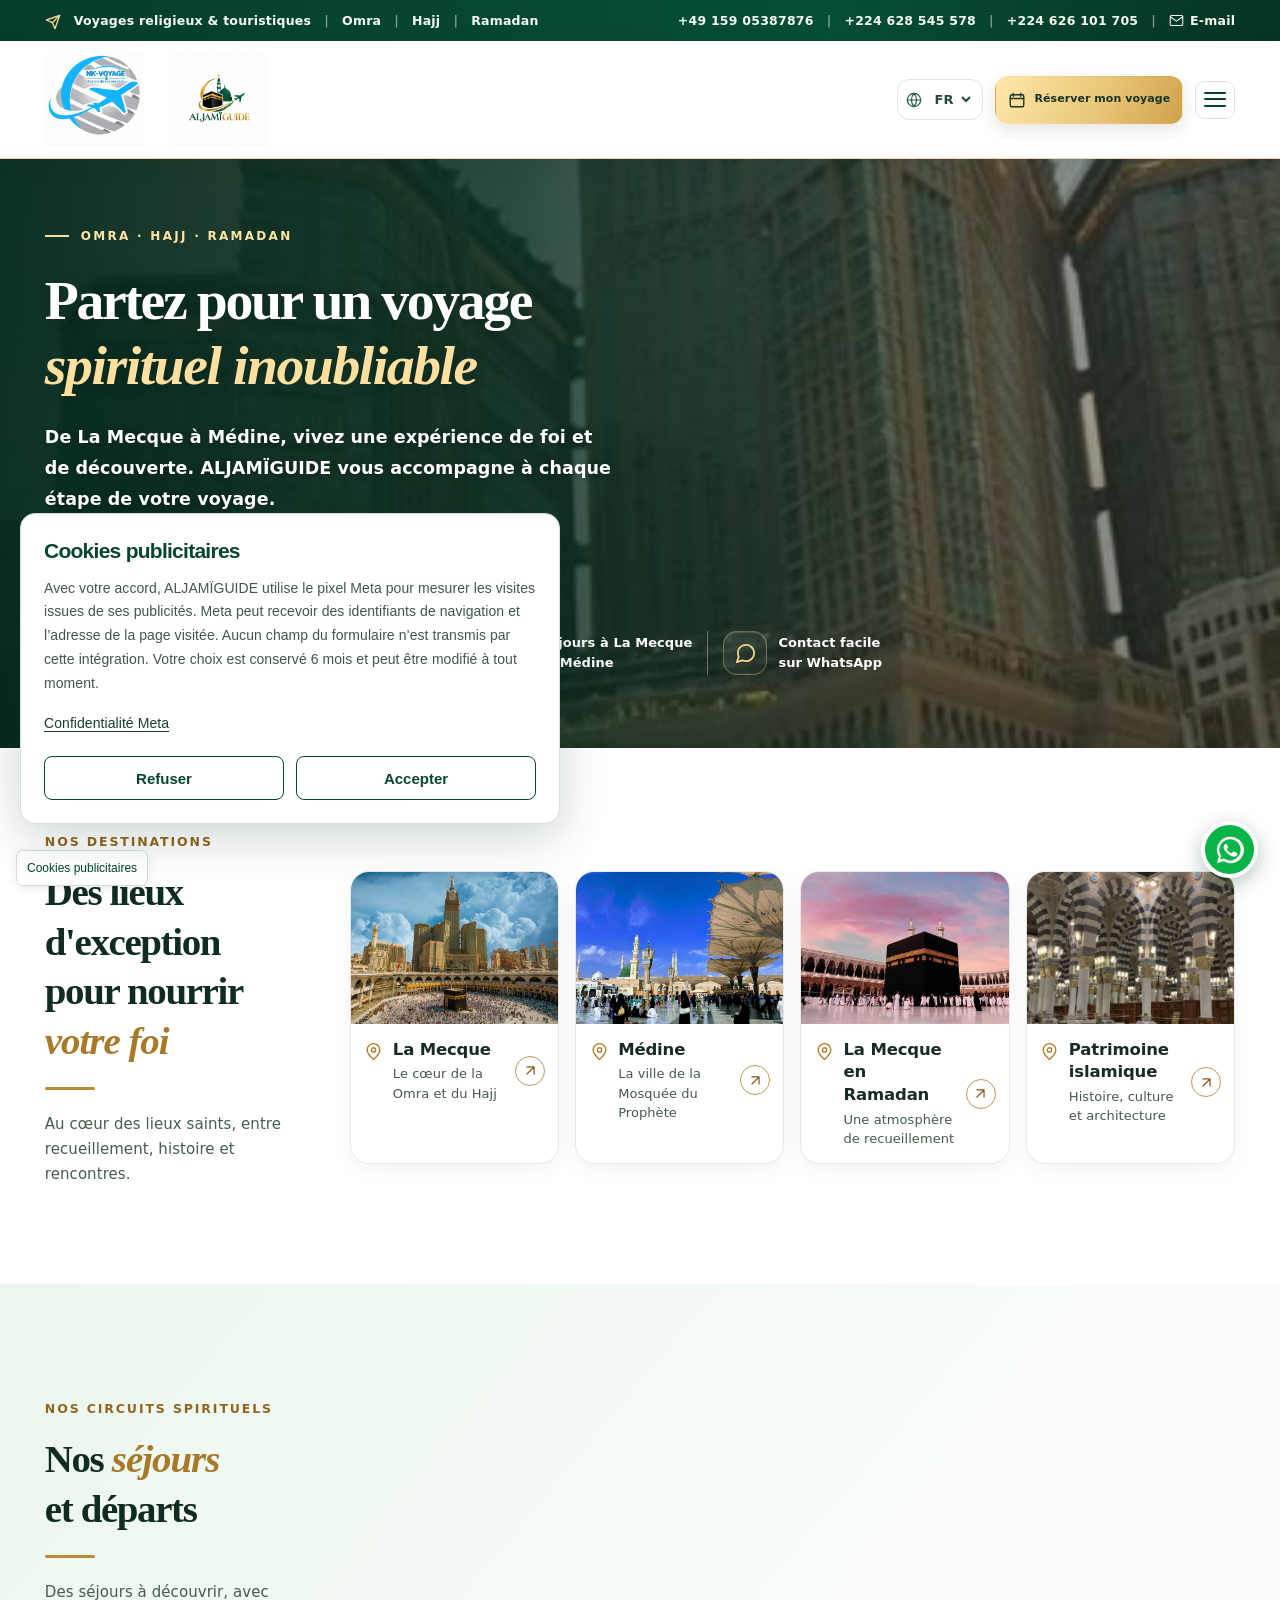
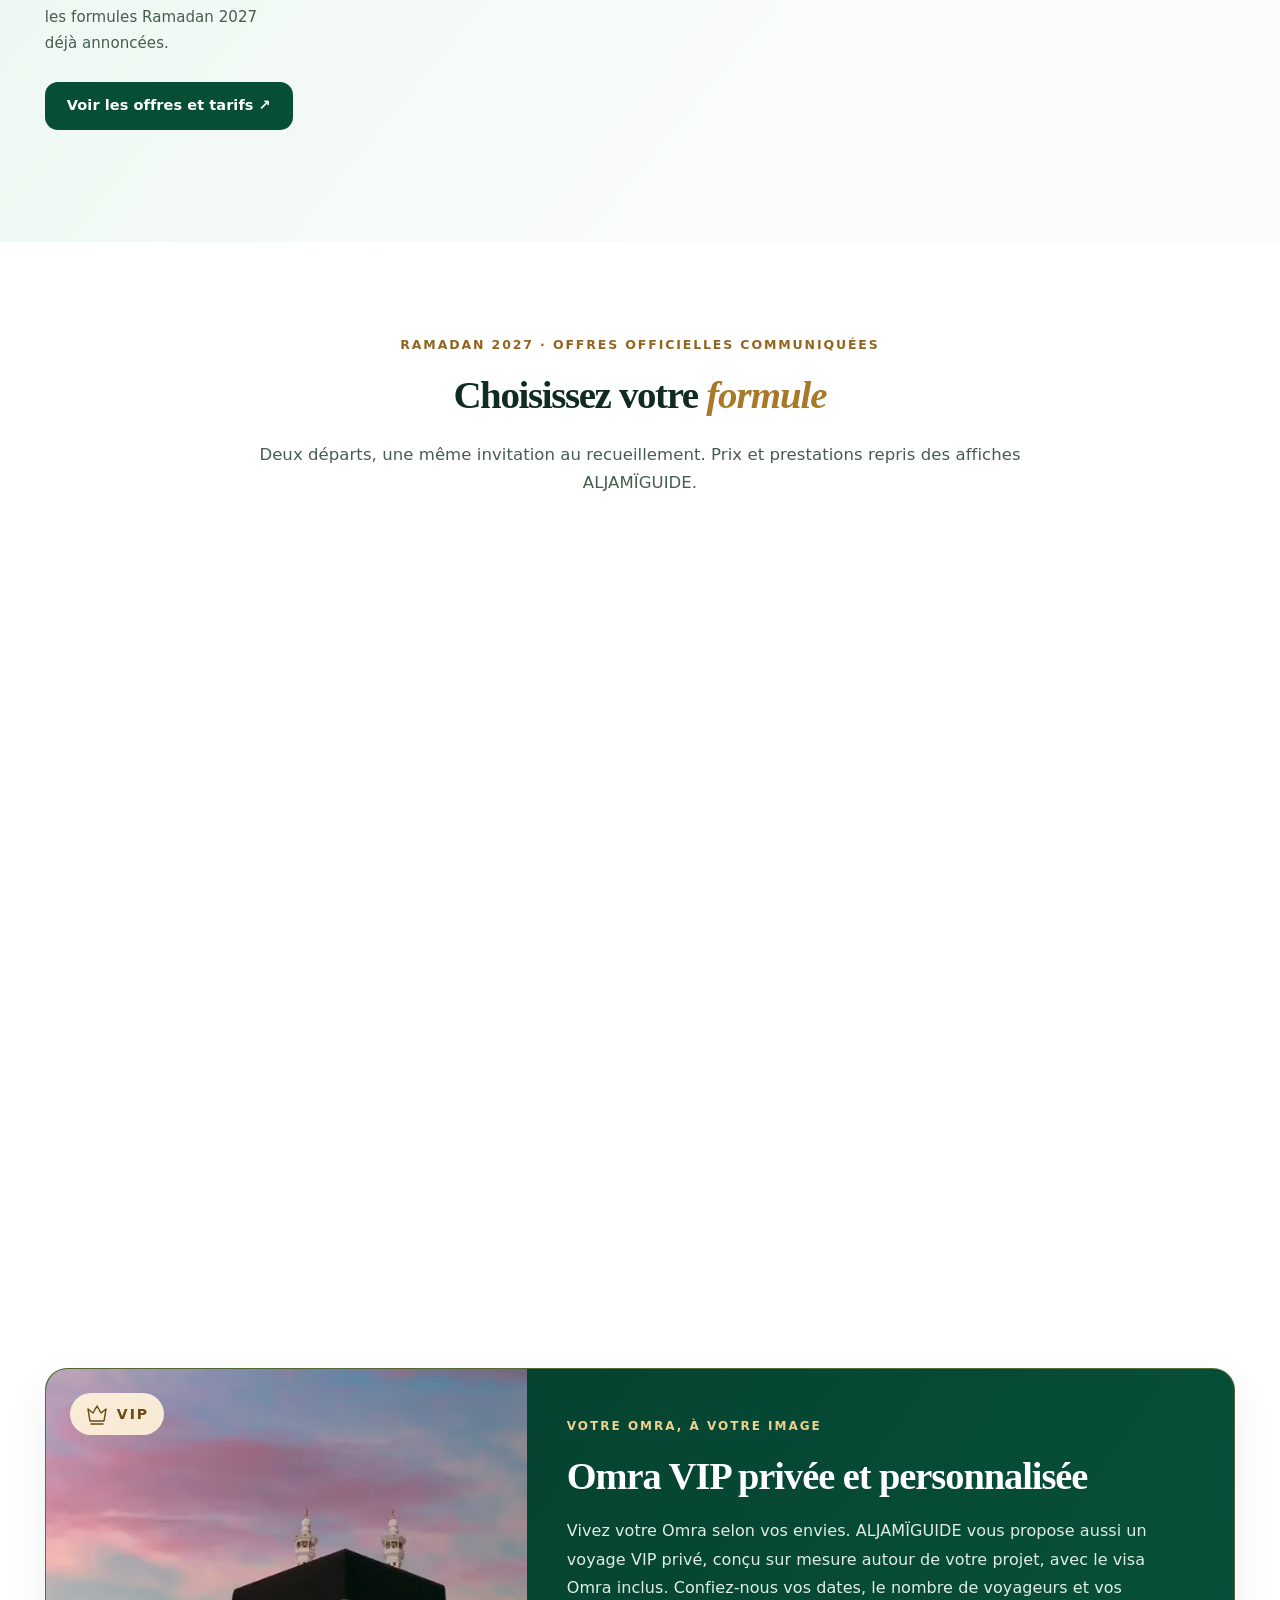
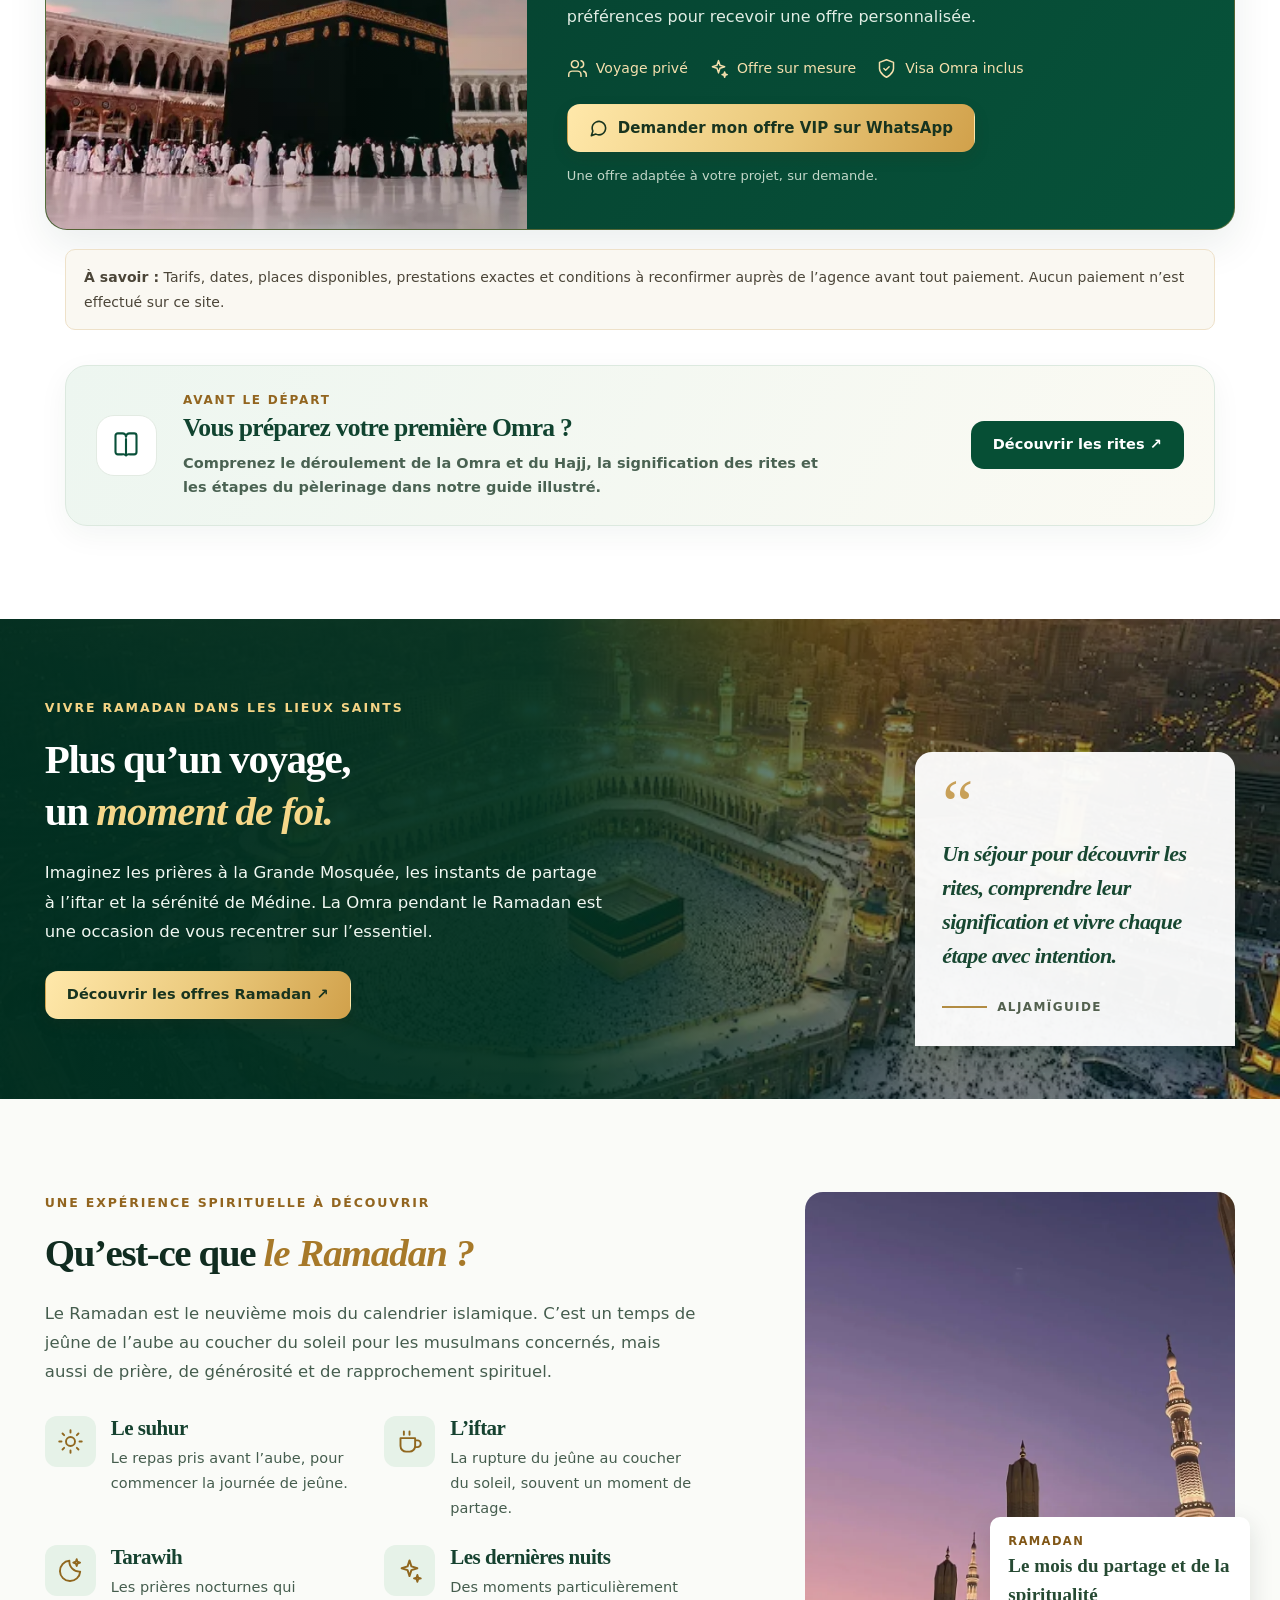
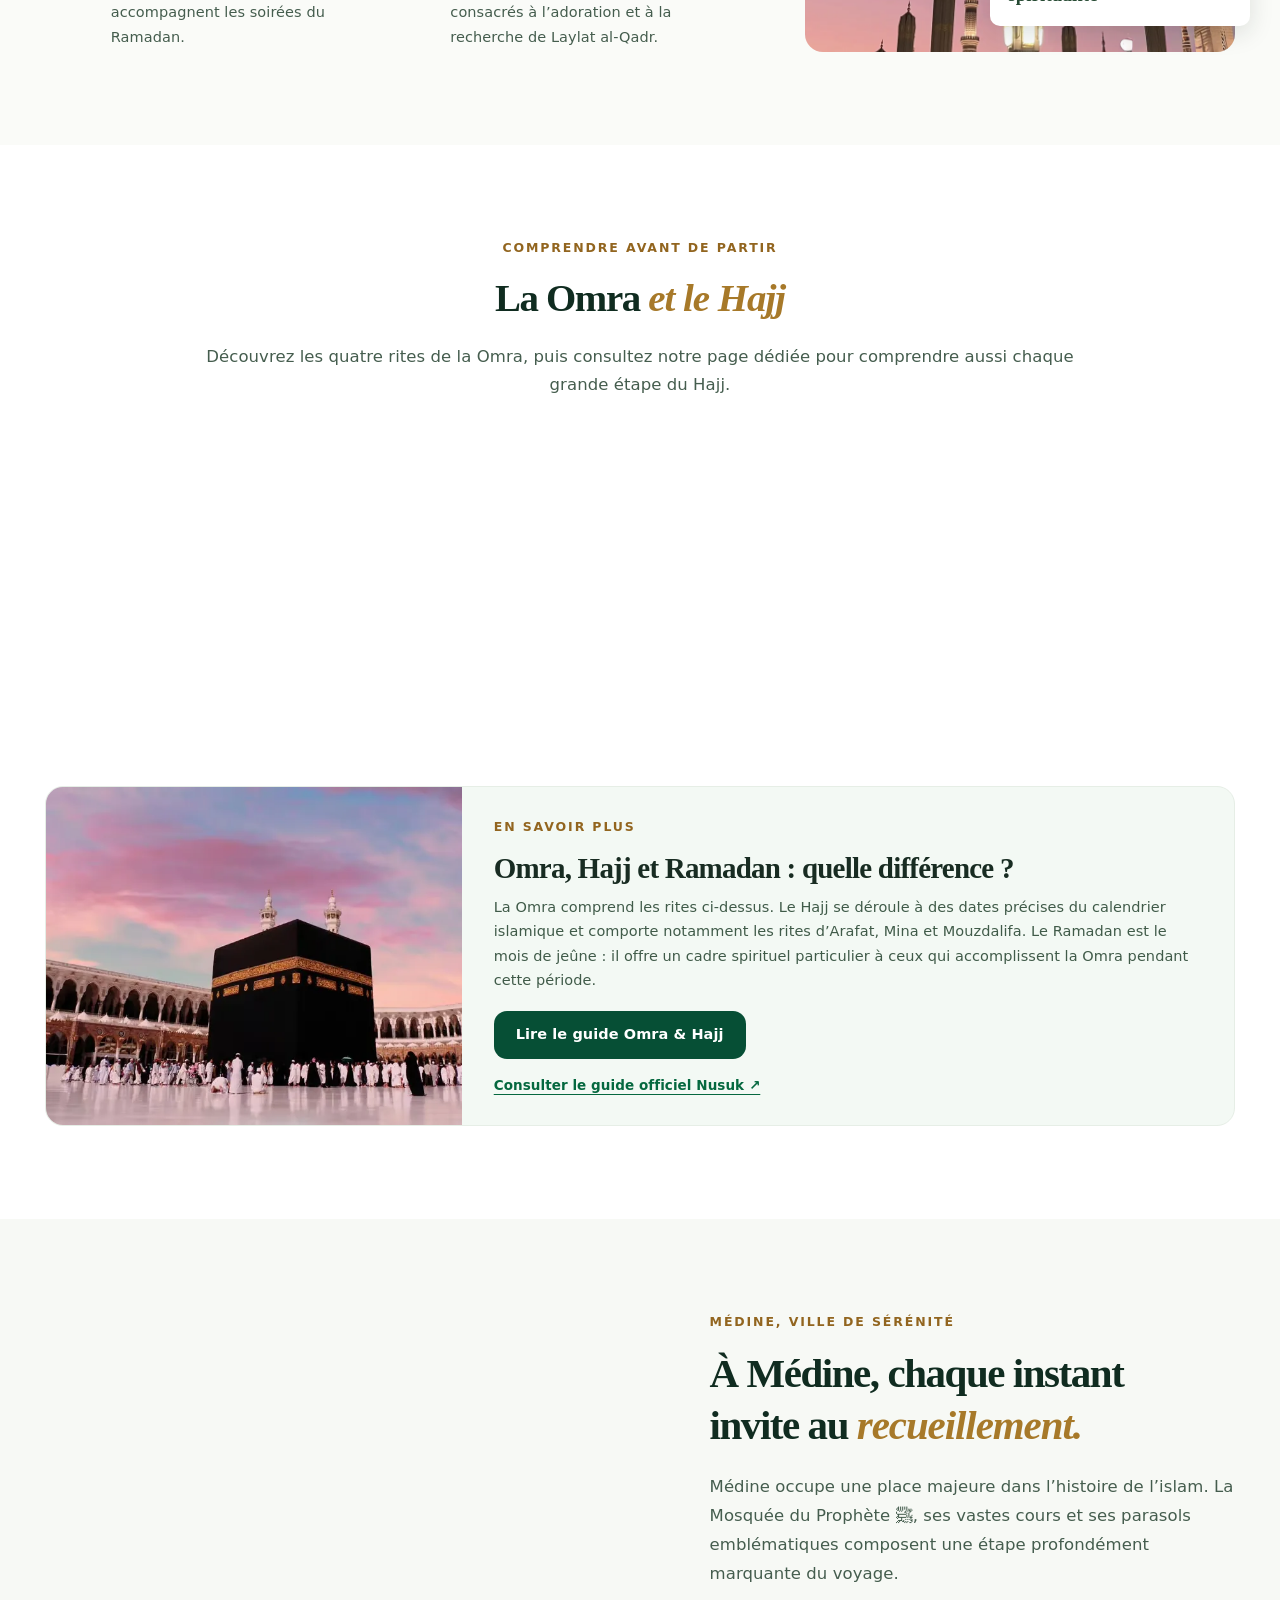
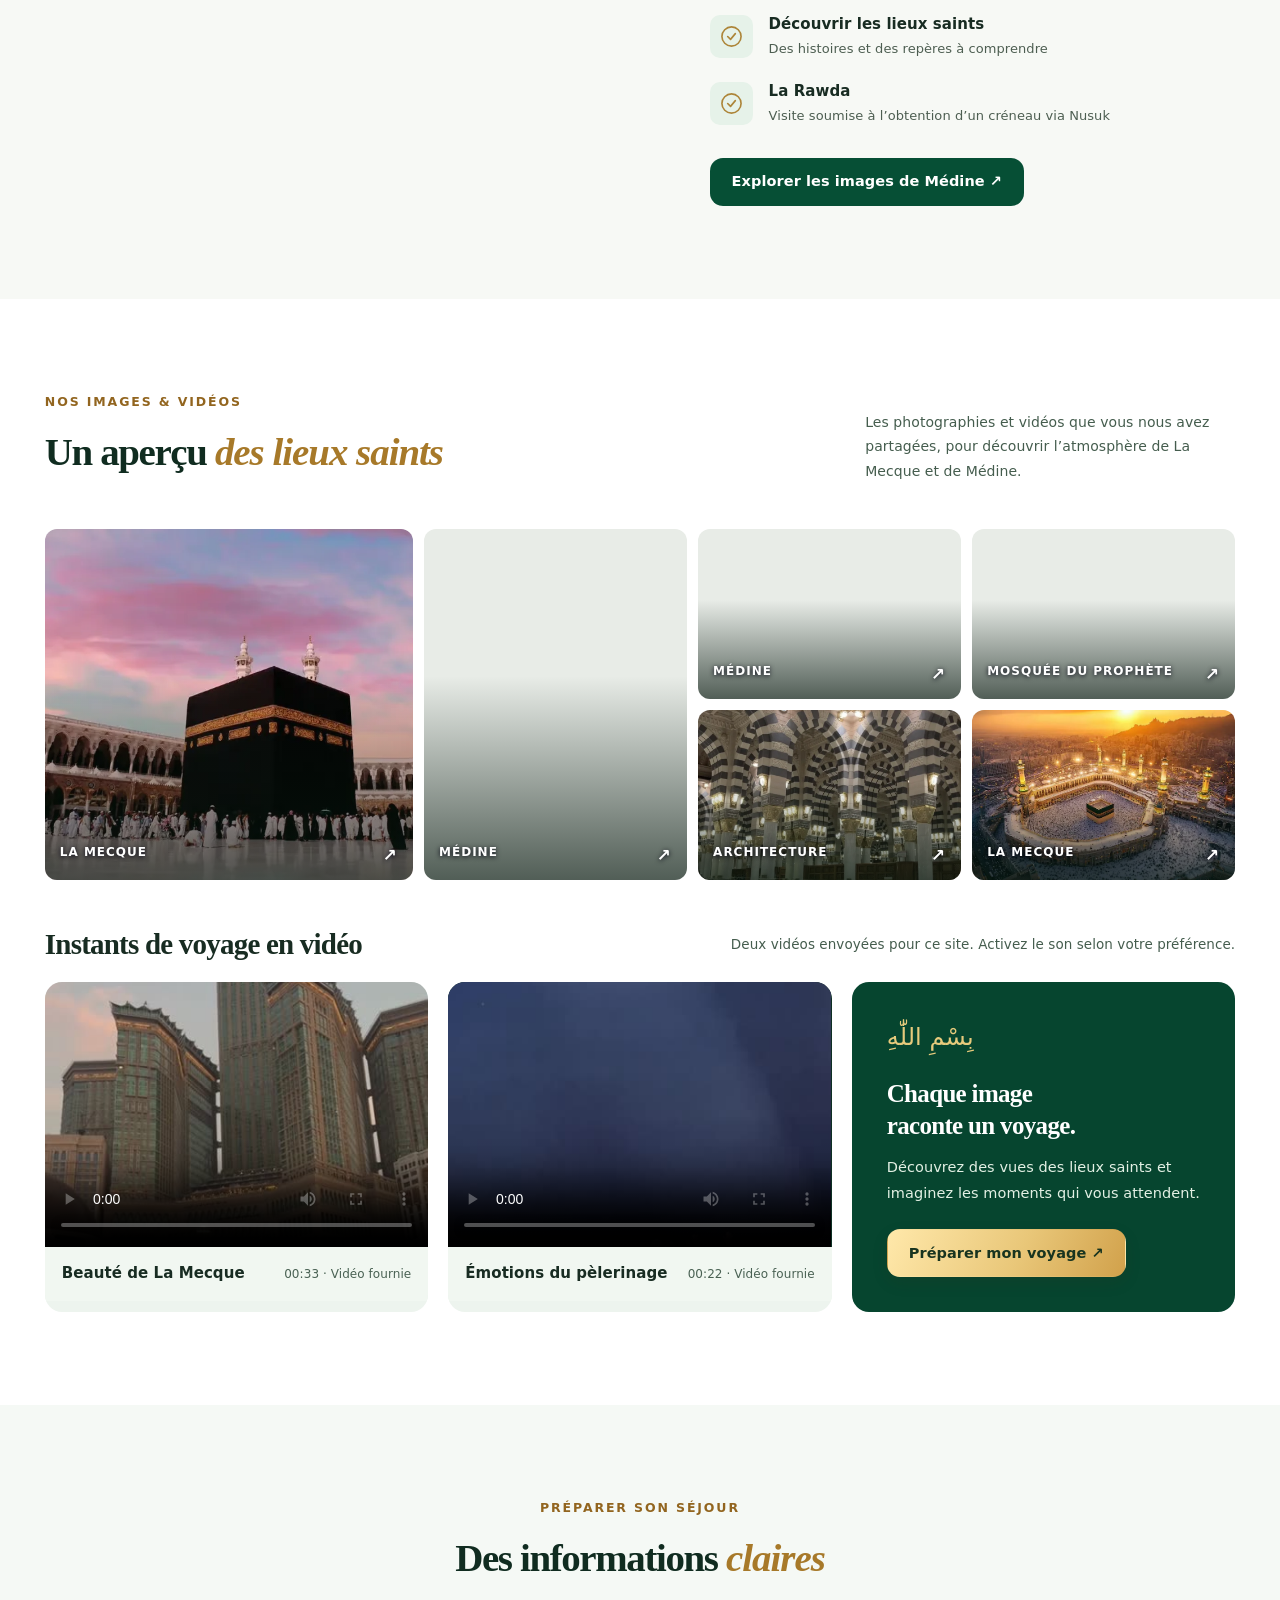
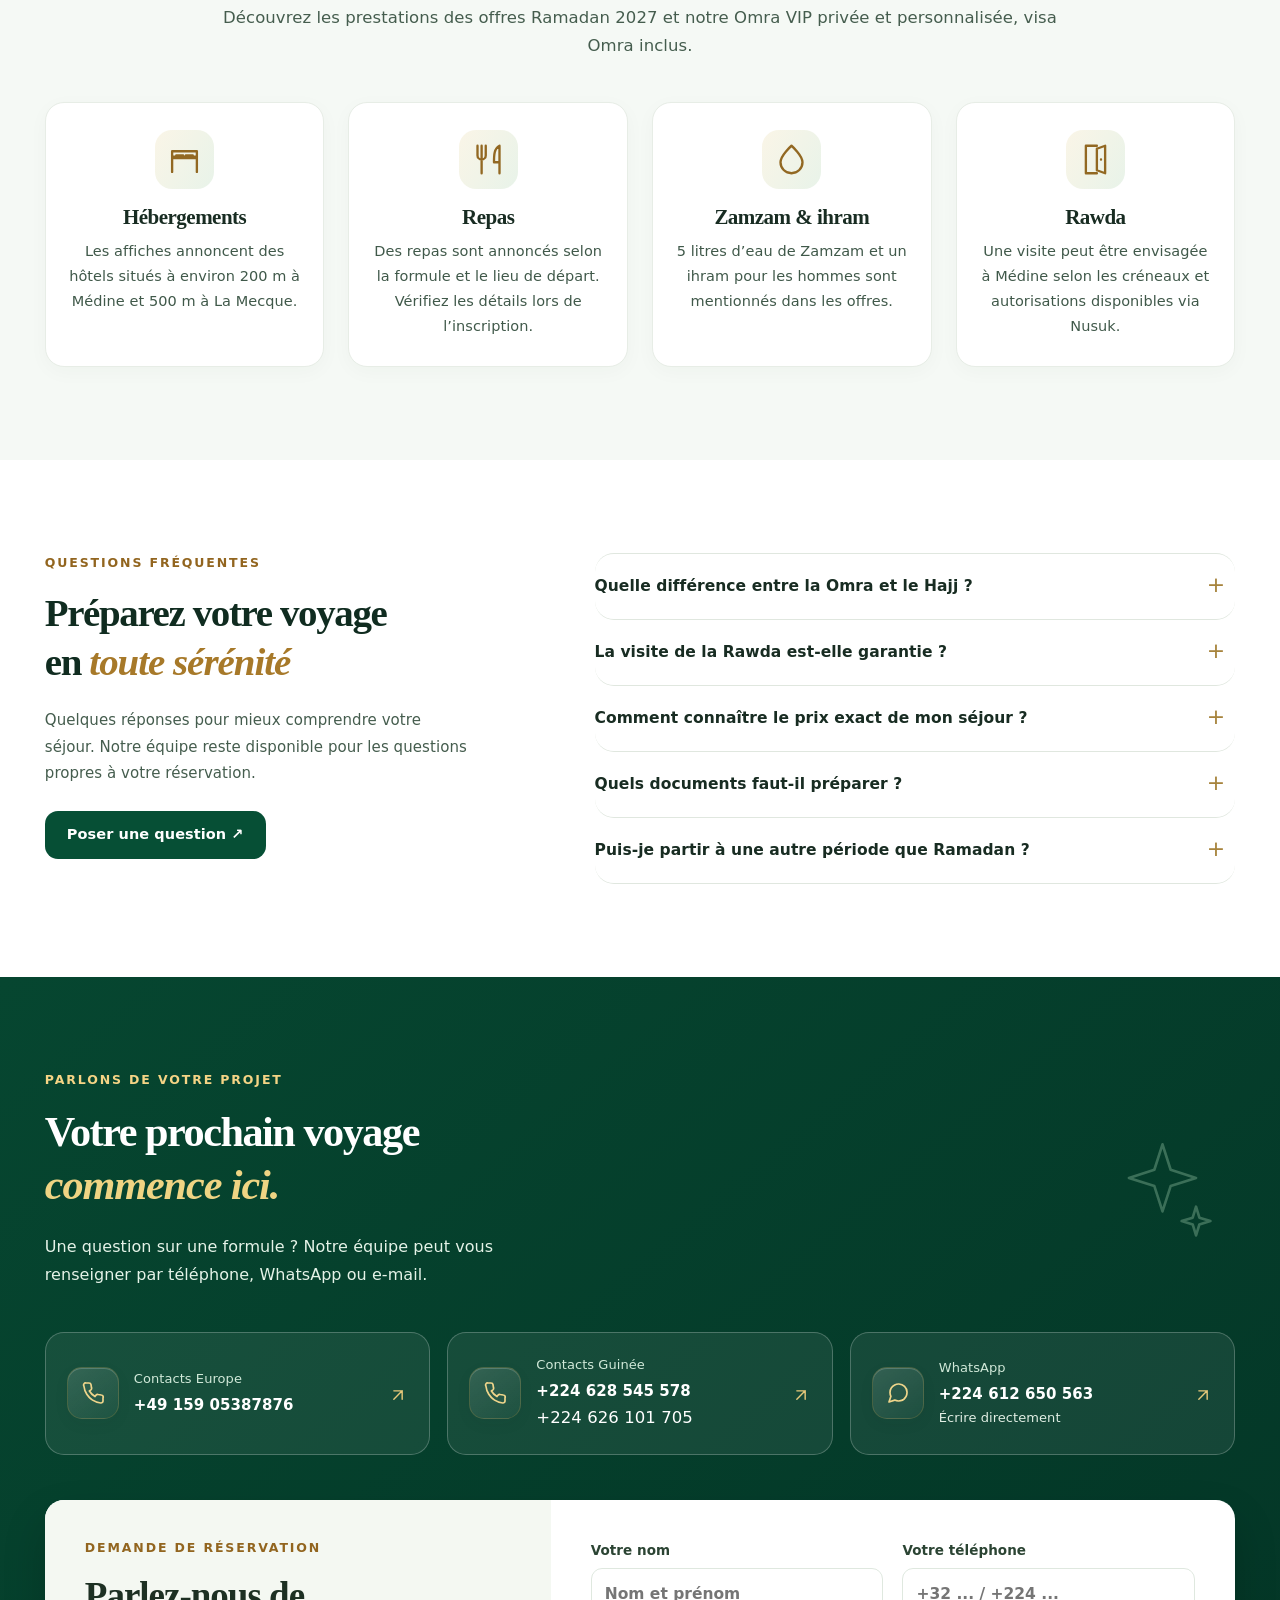
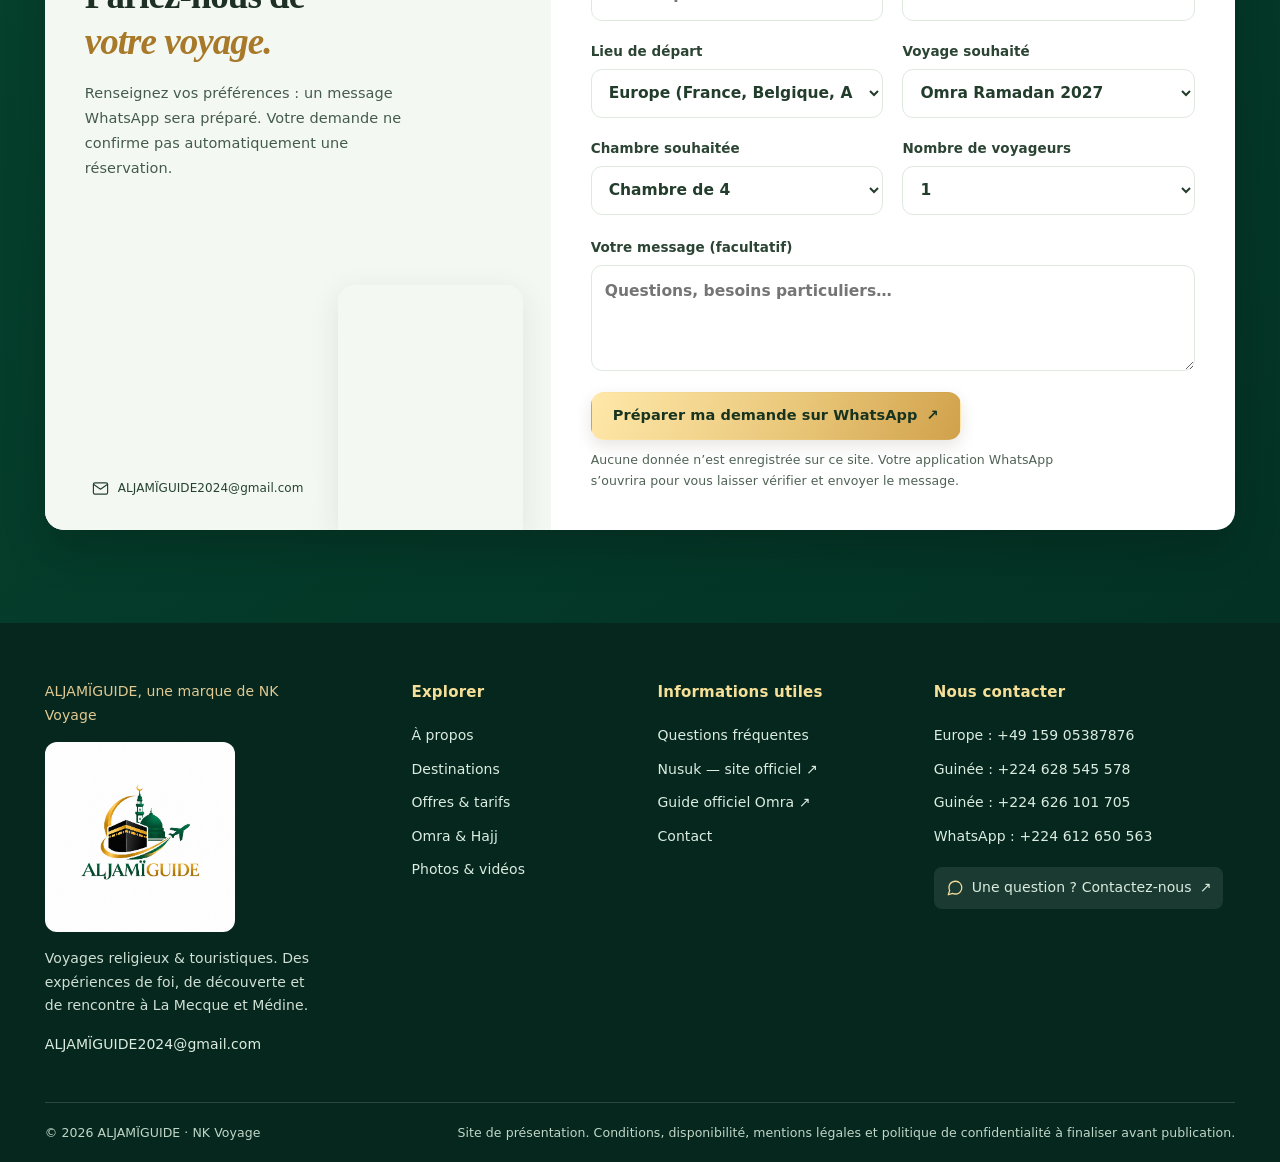
<file: index.html>
<!DOCTYPE html>

<html lang="fr">
<head>
<meta name="robots" content="index, follow">
<meta charset="utf-8"/>
<meta http-equiv="Content-Security-Policy" content="default-src 'self'; base-uri 'none'; object-src 'none'; script-src 'self' https://connect.facebook.net; script-src-attr 'none'; style-src 'self' https://fonts.googleapis.com; font-src 'self' https://fonts.gstatic.com; img-src 'self' data: https://www.facebook.com https://www.facebook.net; media-src 'self'; connect-src 'self' https://www.facebook.com https://connect.facebook.net; frame-src https://www.facebook.com; form-action 'none'; upgrade-insecure-requests">
<meta name="referrer" content="no-referrer">
<meta content="width=device-width,initial-scale=1,viewport-fit=cover" name="viewport"/>
<meta content="#06452f" name="theme-color"/>
<meta name="description" content="ALJAMÏGUIDE organise vos voyages Omra et Hajj au départ d’Europe et de Guinée. Découvrez aussi l’Omra VIP privée et personnalisée, visa Omra inclus.">
<meta property="og:title" content="ALJAMÏGUIDE — Voyages religieux &amp; touristiques">
<meta property="og:description" content="ALJAMÏGUIDE organise vos voyages Omra et Hajj au départ d’Europe et de Guinée. Découvrez aussi l’Omra VIP privée et personnalisée, visa Omra inclus.">
<meta content="https://aljamiguide.com/assets/hero-kaaba.webp" property="og:image"/>
<title>ALJAMÏGUIDE — Voyages religieux &amp; touristiques</title>
<link href="assets/aljamiguide-logo.jpg" rel="icon" type="image/jpeg"/>
<link href="https://fonts.googleapis.com" rel="preconnect"/>
<link crossorigin="" href="https://fonts.gstatic.com" rel="preconnect"/>
<link href="https://fonts.googleapis.com/css2?family=Lora:wght@600;700;800&amp;family=Nunito+Sans:wght@400;500;600;700;800;900&amp;family=Playfair+Display:ital,wght@1,700&amp;display=swap" rel="stylesheet"/>
<link href="styles.css?v=aljami-brand-20261122" rel="stylesheet"/>
<link rel="stylesheet" href="meta-pixel.css?v=20261122"><script defer src="meta-pixel.js?v=20261122"></script><link rel="canonical" href="https://aljamiguide.com/">
<meta property="og:url" content="https://aljamiguide.com/">
<meta property="og:type" content="website">
<meta property="og:site_name" content="ALJAMÏGUIDE">
</head>
<body><svg aria-hidden="true" class="svg-sprite" focusable="false" xmlns="http://www.w3.org/2000/svg"><symbol id="icon-plane" viewbox="0 0 24 24"><path d="M17.5 21 16 13l-7-3.5V3.5a1.5 1.5 0 0 0-3 0v6L1 12v3l5-1.5V20l-2 1v2l3.5-1 3.5 1v-2l-2-1v-6.5L16 17l1.5 4Z" transform="translate(3 -1) scale(.9)"></path></symbol><symbol id="icon-plane-simple" viewbox="0 0 24 24"><path d="m22 2-7 20-4-9-9-4Z"></path><path d="M22 2 11 13"></path></symbol><symbol id="icon-mail" viewbox="0 0 24 24"><rect height="16" rx="2" width="20" x="2" y="4"></rect><path d="m2 6 10 7 10-7"></path></symbol><symbol id="icon-phone" viewbox="0 0 24 24"><path d="M22 16.9V20a2 2 0 0 1-2.2 2 19 19 0 0 1-8.2-2.9 19 19 0 0 1-5.8-5.8A19 19 0 0 1 2.9 5 2 2 0 0 1 4.9 2H8a2 2 0 0 1 2 1.7l.5 3.1a2 2 0 0 1-.6 2.1L8.4 10a16 16 0 0 0 5.6 5.6l1.1-1.5a2 2 0 0 1 2.1-.6l3.1.5A2 2 0 0 1 22 16.9Z"></path></symbol><symbol id="icon-calendar" viewbox="0 0 24 24"><rect height="16" rx="2" width="18" x="3" y="5"></rect><path d="M16 3v4M8 3v4M3 10h18"></path></symbol><symbol id="icon-shield-check" viewbox="0 0 24 24"><path d="M12 22s8-4 8-10V5l-8-3-8 3v7c0 6 8 10 8 10Z"></path><path d="m9 12 2 2 4-4"></path></symbol><symbol id="icon-users" viewbox="0 0 24 24"><path d="M16 21v-2a4 4 0 0 0-4-4H6a4 4 0 0 0-4 4v2"></path><circle cx="9" cy="7" r="4"></circle><path d="M22 21v-2a4 4 0 0 0-3-3.87M16 3.13a4 4 0 0 1 0 7.75"></path></symbol><symbol id="icon-building" viewbox="0 0 24 24"><rect height="20" rx="2" width="16" x="4" y="2"></rect><path d="M9 22v-4h6v4M8 6h.01M16 6h.01M8 10h.01M16 10h.01M8 14h.01M16 14h.01"></path></symbol><symbol id="icon-message-circle" viewbox="0 0 24 24"><path d="M21 11.5a8.4 8.4 0 0 1-.9 3.8A8.5 8.5 0 0 1 12.5 20a8.4 8.4 0 0 1-3.8-.9L3 21l1.9-5.7a8.4 8.4 0 0 1-.9-3.8 8.5 8.5 0 0 1 4.7-7.6A8.4 8.4 0 0 1 12.5 3H13a8.5 8.5 0 0 1 8 8v.5Z"></path></symbol><symbol id="icon-map-pin" viewbox="0 0 24 24"><path d="M20 10c0 5-8 12-8 12S4 15 4 10a8 8 0 1 1 16 0Z"></path><circle cx="12" cy="10" r="2.7"></circle></symbol><symbol id="icon-arrow-up-right" viewbox="0 0 24 24"><path d="M7 17 17 7M7 7h10v10"></path></symbol><symbol id="icon-arrow-right" viewbox="0 0 24 24"><path d="M5 12h14m-7-7 7 7-7 7"></path></symbol><symbol id="icon-pause" viewBox="0 0 24 24"><path d="M9 5v14M15 5v14"></path></symbol><symbol id="icon-play" viewbox="0 0 24 24"><path d="m8 5 11 7-11 7Z"></path></symbol><symbol id="icon-compass" viewbox="0 0 24 24"><circle cx="12" cy="12" r="10"></circle><path d="m16.24 7.76-2.12 6.36-6.36 2.12 2.12-6.36 6.36-2.12Z"></path></symbol><symbol id="icon-book-open" viewbox="0 0 24 24"><path d="M12 7v14M3 18V4a2 2 0 0 1 2-2h4a3 3 0 0 1 3 3 3 3 0 0 1 3-3h4a2 2 0 0 1 2 2v14a2 2 0 0 1-2 2h-4a3 3 0 0 0-3 1 3 3 0 0 0-3-1H5a2 2 0 0 1-2-2Z"></path></symbol><symbol id="icon-rotate" viewbox="0 0 24 24"><path d="M3 12a9 9 0 0 1 15-6.7L21 8M21 3v5h-5M21 12a9 9 0 0 1-15 6.7L3 16m0 5v-5h5"></path></symbol><symbol id="icon-route" viewbox="0 0 24 24"><circle cx="6" cy="19" r="2"></circle><path d="M9 19h8a4 4 0 0 0 0-8H7a4 4 0 0 1 0-8h8"></path><path d="m13 1 3 2-3 2"></path></symbol><symbol id="icon-scissors" viewbox="0 0 24 24"><circle cx="6" cy="6" r="3"></circle><circle cx="6" cy="18" r="3"></circle><path d="m8.12 8.12 12.76 12.76M14.8 9.2 20.88 3.12M8.12 15.88 11 13"></path></symbol><symbol id="icon-moon-star" viewbox="0 0 24 24"><path d="M20.6 13A9 9 0 0 1 11 3.4 9 9 0 1 0 20.6 13Z"></path><path d="m17.5 2 .7 2.2L20.5 5l-2.3.8-.7 2.2-.8-2.2L14.5 5l2.2-.8Z"></path></symbol><symbol id="icon-bed" viewbox="0 0 24 24"><path d="M3 18v-7h18v7M3 18v3m18-3v3M3 13V6h18v7M3 10h18"></path><path d="M6 9h5m2 0h5"></path></symbol><symbol id="icon-utensils" viewbox="0 0 24 24"><path d="M4 2v7a3 3 0 0 0 6 0V2M7 2v20M20 22V2c-4 2-4 7-4 12h4"></path></symbol><symbol id="icon-droplet" viewbox="0 0 24 24"><path d="M12 22a8 8 0 0 0 8-8c0-5-8-12-8-12S4 9 4 14a8 8 0 0 0 8 8Z"></path></symbol><symbol id="icon-door-open" viewbox="0 0 24 24"><path d="M13 4.2 19 2v20l-6-2.2M13 2H5v20h8M13 4.2v15.6M16 12h.01"></path></symbol><symbol id="icon-check-circle" viewbox="0 0 24 24"><circle cx="12" cy="12" r="10"></circle><path d="m8 12 3 3 5-6"></path></symbol><symbol id="icon-landmark" viewbox="0 0 24 24"><path d="m3 10 9-6 9 6M4 10h16M6 10v9m4-9v9m4-9v9m4-9v9M3 22h18M4 19h16"></path></symbol><symbol id="icon-globe" viewbox="0 0 24 24"><circle cx="12" cy="12" r="10"></circle><path d="M2 12h20M12 2a15 15 0 0 1 0 20M12 2a15 15 0 0 0 0 20"></path></symbol><symbol id="icon-sparkles" viewbox="0 0 24 24"><path d="m12 3 1.7 5.3L19 10l-5.3 1.7L12 17l-1.7-5.3L5 10l5.3-1.7L12 3ZM19 16l.7 2.3L22 19l-2.3.7L19 22l-.7-2.3L16 19l2.3-.7L19 16Z"></path></symbol><symbol id="icon-sun" viewbox="0 0 24 24"><circle cx="12" cy="12" r="4"></circle><path d="M12 2v2M12 20v2m10-10h-2M4 12H2m17.07 7.07-1.42-1.42M6.35 6.35 4.93 4.93m14.14 0-1.42 1.42M6.35 17.65l-1.42 1.42"></path></symbol><symbol id="icon-coffee" viewbox="0 0 24 24"><path d="M4 9h13v7a5 5 0 0 1-5 5H9a5 5 0 0 1-5-5V9ZM17 11h2a3 3 0 0 1 0 6h-2M7 3v3m5-3v3"></path></symbol><symbol id="icon-heart" viewbox="0 0 24 24"><path d="M20.8 4.6a5.5 5.5 0 0 0-7.8 0L12 5.7l-1.1-1.1a5.5 5.5 0 0 0-7.8 7.8L12 21l8.8-8.6a5.5 5.5 0 0 0 0-7.8Z"></path></symbol></svg>
<a class="skip-link" href="#main">Aller au contenu</a>
<div class="announcement">
<div class="container announcement-in">
<div class="announcement-tag"><span aria-hidden="true"><svg aria-hidden="true" class="ui-icon"><use href="#icon-plane-simple"></use></svg></span> <span data-t="topTag">Voyages religieux &amp; touristiques</span><span class="dotsep">|</span> <span>Omra</span> <span class="dotsep">|</span> <span>Hajj</span> <span class="dotsep">|</span> <span>Ramadan</span></div>
<div class="announcement-links"><a href="tel:+4915905387876">+49 159 05387876</a><span class="dotsep">|</span><a href="tel:+224628545578">+224 628 545 578</a><span class="dotsep">|</span><a href="tel:+224626101705">+224 626 101 705</a><span class="dotsep">|</span><a href="mailto:ALJAMÏGUIDE2024@gmail.com"><svg aria-hidden="true" class="ui-icon"><use href="#icon-mail"></use></svg> E-mail</a></div>
</div>
</div>
<header class="site-header" id="site-header">
<div class="container nav-in">
<div class="header-brands"><a class="partner-brand" href="a-propos.html" aria-label="NK Voyage — À propos"><img src="assets/nk-voyage-logo.jpg" alt="NK Voyage" width="1277" height="1232"/></a><a aria-label="ALJAMÏGUIDE, accueil" class="brand" href="#accueil"><span class="brand-primary"><img class="brand-logo" src="assets/aljamiguide-logo.jpg" alt="ALJAMÏGUIDE — Votre voyage spirituel" width="1254" height="1254" fetchpriority="high"/></span></a></div>
<nav aria-label="Navigation principale" class="main-nav" id="primary-nav">
<a class="nav-link active" data-t="navHome" href="#accueil">Accueil</a>
<a class="nav-link" data-t="navDest" href="#destinations">Destinations</a>
<a class="nav-link" data-t="navJourneys" href="#sejours">Nos séjours</a>
<a class="nav-link" data-t="navOffers" href="#offres">Offres &amp; tarifs</a>
<a class="nav-link" data-t="navGuide" href="guide-omra-hajj.html">Omra &amp; Hajj</a>
<a class="nav-link" data-t="navGallery" href="#galerie">Photos &amp; vidéos</a>
<a class="nav-link" data-t="navContact" href="#contact">Contact</a>
<a class="nav-link" data-brand="navAbout" href="a-propos.html">À propos</a>
</nav>
<div class="nav-actions"><label class="lang-control"><span class="sr-only">Langue / Language</span><svg aria-hidden="true" class="ui-icon lang-globe"><use href="#icon-globe"></use></svg><select aria-label="Choisir la langue" id="language"><option value="fr">FR</option><option value="en">EN</option><option value="de">DE</option></select></label><a class="btn btn-gold nav-book" href="#reservation"><svg aria-hidden="true" class="btn-ic" viewbox="0 0 24 24"><rect height="16" rx="2" width="18" x="3" y="5"></rect><path d="M7 3v4m10-4v4M3 10h18"></path></svg><span data-t="reserveNow">Réserver mon voyage</span></a><button aria-controls="primary-nav" aria-expanded="false" aria-label="Ouvrir le menu" class="hamburger" id="menu-toggle" type="button"><span></span><span></span><span></span></button></div>
</div>
</header>
<main id="main">
<section class="hero" id="accueil">
<div class="hero-image"><video class="hero-background-video" id="hero-background-video" autoplay muted loop playsinline poster="assets/video-la-mecque-poster.jpg" preload="auto" aria-hidden="true" tabindex="-1"><source src="assets/video-la-mecque.mp4" type="video/mp4"/></video></div>
<div class="hero-wash"></div>
<div class="container hero-content">
<span class="hero-eyebrow"><span class="eyebrow-line"></span> OMRA · HAJJ · RAMADAN</span>
<h1 data-t-html="heroTitle">Partez pour un voyage<br/><em>spirituel inoubliable</em></h1>
<p class="hero-lead" data-t="heroText">De La Mecque à Médine, vivez une expérience de foi et de découverte. ALJAMÏGUIDE vous accompagne à chaque étape de votre voyage.</p>
<div class="hero-ctas"><a class="btn btn-gold btn-large" href="#sejours"><span aria-hidden="true"><svg aria-hidden="true" class="ui-icon"><use href="#icon-plane-simple"></use></svg></span><span data-t="discoverJourneys">Découvrir nos séjours</span><span>↗</span></a></div>
<div class="hero-trust"><div><span class="trust-ic"><svg aria-hidden="true" class="ui-icon"><use href="#icon-compass"></use></svg></span><span data-t-html="trust1">Voyages spirituels<br/>et culturels</span></div><div><span class="trust-ic"><svg aria-hidden="true" class="ui-icon"><use href="#icon-users"></use></svg></span><span data-t-html="trust2">Accompagnement<br/>personnalisé</span></div><div><span class="trust-ic"><svg aria-hidden="true" class="ui-icon"><use href="#icon-building"></use></svg></span><span data-t-html="trust3">Séjours à La Mecque<br/>et Médine</span></div><div><span class="trust-ic"><svg aria-hidden="true" class="ui-icon"><use href="#icon-message-circle"></use></svg></span><span data-t-html="trust4">Contact facile<br/>sur WhatsApp</span></div></div>
</div>
</section>
<section class="section destinations" id="destinations">
<div class="container destinations-layout"><div class="destinations-intro"><span class="section-kicker" data-t="destKicker">NOS DESTINATIONS</span><h2 data-t-html="destTitle">Des lieux d'exception<br/>pour nourrir <em>votre foi</em></h2><div class="gold-rule"></div><p data-t="destSub">Au cœur des lieux saints, entre recueillement, histoire et rencontres.</p></div>
<div class="destination-grid">
<a class="destination-card reveal" href="#guide"><img alt="La Kaaba à La Mecque" loading="lazy" src="assets/hero-kaaba.webp"/><div class="destination-copy"><span class="pin-icon"><svg aria-hidden="true" class="ui-icon"><use href="#icon-map-pin"></use></svg></span><div><h3 data-t="makkah">La Mecque</h3><p data-t="makkahSub">Le cœur de la Omra et du Hajj</p></div><span class="round-arrow"><svg aria-hidden="true" class="ui-icon"><use href="#icon-arrow-up-right"></use></svg></span></div></a>
<a class="destination-card reveal" href="#medine"><img alt="La Mosquée du Prophète à Médine" loading="lazy" src="assets/medina-courtyard.webp"/><div class="destination-copy"><span class="pin-icon"><svg aria-hidden="true" class="ui-icon"><use href="#icon-map-pin"></use></svg></span><div><h3 data-t="madinah">Médine</h3><p data-t="madinahSub">La ville de la Mosquée du Prophète</p></div><span class="round-arrow"><svg aria-hidden="true" class="ui-icon"><use href="#icon-arrow-up-right"></use></svg></span></div></a>
<a class="destination-card reveal" href="#ramadan"><img alt="La Kaaba au coucher du soleil" loading="lazy" src="assets/kaaba-dusk.webp"/><div class="destination-copy"><span class="pin-icon"><svg aria-hidden="true" class="ui-icon"><use href="#icon-map-pin"></use></svg></span><div><h3 data-t="ramadanPlace">La Mecque en Ramadan</h3><p data-t="ramadanPlaceSub">Une atmosphère de recueillement</p></div><span class="round-arrow"><svg aria-hidden="true" class="ui-icon"><use href="#icon-arrow-up-right"></use></svg></span></div></a>
<a class="destination-card reveal" href="#galerie"><img alt="Architecture de la Mosquée du Prophète" loading="lazy" src="assets/medina-arches.webp"/><div class="destination-copy"><span class="pin-icon"><svg aria-hidden="true" class="ui-icon"><use href="#icon-map-pin"></use></svg></span><div><h3 data-t="heritage">Patrimoine islamique</h3><p data-t="heritageSub">Histoire, culture et architecture</p></div><span class="round-arrow"><svg aria-hidden="true" class="ui-icon"><use href="#icon-arrow-up-right"></use></svg></span></div></a>
</div></div>
</section>
<section class="section journeys" id="sejours"><div class="container"><div class="journeys-layout"><div class="journeys-intro"><span class="section-kicker" data-t="journeyKicker">NOS CIRCUITS SPIRITUELS</span><h2 data-t-html="journeyTitle">Nos <em>séjours</em><br/>et départs</h2><div class="gold-rule"></div><p data-t="journeySub">Des séjours à découvrir, avec les formules Ramadan 2027 déjà annoncées.</p><a class="btn btn-green" data-t="seeOffers" href="#offres">Voir les offres et tarifs ↗</a></div><div class="journeys-grid">
<article class="journey-card reveal"><img alt="La Kaaba à La Mecque" loading="lazy" src="assets/kaaba-dusk.webp"/><div class="journey-inner"><span class="journey-tag" data-t="available">Offre annoncée</span><h3 data-t="tripEurope">Omra Ramadan – Europe</h3><p class="journey-caption" data-t="tripEuropeSub">Départ depuis l’Europe</p><p class="journey-date"><svg aria-hidden="true" class="ui-icon meta-icon"><use href="#icon-calendar"></use></svg> <span>21.02 – 11.03.2027</span></p><a class="btn btn-green small" data-t="viewDetails" href="#offre-europe">Voir les détails ↗</a></div></article>
<article class="journey-card reveal"><img alt="Vue aérienne de la Grande Mosquée de La Mecque" loading="lazy" src="assets/kaaba-aerial.webp"/><div class="journey-inner"><span class="journey-tag" data-t="available">Offre annoncée</span><h3 data-t="tripConakry">Omra Ramadan – Conakry</h3><p class="journey-caption" data-t="tripConakrySub">Départ depuis la Guinée</p><p class="journey-date"><svg aria-hidden="true" class="ui-icon meta-icon"><use href="#icon-calendar"></use></svg> <span>21.02 – 11.03.2027</span></p><a class="btn btn-green small" data-t="viewDetails" href="#offre-conakry">Voir les détails ↗</a></div></article>
<article class="journey-card reveal"><img alt="Mosquée de Médine" loading="lazy" src="assets/medina-courtyard.webp"/><div class="journey-inner"><span class="journey-tag alt" data-t="uponRequest">Sur demande</span><h3 data-t="tripUmrah">Omra hors Ramadan</h3><p class="journey-caption" data-t="tripUmrahSub">Voyagez à une autre période de l’année</p><p class="journey-date"><svg aria-hidden="true" class="ui-icon meta-icon"><use href="#icon-calendar"></use></svg> <span data-t="datesRequest">Dates à confirmer</span></p><a class="btn btn-green small" data-t="requestInfo" href="#reservation">Se renseigner ↗</a></div></article>
<article class="journey-card reveal"><img alt="Minarets de Médine au crépuscule" loading="lazy" src="assets/medina-blue-hour.webp"/><div class="journey-inner"><span class="journey-tag alt" data-t="infoOnly">Informations</span><h3>Hajj &amp; voyages culturels</h3><p class="journey-caption" data-t="tripHajjSub">Programmes et disponibilités à demander</p><p class="journey-date"><svg aria-hidden="true" class="ui-icon meta-icon"><use href="#icon-calendar"></use></svg> <span data-t="datesRequest">Dates à confirmer</span></p><a class="btn btn-green small" data-t="requestInfo" href="#reservation">Se renseigner ↗</a></div></article>
</div></div></div></section>
<section class="section offers" id="offres"><div class="container"><div class="center-head"><span class="section-kicker" data-t="offersKicker">RAMADAN 2027 · OFFRES OFFICIELLES COMMUNIQUÉES</span><h2 data-t-html="offersTitle">Choisissez votre <em>formule</em></h2><p data-t="offersIntro">Deux départs, une même invitation au recueillement. Prix et prestations repris des affiches ALJAMÏGUIDE.</p></div>
<div class="offers-grid" id="offers-grid">
<article class="offer-card reveal" data-offer="europe" id="offre-europe"><div class="offer-image"><img alt="Kaaba et Masjid al-Haram, La Mecque" loading="lazy" src="assets/hero-kaaba.webp"/><span class="offer-country" data-t="europeBadge">Départ Europe</span><span class="offer-overlay">RAMADAN <b>2027</b></span></div><div class="offer-body"><div class="offer-small"><span><svg aria-hidden="true" class="ui-icon meta-icon"><use href="#icon-plane-simple"></use></svg> <span data-t="europeFrom">Allemagne · France · Belgique</span></span><span data-t="announcedDates">Dates annoncées</span></div><h3 data-t="europeName">Omra Ramadan – Europe</h3><p class="offer-when"><svg aria-hidden="true" class="ui-icon meta-icon"><use href="#icon-calendar"></use></svg> <span data-t="dates">Du 21 février au 11 mars 2027</span></p><div class="price-box"><div><span class="price-from" data-t="pricePerPerson">Prix par personne</span><strong class="price" id="europe-price">2 680 €</strong></div><div class="room-picker"><label data-t="roomType" for="europe-room">Occupation chambre</label><select data-currency="EUR" data-price-target="europe-price" id="europe-room"><option data-amount="2680" value="4">4 personnes</option><option data-amount="2880" value="3">3 personnes</option></select></div></div><ul class="amenities"><li data-t="hotelMedina">Hôtel à Médine : env. 200 m</li><li data-t="hotelMakkah">Hôtel à La Mecque : env. 500 m</li><li data-t="europeFood">Un repas annoncé comme inclus</li><li data-t="zammam">5 L d’eau de Zamzam</li><li data-t="ihramMen">Ihram fourni aux hommes</li></ul><div class="offer-buttons"><button class="btn btn-green offer-reserve" data-select-offer="europe" data-t="askPlace">Demander une place ↗</button><a class="text-link" data-t="seeFlyer" href="assets/offre-ramadan-europe.jpg" rel="noopener noreferrer" target="_blank">Voir l’affiche d’origine</a></div></div></article>
<article class="offer-card reveal" data-offer="conakry" id="offre-conakry"><div class="offer-image"><img alt="La Grande Mosquée de La Mecque vue du ciel" loading="lazy" src="assets/kaaba-aerial.webp"/><span class="offer-country" data-t="conakryBadge">Départ Conakry</span><span class="offer-overlay">RAMADAN <b>2027</b></span></div><div class="offer-body"><div class="offer-small"><span><svg aria-hidden="true" class="ui-icon meta-icon"><use href="#icon-plane-simple"></use></svg> <span>Conakry · Médine · Djeddah</span></span><span data-t="announcedDates">Dates annoncées</span></div><h3 data-t="conakryName">Omra Ramadan – Conakry</h3><p class="offer-when"><svg aria-hidden="true" class="ui-icon meta-icon"><use href="#icon-calendar"></use></svg> <span data-t="dates">Du 21 février au 11 mars 2027</span></p><div class="price-box"><div><span class="price-from" data-t="pricePerPerson">Prix par personne</span><strong class="price" id="conakry-price">38 800 000 GNF</strong></div><div class="room-picker"><label data-t="roomType" for="conakry-room">Occupation chambre</label><select data-currency="GNF" data-price-target="conakry-price" id="conakry-room"><option data-amount="38800000" value="4">4 personnes</option><option data-amount="41800000" value="3">3 personnes</option></select></div></div><ul class="amenities"><li data-t="hotelMedina">Hôtel à Médine : env. 200 m</li><li data-t="hotelMakkah">Hôtel à La Mecque : env. 500 m</li><li data-t="conakryFood">Un repas dans chaque ville annoncé</li><li data-t="zammam">5 L d’eau de Zamzam</li><li data-t="ihramMen">Ihram fourni aux hommes</li><li data-t="rawdah">Rawda : sous réserve de créneau disponible</li></ul><div class="offer-buttons"><button class="btn btn-green offer-reserve" data-select-offer="conakry" data-t="askPlace">Demander une place ↗</button><a class="text-link" data-t="seeFlyer" href="assets/offre-ramadan-conakry.jpg" rel="noopener noreferrer" target="_blank">Voir l’affiche d’origine</a></div></div></article>
</div>
<article class="vip-offer" id="omra-vip" aria-labelledby="vip-title">
<div class="vip-offer-image"><img src="assets/kaaba-dusk.webp" alt="La Kaaba à La Mecque au coucher du soleil" loading="lazy" width="900" height="600"/><span class="vip-seal"><svg aria-hidden="true" viewBox="0 0 24 24" fill="none" stroke="currentColor" stroke-width="1.5" stroke-linecap="round" stroke-linejoin="round"><path d="m3 7 5 4 4-7 4 7 5-4-2 12H5L3 7ZM6 22h12"/></svg> VIP</span></div>
<div class="vip-offer-content"><span class="vip-eyebrow" data-t="vipKicker">VOTRE OMRA, À VOTRE IMAGE</span><h3 id="vip-title" data-t="vipTitle">Omra VIP privée et personnalisée</h3><p data-t="vipBody">Vivez votre Omra selon vos envies. ALJAMÏGUIDE vous propose aussi un voyage VIP privé, conçu sur mesure autour de votre projet, avec le visa Omra inclus. Confiez-nous vos dates, le nombre de voyageurs et vos préférences pour recevoir une offre personnalisée.</p><ul class="vip-features"><li><svg aria-hidden="true" class="ui-icon"><use href="#icon-users"></use></svg><span data-t="vipPrivate">Voyage privé</span></li><li><svg aria-hidden="true" class="ui-icon"><use href="#icon-sparkles"></use></svg><span data-t="vipPersonal">Offre sur mesure</span></li><li><svg aria-hidden="true" class="ui-icon"><use href="#icon-shield-check"></use></svg><span data-t="vipVisa">Visa Omra inclus</span></li></ul><a class="btn btn-gold vip-whatsapp" data-whatsapp-offer="vip" href="https://wa.me/224612650563?text=Bonjour%20ALJAM%C3%8FGUIDE%2C%20je%20suis%20int%C3%A9ress%C3%A9%28e%29%20par%20une%20Omra%20VIP%20priv%C3%A9e%20et%20personnalis%C3%A9e%2C%20avec%20le%20visa%20Omra%20inclus.%20Pourriez-vous%20me%20proposer%20une%20offre%20adapt%C3%A9e%20%C3%A0%20mes%20dates%2C%20au%20nombre%20de%20voyageurs%20et%20%C3%A0%20mes%20pr%C3%A9f%C3%A9rences%20%3F%20Merci." target="_blank" rel="noopener noreferrer"><svg aria-hidden="true" class="ui-icon"><use href="#icon-message-circle"></use></svg><span data-t="vipCta">Demander mon offre VIP sur WhatsApp</span></a><small data-t="vipNote">Une offre adaptée à votre projet, sur demande.</small></div></article>
<p class="offers-note"><strong data-t="important">À savoir :</strong> <span data-t="priceNote">Tarifs, dates, places disponibles, prestations exactes et conditions à reconfirmer auprès de l’agence avant tout paiement. Aucun paiement n’est effectué sur ce site.</span></p>
<aside aria-label="Découvrir les rites religieux" class="ritual-promo">
<div aria-hidden="true" class="ritual-promo-icon"><svg class="ui-icon"><use href="#icon-book-open"></use></svg></div>
<div class="ritual-promo-content"><span class="section-kicker" data-t="ritualPromoEyebrow">AVANT LE DÉPART</span><h3 data-t="ritualPromoTitle">Vous préparez votre première Omra ?</h3><p data-t="ritualPromoBody">Comprenez le déroulement de la Omra et du Hajj, la signification des rites et les étapes du pèlerinage dans notre guide illustré.</p></div>
<a class="btn btn-green ritual-promo-link" data-t="ritualPromoCta" href="guide-omra-hajj.html">Découvrir les rites ↗</a>
</aside></div></section>
<section class="ramadan-story" id="ramadan"><div class="ramadan-photo"></div><div class="ramadan-shade"></div><div class="container ramadan-inner"><div class="ramadan-copy"><span class="section-kicker light" data-t="ramadanKicker">VIVRE RAMADAN DANS LES LIEUX SAINTS</span><h2 data-t-html="ramadanTitle">Plus qu’un voyage,<br/>un <em>moment de foi.</em></h2><p data-t="ramadanText">Imaginez les prières à la Grande Mosquée, les instants de partage à l’iftar et la sérénité de Médine. La Omra pendant le Ramadan est une occasion de vous recentrer sur l’essentiel.</p><a class="btn btn-gold" data-t="seeRamadanOffers" href="#offres">Découvrir les offres Ramadan ↗</a></div><div class="ramadan-quote"><span class="huge-quote">“</span><p data-t="ramadanNote">Un séjour pour découvrir les rites, comprendre leur signification et vivre chaque étape avec intention.</p><span class="quote-line"></span><span>ALJAMÏGUIDE</span></div></div></section>
<section class="section ramadan-explainer" id="comprendre-ramadan"><div class="container ramadan-explainer-layout"><div class="ramadan-explainer-copy"><span class="section-kicker" data-t="ramadanWhatKicker">UNE EXPÉRIENCE SPIRITUELLE À DÉCOUVRIR</span><h2 data-t-html="ramadanWhatTitle">Qu’est-ce que <em>le Ramadan ?</em></h2><p data-t="ramadanWhatIntro">Le Ramadan est le neuvième mois du calendrier islamique. C’est un temps de jeûne de l’aube au coucher du soleil pour les musulmans concernés, mais aussi de prière, de générosité et de rapprochement spirituel.</p><div class="ramadan-traditions"><div><span><svg aria-hidden="true" class="ui-icon"><use href="#icon-sun"></use></svg></span><div><h3 data-t="suhurTitle">Le suhur</h3><p data-t="suhurText">Le repas pris avant l’aube, pour commencer la journée de jeûne.</p></div></div><div><span><svg aria-hidden="true" class="ui-icon"><use href="#icon-coffee"></use></svg></span><div><h3 data-t="iftarTitle">L’iftar</h3><p data-t="iftarText">La rupture du jeûne au coucher du soleil, souvent un moment de partage.</p></div></div><div><span><svg aria-hidden="true" class="ui-icon"><use href="#icon-moon-star"></use></svg></span><div><h3>Tarawih</h3><p data-t="tarawihText">Les prières nocturnes qui accompagnent les soirées du Ramadan.</p></div></div><div><span><svg aria-hidden="true" class="ui-icon"><use href="#icon-sparkles"></use></svg></span><div><h3 data-t="lastNightsTitle">Les dernières nuits</h3><p data-t="lastNightsText">Des moments particulièrement consacrés à l’adoration et à la recherche de Laylat al-Qadr.</p></div></div></div></div><div class="ramadan-explainer-picture"><img alt="Minarets de Médine à la tombée du jour" loading="lazy" src="assets/medina-blue-hour.webp"/><div class="picture-note"><span>RAMADAN</span><b data-t="ramadanPicture">Le mois du partage et de la spiritualité</b></div></div></div></section>
<section class="section guide" id="guide"><div class="container"><div class="center-head"><span class="section-kicker" data-t="guideKicker">COMPRENDRE AVANT DE PARTIR</span><h2 data-t-html="guideTitle">La Omra <em>et le Hajj</em></h2><p data-t="guideIntro">Découvrez les quatre rites de la Omra, puis consultez notre page dédiée pour comprendre aussi chaque grande étape du Hajj.</p></div>
<div class="steps-grid"><article class="step reveal"><div class="step-no">01</div><span class="step-icon"><svg aria-hidden="true" class="ui-icon"><use href="#icon-book-open"></use></svg></span><h3 data-t="step1">Entrer en état d’ihram</h3><p data-t="step1p">Formuler son intention d’accomplir la Omra au lieu prescrit, puis réciter la talbiya. L’ihram marque l’entrée dans l’état de consécration.</p></article><article class="step reveal"><div class="step-no">02</div><span class="step-icon"><svg aria-hidden="true" class="ui-icon"><use href="#icon-rotate"></use></svg></span><h3 data-t="step2">Faire le tawaf</h3><p data-t="step2p">Effectuer sept tours autour de la Kaaba, dans le sens inverse des aiguilles d’une montre, en invoquant Allah.</p></article><article class="step reveal"><div class="step-no">03</div><span class="step-icon"><svg aria-hidden="true" class="ui-icon"><use href="#icon-route"></use></svg></span><h3 data-t="step3">Parcourir Safa et Marwa</h3><p data-t="step3p">Réaliser sept trajets entre Safa et Marwa : de Safa à Marwa compte pour un trajet. Le septième se termine à Marwa.</p></article><article class="step reveal"><div class="step-no">04</div><span class="step-icon"><svg aria-hidden="true" class="ui-icon"><use href="#icon-scissors"></use></svg></span><h3 data-t="step4">Se couper les cheveux</h3><p data-t="step4p">Pour terminer la Omra, les hommes se rasent ou raccourcissent les cheveux ; les femmes en coupent une petite longueur.</p></article></div>
<div class="guide-footer"><div class="guide-footer-image"><img alt="La Kaaba au coucher du soleil" loading="lazy" src="assets/kaaba-dusk.webp"/></div><div class="guide-footer-copy"><span class="section-kicker" data-t="moreThanRituals">EN SAVOIR PLUS</span><h3 data-t="hajjDiffTitle">Omra, Hajj et Ramadan : quelle différence ?</h3><p data-t="hajjDiff">La Omra comprend les rites ci-dessus. Le Hajj se déroule à des dates précises du calendrier islamique et comporte notamment les rites d’Arafat, Mina et Mouzdalifa. Le Ramadan est le mois de jeûne : il offre un cadre spirituel particulier à ceux qui accomplissent la Omra pendant cette période.</p><div class="guide-read-more"><a class="btn btn-green" data-t="fullRitesGuide" href="guide-omra-hajj.html">Lire le guide Omra &amp; Hajj <svg aria-hidden="true" class="ui-icon"><use href="#icon-arrow-right"></use></svg></a></div><a class="source-link" data-t="officialGuide" href="https://umrah.nusuk.sa/Journey" rel="noopener noreferrer" target="_blank">Consulter le guide officiel Nusuk ↗</a></div></div>
</div></section>
<section class="section medina" id="medine"><div class="container medina-layout"><div class="medina-collage reveal"><img alt="La Mosquée du Prophète, Médine" class="main" loading="lazy" src="assets/medina-courtyard.webp"/><img alt="Portes décorées à Médine" class="inset" loading="lazy" src="assets/medina-door.webp"/><span class="medina-label"><span class="medina-label-symbol"><svg aria-hidden="true" class="ui-icon"><use href="#icon-moon-star"></use></svg></span> AL-MADÎNA</span></div><div class="medina-copy"><span class="section-kicker" data-t="medinaKicker">MÉDINE, VILLE DE SÉRÉNITÉ</span><h2 data-t-html="medinaTitle">À Médine, chaque instant<br/>invite au <em>recueillement.</em></h2><p data-t="medinaText">Médine occupe une place majeure dans l’histoire de l’islam. La Mosquée du Prophète ﷺ, ses vastes cours et ses parasols emblématiques composent une étape profondément marquante du voyage.</p><div class="medina-facts"><div><span><svg aria-hidden="true" class="ui-icon"><use href="#icon-check-circle"></use></svg></span><div><b data-t="medinaFact1">Découvrir les lieux saints</b><small data-t="medinaFact1Sub">Des histoires et des repères à comprendre</small></div></div><div><span><svg aria-hidden="true" class="ui-icon"><use href="#icon-check-circle"></use></svg></span><div><b data-t="medinaFact2">La Rawda</b><small data-t="medinaFact2Sub">Visite soumise à l’obtention d’un créneau via Nusuk</small></div></div></div><a class="btn btn-green" data-t="medinaExplore" href="#galerie">Explorer les images de Médine ↗</a></div></div></section>
<section class="section gallery" id="galerie"><div class="container"><div class="section-head-between"><div><span class="section-kicker" data-t="galleryKicker">NOS IMAGES &amp; VIDÉOS</span><h2 data-t-html="galleryTitle">Un aperçu <em>des lieux saints</em></h2></div><p data-t="galleryLead">Les photographies et vidéos que vous nous avez partagées, pour découvrir l’atmosphère de La Mecque et de Médine.</p></div>
<div class="gallery-grid">
<button class="gallery-photo wide" data-caption="La Mecque — la Kaaba" data-full="assets/kaaba-dusk.webp"><img alt="La Kaaba au ciel rose" loading="lazy" src="assets/kaaba-dusk.webp"/><span>LA MECQUE <b>↗</b></span></button>
<button class="gallery-photo tall" data-caption="Médine — au coucher du soleil" data-full="assets/medina-minaret-sunset.webp"><img alt="Minarets de Médine au coucher du soleil" loading="lazy" src="assets/medina-minaret-sunset.webp"/><span>MÉDINE <b>↗</b></span></button>
<button class="gallery-photo" data-caption="Médine — sous les parasols" data-full="assets/medina-umbrellas.webp"><img alt="Les parasols de Médine" loading="lazy" src="assets/medina-umbrellas.webp"/><span>MÉDINE <b>↗</b></span></button>
<button class="gallery-photo" data-caption="Mosquée du Prophète — intérieur" data-full="assets/medina-inside.webp"><img alt="Intérieur de la mosquée de Médine" loading="lazy" src="assets/medina-inside.webp"/><span>MOSQUÉE DU PROPHÈTE <b>↗</b></span></button>
<button class="gallery-photo" data-caption="Médine — architecture" data-full="assets/medina-arches.webp"><img alt="Arches de Médine" loading="lazy" src="assets/medina-arches.webp"/><span>ARCHITECTURE <b>↗</b></span></button>
<button class="gallery-photo" data-caption="La Mecque — vue du ciel" data-full="assets/kaaba-aerial.webp"><img alt="La Mecque vue du ciel" loading="lazy" src="assets/kaaba-aerial.webp"/><span>LA MECQUE <b>↗</b></span></button>
</div>
<div class="video-section-title"><h3 data-t="videosTitle">Instants de voyage en vidéo</h3><p data-t="videosSub">Deux vidéos envoyées pour ce site. Activez le son selon votre préférence.</p></div><div class="video-grid"><div class="video-tile"><video controls="" playsinline="" poster="assets/video-la-mecque-poster.jpg" preload="metadata"><source src="assets/video-la-mecque.mp4" type="video/mp4"/>Votre navigateur ne prend pas en charge la vidéo.</video><div class="video-info"><b data-t="videoOne">Beauté de La Mecque</b><small>00:33 · <span data-t="sourceVideo">Vidéo fournie</span></small></div></div><div class="video-tile"><video controls="" playsinline="" poster="assets/video-pelerinage-poster.jpg" preload="metadata"><source src="assets/video-pelerinage.mp4" type="video/mp4"/>Votre navigateur ne prend pas en charge la vidéo.</video><div class="video-info"><b data-t="videoTwo">Émotions du pèlerinage</b><small>00:22 · <span data-t="sourceVideo">Vidéo fournie</span></small></div></div><div class="video-tile videonote"><span class="bismillah">بِسْمِ اللّٰهِ</span><h3 data-t="videoNoteTitle">Chaque image raconte un voyage.</h3><p data-t="videoNote">Découvrez des vues des lieux saints et imaginez les moments qui vous attendent.</p><a class="btn btn-gold" data-t="planMyTrip" href="#reservation">Préparer mon voyage ↗</a></div></div>
</div></section>
<section class="section benefits" id="services"><div class="container"><div class="center-head"><span class="section-kicker" data-t="servicesKicker">PRÉPARER SON SÉJOUR</span><h2 data-t-html="servicesTitle">Des informations <em>claires</em></h2><p data-t="servicesLead">Découvrez les prestations des offres Ramadan 2027 et notre Omra VIP privée et personnalisée, visa Omra inclus.</p></div><div class="benefits-grid"><div class="benefit"><div class="benefit-icon"><svg aria-hidden="true" class="ui-icon"><use href="#icon-bed"></use></svg></div><h3 data-t="hotelTitle">Hébergements</h3><p data-t="hotelText">Les affiches annoncent des hôtels situés à environ 200 m à Médine et 500 m à La Mecque.</p></div><div class="benefit"><div class="benefit-icon"><svg aria-hidden="true" class="ui-icon"><use href="#icon-utensils"></use></svg></div><h3 data-t="mealsTitle">Repas</h3><p data-t="mealsText">Des repas sont annoncés selon la formule et le lieu de départ. Vérifiez les détails lors de l’inscription.</p></div><div class="benefit"><div class="benefit-icon"><svg aria-hidden="true" class="ui-icon"><use href="#icon-droplet"></use></svg></div><h3>Zamzam &amp; ihram</h3><p data-t="zamzamText">5 litres d’eau de Zamzam et un ihram pour les hommes sont mentionnés dans les offres.</p></div><div class="benefit"><div class="benefit-icon"><svg aria-hidden="true" class="ui-icon"><use href="#icon-door-open"></use></svg></div><h3>Rawda</h3><p data-t="rawdahText">Une visite peut être envisagée à Médine selon les créneaux et autorisations disponibles via Nusuk.</p></div></div></div></section>
<section class="section faq" id="questions"><div class="container faq-layout"><div><span class="section-kicker" data-t="faqKicker">QUESTIONS FRÉQUENTES</span><h2 data-t-html="faqTitle">Préparez votre voyage<br/>en <em>toute sérénité</em></h2><p data-t="faqLead">Quelques réponses pour mieux comprendre votre séjour. Notre équipe reste disponible pour les questions propres à votre réservation.</p><a class="btn btn-green" data-t="askQuestion" href="#contact">Poser une question ↗</a></div><div class="faq-list"><details><summary data-t="faq1Q">Quelle différence entre la Omra et le Hajj ?</summary><p data-t="faq1A">La Omra comprend l’ihram, le tawaf, le sa’i et la coupe des cheveux. Le Hajj se déroule pendant des jours précis et comprend d’autres rites, dont Arafat, Mina et Mouzdalifa.</p></details><details><summary data-t="faq2Q">La visite de la Rawda est-elle garantie ?</summary><p data-t="faq2A">Non. Elle dépend d’un créneau et d’un permis disponibles via l’application officielle Nusuk. Une offre ne garantit pas à elle seule l’accès à la Rawda.</p></details><details><summary data-t="faq3Q">Comment connaître le prix exact de mon séjour ?</summary><p data-t="faq3A">Sélectionnez votre point de départ et votre type de chambre dans les offres. Le tarif affiché correspond aux supports 2027 ; demandez une confirmation écrite avant de payer.</p></details><details><summary data-t="faq4Q">Quels documents faut-il préparer ?</summary><p data-t="faq4A">Les exigences de passeport, visa, permis et santé varient selon votre nationalité et les règles en vigueur. Vérifiez-les auprès de l’agence et des autorités saoudiennes avant le départ.</p></details><details><summary data-t="faq5Q">Puis-je partir à une autre période que Ramadan ?</summary><p data-t="faq5A">Vous pouvez demander des informations sur d’autres départs. Aucun tarif ni calendrier supplémentaire n’est annoncé sur cette page tant qu’il n’a pas été confirmé.</p></details></div></div></section>
<section class="section contact-section" id="contact"><div class="container"><div class="contact-heading"><div><span class="section-kicker light" data-t="contactKicker">PARLONS DE VOTRE PROJET</span><h2 data-t-html="contactTitle">Votre prochain voyage<br/><em>commence ici.</em></h2><p data-t="contactLead">Une question sur une formule ? Notre équipe peut vous renseigner par téléphone, WhatsApp ou e-mail.</p></div><span class="contact-big-star"><svg aria-hidden="true" class="ui-icon"><use href="#icon-sparkles"></use></svg></span></div><div class="contact-cards"><a class="contact-card" href="tel:+4915905387876"><span class="contact-card-icon"><svg aria-hidden="true" class="ui-icon"><use href="#icon-phone"></use></svg></span><div><small data-t="contactEurope">Contacts Europe</small><strong>+49 159 05387876</strong></div><span class="card-out"><svg aria-hidden="true" class="ui-icon"><use href="#icon-arrow-up-right"></use></svg></span></a><div class="contact-card"><span class="contact-card-icon"><svg aria-hidden="true" class="ui-icon"><use href="#icon-phone"></use></svg></span><div><small data-t="contactGuinea">Contacts Guinée</small><a class="contact-number" href="tel:+224628545578"><strong>+224 628 545 578</strong></a><a class="contact-number" href="tel:+224626101705">+224 626 101 705</a></div><span class="card-out"><svg aria-hidden="true" class="ui-icon"><use href="#icon-arrow-up-right"></use></svg></span></div><a class="contact-card" href="https://wa.me/224612650563" rel="noopener noreferrer" target="_blank"><span class="contact-card-icon"><svg aria-hidden="true" class="ui-icon"><use href="#icon-message-circle"></use></svg></span><div><small>WhatsApp</small><strong>+224 612 650 563</strong><span data-t="writeWhatsapp">Écrire directement</span></div><span class="card-out"><svg aria-hidden="true" class="ui-icon"><use href="#icon-arrow-up-right"></use></svg></span></a></div>
<div class="reservation" id="reservation"><div class="reservation-aside"><span class="section-kicker" data-t="formKicker">DEMANDE DE RÉSERVATION</span><h3 data-t-html="formTitle">Parlez-nous de <em>votre voyage.</em></h3><p data-t="formLead">Renseignez vos préférences : un message WhatsApp sera préparé. Votre demande ne confirme pas automatiquement une réservation.</p><img alt="Minarets de Médine au coucher du soleil" loading="lazy" src="assets/medina-minaret-sunset.webp"/><div class="reservation-email"><svg aria-hidden="true" class="ui-icon"><use href="#icon-mail"></use></svg> <a href="mailto:ALJAMÏGUIDE2024@gmail.com">ALJAMÏGUIDE2024@gmail.com</a></div></div><noscript><p>Pour préparer votre demande, activez JavaScript ou contactez-nous directement sur <a href="https://wa.me/224612650563" rel="noopener noreferrer" target="_blank">WhatsApp au +224 612 650 563</a>. Ce formulaire ne s’envoie pas sans JavaScript.</p></noscript><form class="reservation-form" id="reservation-form" method="post"><div class="form-grid"><label><span data-t="yourName">Votre nom</span><input autocomplete="name" id="full-name" maxlength="120" name="fullname" placeholder="Nom et prénom" required="" type="text"/></label><label><span data-t="yourPhone">Votre téléphone</span><input autocomplete="tel" id="phone" maxlength="32" name="phone" placeholder="+32 ... / +224 ..." required="" type="tel"/></label><label><span data-t="yourDepart">Lieu de départ</span><select id="form-depart" name="depart"><option data-t="departEurope" value="europe">Europe (France, Belgique, Allemagne)</option><option value="conakry">Conakry (Guinée)</option><option data-t="otherDepart" value="other">Autre / à préciser</option></select></label><label><span data-t="yourTrip">Voyage souhaité</span><select id="form-trip" name="trip"><option value="ramadan">Omra Ramadan 2027</option><option value="omra">Omra (autre période)</option><option value="vip" data-t="vipTrip">Omra VIP privée</option><option value="hajj">Hajj</option><option data-t="culturalTravel" value="culture">Voyage culturel / religieux</option></select></label><label><span data-t="yourRoom">Chambre souhaitée</span><select id="form-room" name="room"><option data-t="room4" value="4">Chambre de 4</option><option data-t="room3" value="3">Chambre de 3</option><option data-t="otherRoom" value="other">À discuter</option></select></label><label><span data-t="yourCount">Nombre de voyageurs</span><select id="form-count" name="travelers"><option value="1">1</option><option value="2">2</option><option value="3">3</option><option value="4">4</option><option value="5+">5+</option></select></label></div><label class="message-label"><span data-t="yourMessage">Votre message (facultatif)</span><textarea id="message" maxlength="2000" placeholder="Questions, besoins particuliers…" rows="3"></textarea></label><button class="btn btn-gold btn-form" type="submit" disabled><span data-t="sendWhatsapp">Préparer ma demande sur WhatsApp</span> ↗</button><p class="form-disclaimer" data-t="formDisclaimer">Aucune donnée n’est enregistrée sur ce site. Votre application WhatsApp s’ouvrira pour vous laisser vérifier et envoyer le message.</p></form></div>
</div></section>
</main>
<footer class="footer"><div class="container footer-top"><div class="footer-about"><p class="footer-endorsement" data-brand="footerBy">ALJAMÏGUIDE, une marque de NK Voyage</p><a class="footer-brand" href="#accueil"><img class="footer-logo" src="assets/aljamiguide-logo.jpg" alt="ALJAMÏGUIDE — Votre voyage spirituel" width="1254" height="1254" loading="lazy"/></a><p data-t="footerText">Voyages religieux &amp; touristiques. Des expériences de foi, de découverte et de rencontre à La Mecque et Médine.</p><a href="mailto:ALJAMÏGUIDE2024@gmail.com">ALJAMÏGUIDE2024@gmail.com</a></div><div><h4 data-t="footerNav">Explorer</h4><a data-brand="navAbout" href="a-propos.html">À propos</a><a data-t="navDest" href="#destinations">Destinations</a><a data-t="navOffers" href="#offres">Offres &amp; tarifs</a><a data-t="navGuide" href="guide-omra-hajj.html">Omra &amp; Hajj</a><a data-t="navGallery" href="#galerie">Photos &amp; vidéos</a></div><div><h4 data-t="footerUseful">Informations utiles</h4><a data-t="faqKicker" href="#questions">Questions fréquentes</a><a href="https://www.nusuk.sa/" rel="noopener noreferrer" target="_blank">Nusuk — site officiel ↗</a><a href="https://umrah.nusuk.sa/Journey" rel="noopener noreferrer" target="_blank">Guide officiel Omra ↗</a><a data-t="navContact" href="#contact">Contact</a></div><div class="footer-contact"><h4 data-t="footerContact">Nous contacter</h4><a href="tel:+4915905387876">Europe : +49 159 05387876</a><a href="tel:+224628545578">Guinée : +224 628 545 578</a><a href="tel:+224626101705">Guinée : +224 626 101 705</a><a href="https://wa.me/224612650563" rel="noopener noreferrer" target="_blank">WhatsApp : +224 612 650 563</a><a class="social-link" href="#contact"><svg aria-hidden="true" class="ui-icon"><use href="#icon-message-circle"></use></svg> <span data-t="footerQuestions">Une question ? Contactez-nous</span> ↗</a></div></div><div class="container footer-bottom"><span>© <span id="year">2026</span> ALJAMÏGUIDE · NK Voyage</span><span data-t="footerLegal">Site de présentation. Conditions, disponibilité, mentions légales et politique de confidentialité à finaliser avant publication.</span></div></footer>
<a aria-label="Contacter ALJAMÏGUIDE sur WhatsApp" class="floating-whatsapp" href="https://wa.me/224612650563?text=Bonjour%20ALJAM%C3%8FGUIDE%2C%20je%20souhaite%20des%20renseignements%20sur%20vos%20voyages." rel="noopener noreferrer" target="_blank"><svg aria-hidden="true" viewbox="0 0 32 32"><path d="M16 2.8a13 13 0 0 0-11.2 19.6L3 29l6.8-1.8A13.2 13.2 0 1 0 16 2.8Zm0 23.6a10.5 10.5 0 0 1-5.5-1.6l-.4-.2-4 1 1.1-3.9-.3-.4A10.6 10.6 0 1 1 16 26.4Zm5.8-7.9c-.3-.2-1.9-.9-2.2-1-.3-.1-.5-.2-.7.2-.2.3-.8 1-1 1.2-.2.2-.4.2-.7.1-.3-.2-1.3-.5-2.5-1.5-.9-.8-1.5-1.8-1.7-2.1-.2-.3 0-.5.2-.7l.5-.6.3-.5c.1-.2.1-.4 0-.6l-1-2.4c-.2-.5-.5-.5-.7-.5h-.6c-.2 0-.6.1-.9.4s-1.2 1.1-1.2 2.7 1.2 3.1 1.3 3.3c.2.2 2.4 3.7 5.9 5.2.8.4 1.5.6 2 .8.8.2 1.5.2 2.1.1.6-.1 1.9-.8 2.2-1.6.3-.7.3-1.4.2-1.6-.1-.2-.3-.3-.6-.5Z" fill="currentColor"></path></svg><span class="wa-tip">WhatsApp</span></a>
<dialog class="lightbox" id="gallery-dialog"><button aria-label="Fermer l'image" class="lightbox-close">×</button><img alt="" src="assets/hero-kaaba.webp"/><p id="lightbox-caption"></p></dialog>

<script defer="" src="script.js?v=security-20261122"></script>
<script defer src="branding.js?v=aljami-brand-20261122"></script></body>
</html>
</file>
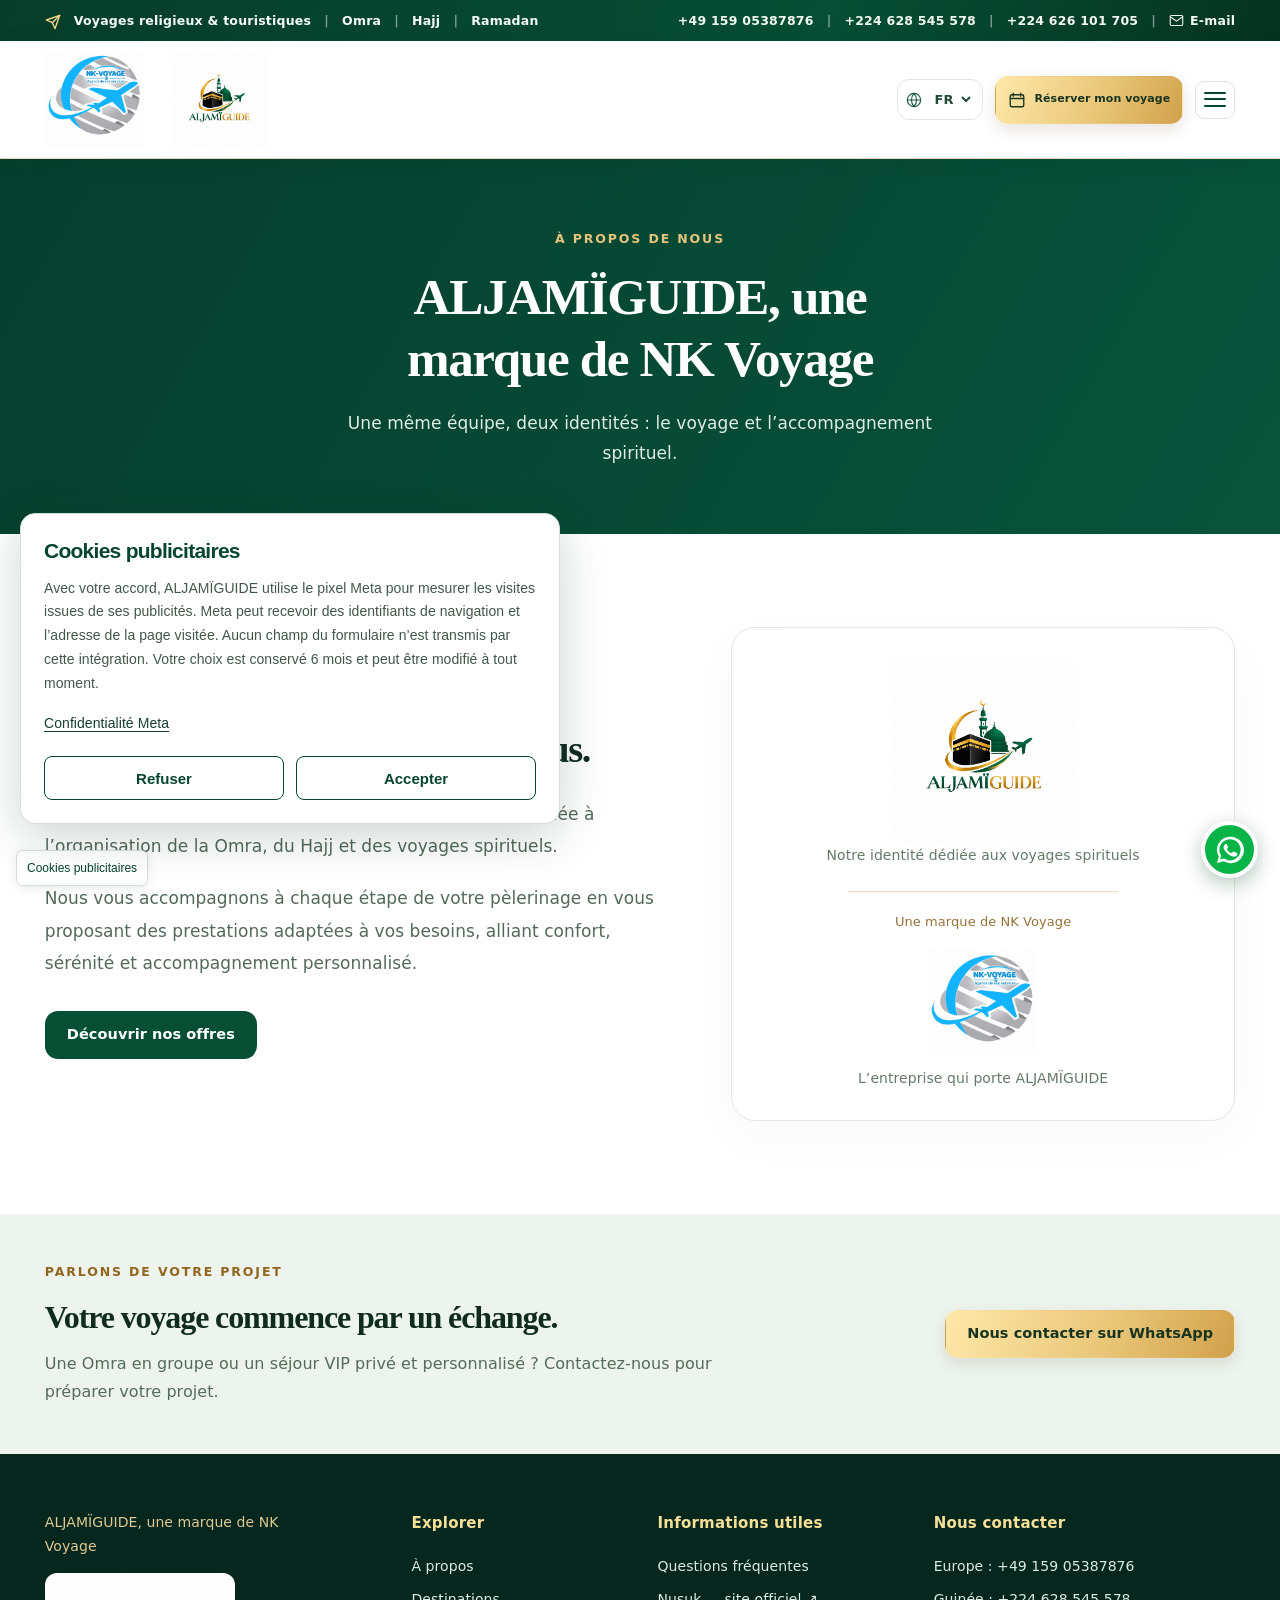
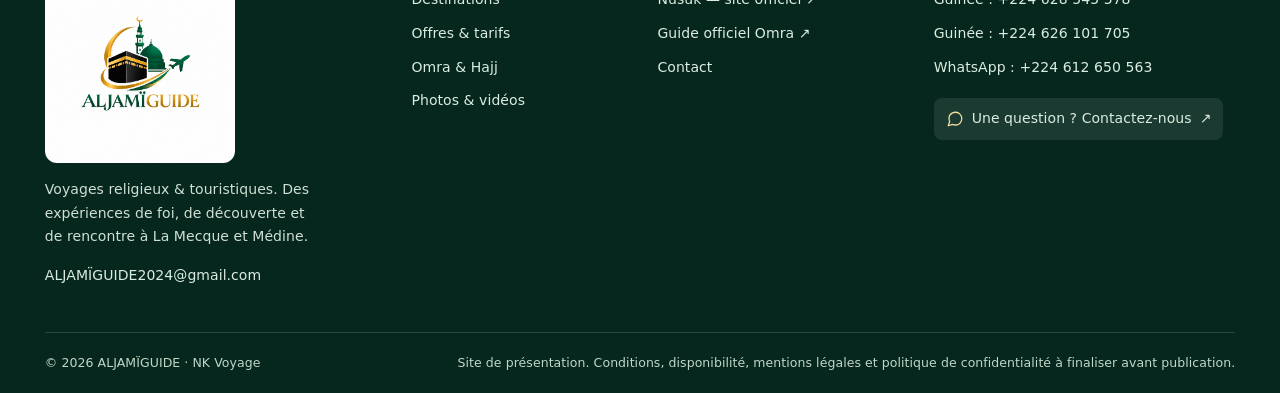
<file: a-propos.html>
<!DOCTYPE html>

<html lang="fr">
<head>
<meta name="robots" content="index, follow">
<meta charset="utf-8"/>
<meta http-equiv="Content-Security-Policy" content="default-src 'self'; base-uri 'none'; object-src 'none'; script-src 'self' https://connect.facebook.net; script-src-attr 'none'; style-src 'self' https://fonts.googleapis.com; font-src 'self' https://fonts.gstatic.com; img-src 'self' data: https://www.facebook.com https://www.facebook.net; media-src 'self'; connect-src 'self' https://www.facebook.com https://connect.facebook.net; frame-src https://www.facebook.com; form-action 'none'; upgrade-insecure-requests">
<meta name="referrer" content="no-referrer">
<meta content="width=device-width,initial-scale=1,viewport-fit=cover" name="viewport"/>
<meta content="#06452f" name="theme-color"/>
<meta name="description" content="Découvrez ALJAMÏGUIDE, la branche de NK Voyage dédiée à la Omra, au Hajj et aux voyages spirituels, avec un accompagnement personnalisé.">
<meta property="og:title" content="À propos — ALJAMÏGUIDE, une marque de NK Voyage">
<meta property="og:description" content="Découvrez ALJAMÏGUIDE, la branche de NK Voyage dédiée à la Omra, au Hajj et aux voyages spirituels, avec un accompagnement personnalisé.">
<meta content="https://aljamiguide.com/assets/hero-kaaba.webp" property="og:image"/>
<title>À propos — ALJAMÏGUIDE, une marque de NK Voyage</title>
<link href="assets/aljamiguide-logo.jpg" rel="icon" type="image/jpeg"/>
<link href="https://fonts.googleapis.com" rel="preconnect"/>
<link crossorigin="" href="https://fonts.gstatic.com" rel="preconnect"/>
<link href="https://fonts.googleapis.com/css2?family=Lora:wght@600;700;800&amp;family=Nunito+Sans:wght@400;500;600;700;800;900&amp;family=Playfair+Display:ital,wght@1,700&amp;display=swap" rel="stylesheet"/>
<link href="styles.css?v=aljami-brand-20261122" rel="stylesheet"/>
<link rel="stylesheet" href="meta-pixel.css?v=20261122"><script defer src="meta-pixel.js?v=20261122"></script><link rel="canonical" href="https://aljamiguide.com/a-propos.html">
<meta property="og:url" content="https://aljamiguide.com/a-propos.html">
<meta property="og:type" content="website">
<meta property="og:site_name" content="ALJAMÏGUIDE">
</head>
<body class="about-page"><svg aria-hidden="true" class="svg-sprite" focusable="false" xmlns="http://www.w3.org/2000/svg"><symbol id="icon-plane" viewbox="0 0 24 24"><path d="M17.5 21 16 13l-7-3.5V3.5a1.5 1.5 0 0 0-3 0v6L1 12v3l5-1.5V20l-2 1v2l3.5-1 3.5 1v-2l-2-1v-6.5L16 17l1.5 4Z" transform="translate(3 -1) scale(.9)"></path></symbol><symbol id="icon-plane-simple" viewbox="0 0 24 24"><path d="m22 2-7 20-4-9-9-4Z"></path><path d="M22 2 11 13"></path></symbol><symbol id="icon-mail" viewbox="0 0 24 24"><rect height="16" rx="2" width="20" x="2" y="4"></rect><path d="m2 6 10 7 10-7"></path></symbol><symbol id="icon-phone" viewbox="0 0 24 24"><path d="M22 16.9V20a2 2 0 0 1-2.2 2 19 19 0 0 1-8.2-2.9 19 19 0 0 1-5.8-5.8A19 19 0 0 1 2.9 5 2 2 0 0 1 4.9 2H8a2 2 0 0 1 2 1.7l.5 3.1a2 2 0 0 1-.6 2.1L8.4 10a16 16 0 0 0 5.6 5.6l1.1-1.5a2 2 0 0 1 2.1-.6l3.1.5A2 2 0 0 1 22 16.9Z"></path></symbol><symbol id="icon-calendar" viewbox="0 0 24 24"><rect height="16" rx="2" width="18" x="3" y="5"></rect><path d="M16 3v4M8 3v4M3 10h18"></path></symbol><symbol id="icon-shield-check" viewbox="0 0 24 24"><path d="M12 22s8-4 8-10V5l-8-3-8 3v7c0 6 8 10 8 10Z"></path><path d="m9 12 2 2 4-4"></path></symbol><symbol id="icon-users" viewbox="0 0 24 24"><path d="M16 21v-2a4 4 0 0 0-4-4H6a4 4 0 0 0-4 4v2"></path><circle cx="9" cy="7" r="4"></circle><path d="M22 21v-2a4 4 0 0 0-3-3.87M16 3.13a4 4 0 0 1 0 7.75"></path></symbol><symbol id="icon-building" viewbox="0 0 24 24"><rect height="20" rx="2" width="16" x="4" y="2"></rect><path d="M9 22v-4h6v4M8 6h.01M16 6h.01M8 10h.01M16 10h.01M8 14h.01M16 14h.01"></path></symbol><symbol id="icon-message-circle" viewbox="0 0 24 24"><path d="M21 11.5a8.4 8.4 0 0 1-.9 3.8A8.5 8.5 0 0 1 12.5 20a8.4 8.4 0 0 1-3.8-.9L3 21l1.9-5.7a8.4 8.4 0 0 1-.9-3.8 8.5 8.5 0 0 1 4.7-7.6A8.4 8.4 0 0 1 12.5 3H13a8.5 8.5 0 0 1 8 8v.5Z"></path></symbol><symbol id="icon-map-pin" viewbox="0 0 24 24"><path d="M20 10c0 5-8 12-8 12S4 15 4 10a8 8 0 1 1 16 0Z"></path><circle cx="12" cy="10" r="2.7"></circle></symbol><symbol id="icon-arrow-up-right" viewbox="0 0 24 24"><path d="M7 17 17 7M7 7h10v10"></path></symbol><symbol id="icon-arrow-right" viewbox="0 0 24 24"><path d="M5 12h14m-7-7 7 7-7 7"></path></symbol><symbol id="icon-pause" viewBox="0 0 24 24"><path d="M9 5v14M15 5v14"></path></symbol><symbol id="icon-play" viewbox="0 0 24 24"><path d="m8 5 11 7-11 7Z"></path></symbol><symbol id="icon-compass" viewbox="0 0 24 24"><circle cx="12" cy="12" r="10"></circle><path d="m16.24 7.76-2.12 6.36-6.36 2.12 2.12-6.36 6.36-2.12Z"></path></symbol><symbol id="icon-book-open" viewbox="0 0 24 24"><path d="M12 7v14M3 18V4a2 2 0 0 1 2-2h4a3 3 0 0 1 3 3 3 3 0 0 1 3-3h4a2 2 0 0 1 2 2v14a2 2 0 0 1-2 2h-4a3 3 0 0 0-3 1 3 3 0 0 0-3-1H5a2 2 0 0 1-2-2Z"></path></symbol><symbol id="icon-rotate" viewbox="0 0 24 24"><path d="M3 12a9 9 0 0 1 15-6.7L21 8M21 3v5h-5M21 12a9 9 0 0 1-15 6.7L3 16m0 5v-5h5"></path></symbol><symbol id="icon-route" viewbox="0 0 24 24"><circle cx="6" cy="19" r="2"></circle><path d="M9 19h8a4 4 0 0 0 0-8H7a4 4 0 0 1 0-8h8"></path><path d="m13 1 3 2-3 2"></path></symbol><symbol id="icon-scissors" viewbox="0 0 24 24"><circle cx="6" cy="6" r="3"></circle><circle cx="6" cy="18" r="3"></circle><path d="m8.12 8.12 12.76 12.76M14.8 9.2 20.88 3.12M8.12 15.88 11 13"></path></symbol><symbol id="icon-moon-star" viewbox="0 0 24 24"><path d="M20.6 13A9 9 0 0 1 11 3.4 9 9 0 1 0 20.6 13Z"></path><path d="m17.5 2 .7 2.2L20.5 5l-2.3.8-.7 2.2-.8-2.2L14.5 5l2.2-.8Z"></path></symbol><symbol id="icon-bed" viewbox="0 0 24 24"><path d="M3 18v-7h18v7M3 18v3m18-3v3M3 13V6h18v7M3 10h18"></path><path d="M6 9h5m2 0h5"></path></symbol><symbol id="icon-utensils" viewbox="0 0 24 24"><path d="M4 2v7a3 3 0 0 0 6 0V2M7 2v20M20 22V2c-4 2-4 7-4 12h4"></path></symbol><symbol id="icon-droplet" viewbox="0 0 24 24"><path d="M12 22a8 8 0 0 0 8-8c0-5-8-12-8-12S4 9 4 14a8 8 0 0 0 8 8Z"></path></symbol><symbol id="icon-door-open" viewbox="0 0 24 24"><path d="M13 4.2 19 2v20l-6-2.2M13 2H5v20h8M13 4.2v15.6M16 12h.01"></path></symbol><symbol id="icon-check-circle" viewbox="0 0 24 24"><circle cx="12" cy="12" r="10"></circle><path d="m8 12 3 3 5-6"></path></symbol><symbol id="icon-landmark" viewbox="0 0 24 24"><path d="m3 10 9-6 9 6M4 10h16M6 10v9m4-9v9m4-9v9m4-9v9M3 22h18M4 19h16"></path></symbol><symbol id="icon-globe" viewbox="0 0 24 24"><circle cx="12" cy="12" r="10"></circle><path d="M2 12h20M12 2a15 15 0 0 1 0 20M12 2a15 15 0 0 0 0 20"></path></symbol><symbol id="icon-sparkles" viewbox="0 0 24 24"><path d="m12 3 1.7 5.3L19 10l-5.3 1.7L12 17l-1.7-5.3L5 10l5.3-1.7L12 3ZM19 16l.7 2.3L22 19l-2.3.7L19 22l-.7-2.3L16 19l2.3-.7L19 16Z"></path></symbol><symbol id="icon-sun" viewbox="0 0 24 24"><circle cx="12" cy="12" r="4"></circle><path d="M12 2v2M12 20v2m10-10h-2M4 12H2m17.07 7.07-1.42-1.42M6.35 6.35 4.93 4.93m14.14 0-1.42 1.42M6.35 17.65l-1.42 1.42"></path></symbol><symbol id="icon-coffee" viewbox="0 0 24 24"><path d="M4 9h13v7a5 5 0 0 1-5 5H9a5 5 0 0 1-5-5V9ZM17 11h2a3 3 0 0 1 0 6h-2M7 3v3m5-3v3"></path></symbol><symbol id="icon-heart" viewbox="0 0 24 24"><path d="M20.8 4.6a5.5 5.5 0 0 0-7.8 0L12 5.7l-1.1-1.1a5.5 5.5 0 0 0-7.8 7.8L12 21l8.8-8.6a5.5 5.5 0 0 0 0-7.8Z"></path></symbol></svg>
<a class="skip-link" href="index.html#main">Aller au contenu</a>
<div class="announcement">
<div class="container announcement-in">
<div class="announcement-tag"><span aria-hidden="true"><svg aria-hidden="true" class="ui-icon"><use href="#icon-plane-simple"></use></svg></span> <span data-brand="topTag">Voyages religieux &amp; touristiques</span><span class="dotsep">|</span> <span>Omra</span> <span class="dotsep">|</span> <span>Hajj</span> <span class="dotsep">|</span> <span>Ramadan</span></div>
<div class="announcement-links"><a href="tel:+4915905387876">+49 159 05387876</a><span class="dotsep">|</span><a href="tel:+224628545578">+224 628 545 578</a><span class="dotsep">|</span><a href="tel:+224626101705">+224 626 101 705</a><span class="dotsep">|</span><a href="mailto:ALJAMÏGUIDE2024@gmail.com"><svg aria-hidden="true" class="ui-icon"><use href="#icon-mail"></use></svg> E-mail</a></div>
</div>
</div>
<header class="site-header" id="site-header">
<div class="container nav-in">
<div class="header-brands"><a class="partner-brand" href="a-propos.html" aria-label="NK Voyage — À propos"><img src="assets/nk-voyage-logo.jpg" alt="NK Voyage" width="1277" height="1232"/></a><a aria-label="ALJAMÏGUIDE, accueil" class="brand" href="index.html#accueil"><span class="brand-primary"><img class="brand-logo" src="assets/aljamiguide-logo.jpg" alt="ALJAMÏGUIDE — Votre voyage spirituel" width="1254" height="1254" fetchpriority="high"/></span></a></div>
<nav aria-label="Navigation principale" class="main-nav" id="primary-nav">
<a class="nav-link" data-brand="navHome" href="index.html#accueil">Accueil</a>
<a class="nav-link" data-brand="navDest" href="index.html#destinations">Destinations</a>
<a class="nav-link" data-brand="navJourneys" href="index.html#sejours">Nos séjours</a>
<a class="nav-link" data-brand="navOffers" href="index.html#offres">Offres &amp; tarifs</a>
<a class="nav-link" data-brand="navGuide" href="guide-omra-hajj.html">Omra &amp; Hajj</a>
<a class="nav-link" data-brand="navGallery" href="index.html#galerie">Photos &amp; vidéos</a>
<a class="nav-link" data-brand="navContact" href="index.html#contact">Contact</a>
<a class="nav-link active" data-brand="navAbout" href="a-propos.html">À propos</a>
</nav>
<div class="nav-actions"><label class="lang-control"><span class="sr-only">Langue / Language</span><svg aria-hidden="true" class="ui-icon lang-globe"><use href="#icon-globe"></use></svg><select aria-label="Choisir la langue" id="language"><option value="fr">FR</option><option value="en">EN</option><option value="de">DE</option></select></label><a class="btn btn-gold nav-book" href="index.html#reservation"><svg aria-hidden="true" class="btn-ic" viewbox="0 0 24 24"><rect height="16" rx="2" width="18" x="3" y="5"></rect><path d="M7 3v4m10-4v4M3 10h18"></path></svg><span data-brand="reserveNow">Réserver mon voyage</span></a><button aria-controls="primary-nav" aria-expanded="false" aria-label="Ouvrir le menu" class="hamburger" id="menu-toggle" type="button"><span></span><span></span><span></span></button></div>
</div>
</header>
<main id="main">
<section class="about-hero"><div class="container"><span class="section-kicker" data-brand="aboutKicker">À PROPOS DE NOUS</span><h1 data-brand="aboutTitle">ALJAMÏGUIDE, une marque de NK Voyage</h1><p data-brand="aboutLead">Une même équipe, deux identités : le voyage et l’accompagnement spirituel.</p></div></section>
<section class="section about-story"><div class="container about-layout"><div class="about-copy"><span class="section-kicker" data-brand="storyKicker">VOTRE VOYAGE SPIRITUEL</span><h2 data-brand="storyTitle">Un pèlerinage pensé autour de vous.</h2><p data-brand="aboutP1">ALJAMÏGUIDE est la branche spécialisée de NK Voyage, dédiée à l’organisation de la Omra, du Hajj et des voyages spirituels.</p><p data-brand="aboutP2">Nous vous accompagnons à chaque étape de votre pèlerinage en vous proposant des prestations adaptées à vos besoins, alliant confort, sérénité et accompagnement personnalisé.</p><a class="btn btn-green" href="index.html#offres" data-brand="aboutOffers">Découvrir nos offres</a></div><aside class="about-identities" aria-label="ALJAMÏGUIDE et NK Voyage"><div class="identity-main"><img src="assets/aljamiguide-logo.jpg" alt="ALJAMÏGUIDE — Votre voyage spirituel" width="1254" height="1254"/><span data-brand="identityAl">Notre identité dédiée aux voyages spirituels</span></div><div class="identity-relation" data-brand="brandBy">Une marque de NK Voyage</div><div class="identity-parent"><img src="assets/nk-voyage-logo.jpg" alt="NK Voyage — Agence de vos services" width="1277" height="1232"/><span data-brand="identityNk">L’entreprise qui porte ALJAMÏGUIDE</span></div></aside></div></section>
<section class="about-contact"><div class="container"><div><span class="section-kicker" data-brand="contactKicker">PARLONS DE VOTRE PROJET</span><h2 data-brand="aboutContactTitle">Votre voyage commence par un échange.</h2><p data-brand="aboutContactText">Une Omra en groupe ou un séjour VIP privé et personnalisé ? Contactez-nous pour préparer votre projet.</p></div><a class="btn btn-gold" href="https://wa.me/224612650563?text=Bonjour%20ALJAM%C3%8FGUIDE%2C%20je%20souhaite%20des%20informations%20sur%20vos%20voyages." target="_blank" rel="noopener noreferrer" data-brand="aboutWhatsapp">Nous contacter sur WhatsApp</a></div></section>
</main>
<footer class="footer"><div class="container footer-top"><div class="footer-about"><p class="footer-endorsement" data-brand="footerBy">ALJAMÏGUIDE, une marque de NK Voyage</p><a class="footer-brand" href="index.html#accueil"><img class="footer-logo" src="assets/aljamiguide-logo.jpg" alt="ALJAMÏGUIDE — Votre voyage spirituel" width="1254" height="1254" loading="lazy"/></a><p data-brand="footerText">Voyages religieux &amp; touristiques. Des expériences de foi, de découverte et de rencontre à La Mecque et Médine.</p><a href="mailto:ALJAMÏGUIDE2024@gmail.com">ALJAMÏGUIDE2024@gmail.com</a></div><div><h4 data-brand="footerNav">Explorer</h4><a data-brand="navAbout" href="a-propos.html">À propos</a><a data-brand="navDest" href="index.html#destinations">Destinations</a><a data-brand="navOffers" href="index.html#offres">Offres &amp; tarifs</a><a data-brand="navGuide" href="guide-omra-hajj.html">Omra &amp; Hajj</a><a data-brand="navGallery" href="index.html#galerie">Photos &amp; vidéos</a></div><div><h4 data-brand="footerUseful">Informations utiles</h4><a data-brand="faqKicker" href="index.html#questions">Questions fréquentes</a><a href="https://www.nusuk.sa/" rel="noopener noreferrer" target="_blank">Nusuk — site officiel ↗</a><a href="https://umrah.nusuk.sa/Journey" rel="noopener noreferrer" target="_blank">Guide officiel Omra ↗</a><a data-brand="navContact" href="index.html#contact">Contact</a></div><div class="footer-contact"><h4 data-brand="footerContact">Nous contacter</h4><a href="tel:+4915905387876">Europe : +49 159 05387876</a><a href="tel:+224628545578">Guinée : +224 628 545 578</a><a href="tel:+224626101705">Guinée : +224 626 101 705</a><a href="https://wa.me/224612650563" rel="noopener noreferrer" target="_blank">WhatsApp : +224 612 650 563</a><a class="social-link" href="index.html#contact"><svg aria-hidden="true" class="ui-icon"><use href="#icon-message-circle"></use></svg> <span data-brand="footerQuestions">Une question ? Contactez-nous</span> ↗</a></div></div><div class="container footer-bottom"><span>© <span id="year">2026</span> ALJAMÏGUIDE · NK Voyage</span><span data-brand="footerLegal">Site de présentation. Conditions, disponibilité, mentions légales et politique de confidentialité à finaliser avant publication.</span></div></footer>
<a aria-label="Contacter ALJAMÏGUIDE sur WhatsApp" class="floating-whatsapp" href="https://wa.me/224612650563?text=Bonjour%20ALJAM%C3%8FGUIDE%2C%20je%20souhaite%20des%20renseignements%20sur%20vos%20voyages." rel="noopener noreferrer" target="_blank"><svg aria-hidden="true" viewbox="0 0 32 32"><path d="M16 2.8a13 13 0 0 0-11.2 19.6L3 29l6.8-1.8A13.2 13.2 0 1 0 16 2.8Zm0 23.6a10.5 10.5 0 0 1-5.5-1.6l-.4-.2-4 1 1.1-3.9-.3-.4A10.6 10.6 0 1 1 16 26.4Zm5.8-7.9c-.3-.2-1.9-.9-2.2-1-.3-.1-.5-.2-.7.2-.2.3-.8 1-1 1.2-.2.2-.4.2-.7.1-.3-.2-1.3-.5-2.5-1.5-.9-.8-1.5-1.8-1.7-2.1-.2-.3 0-.5.2-.7l.5-.6.3-.5c.1-.2.1-.4 0-.6l-1-2.4c-.2-.5-.5-.5-.7-.5h-.6c-.2 0-.6.1-.9.4s-1.2 1.1-1.2 2.7 1.2 3.1 1.3 3.3c.2.2 2.4 3.7 5.9 5.2.8.4 1.5.6 2 .8.8.2 1.5.2 2.1.1.6-.1 1.9-.8 2.2-1.6.3-.7.3-1.4.2-1.6-.1-.2-.3-.3-.6-.5Z" fill="currentColor"></path></svg><span class="wa-tip">WhatsApp</span></a>


<script defer="" src="rituels.js?v=aljami-brand-20261122"></script>
<script defer src="branding.js?v=aljami-brand-20261122"></script></body>
</html>
</file>
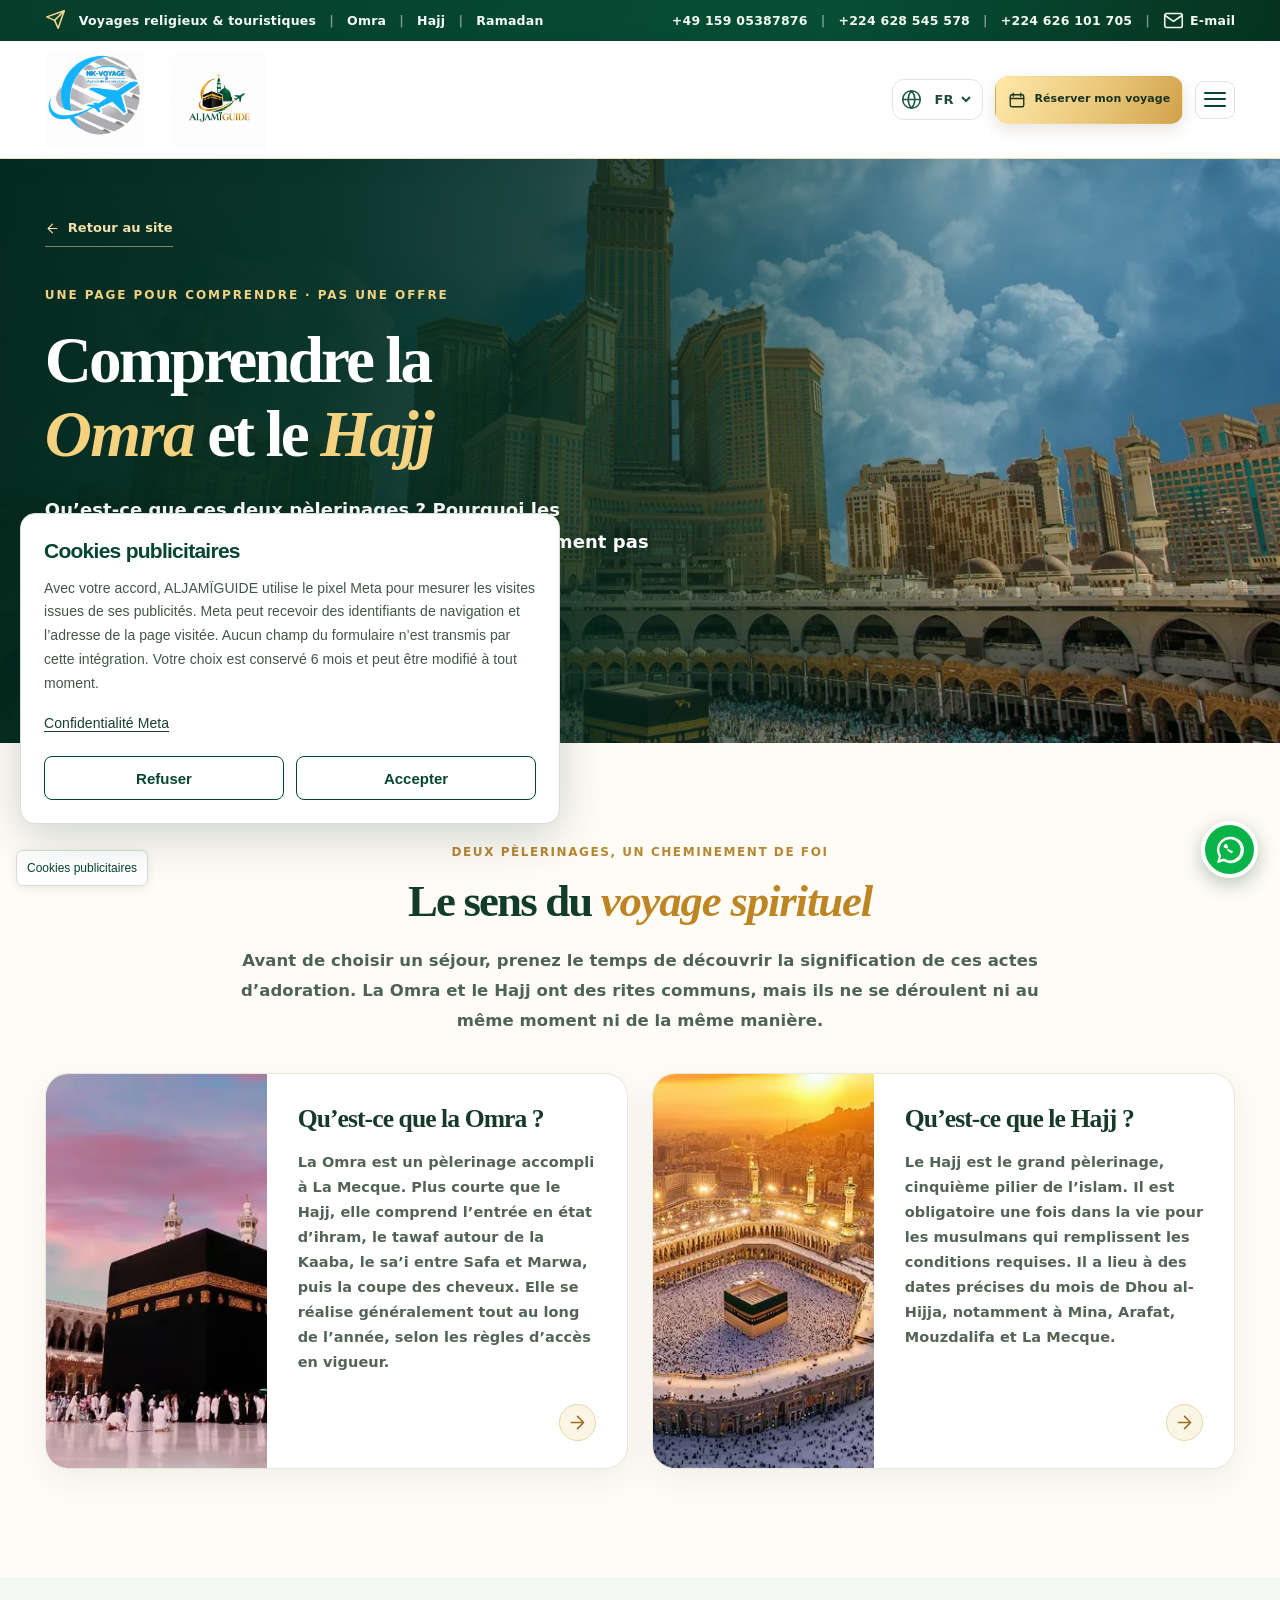
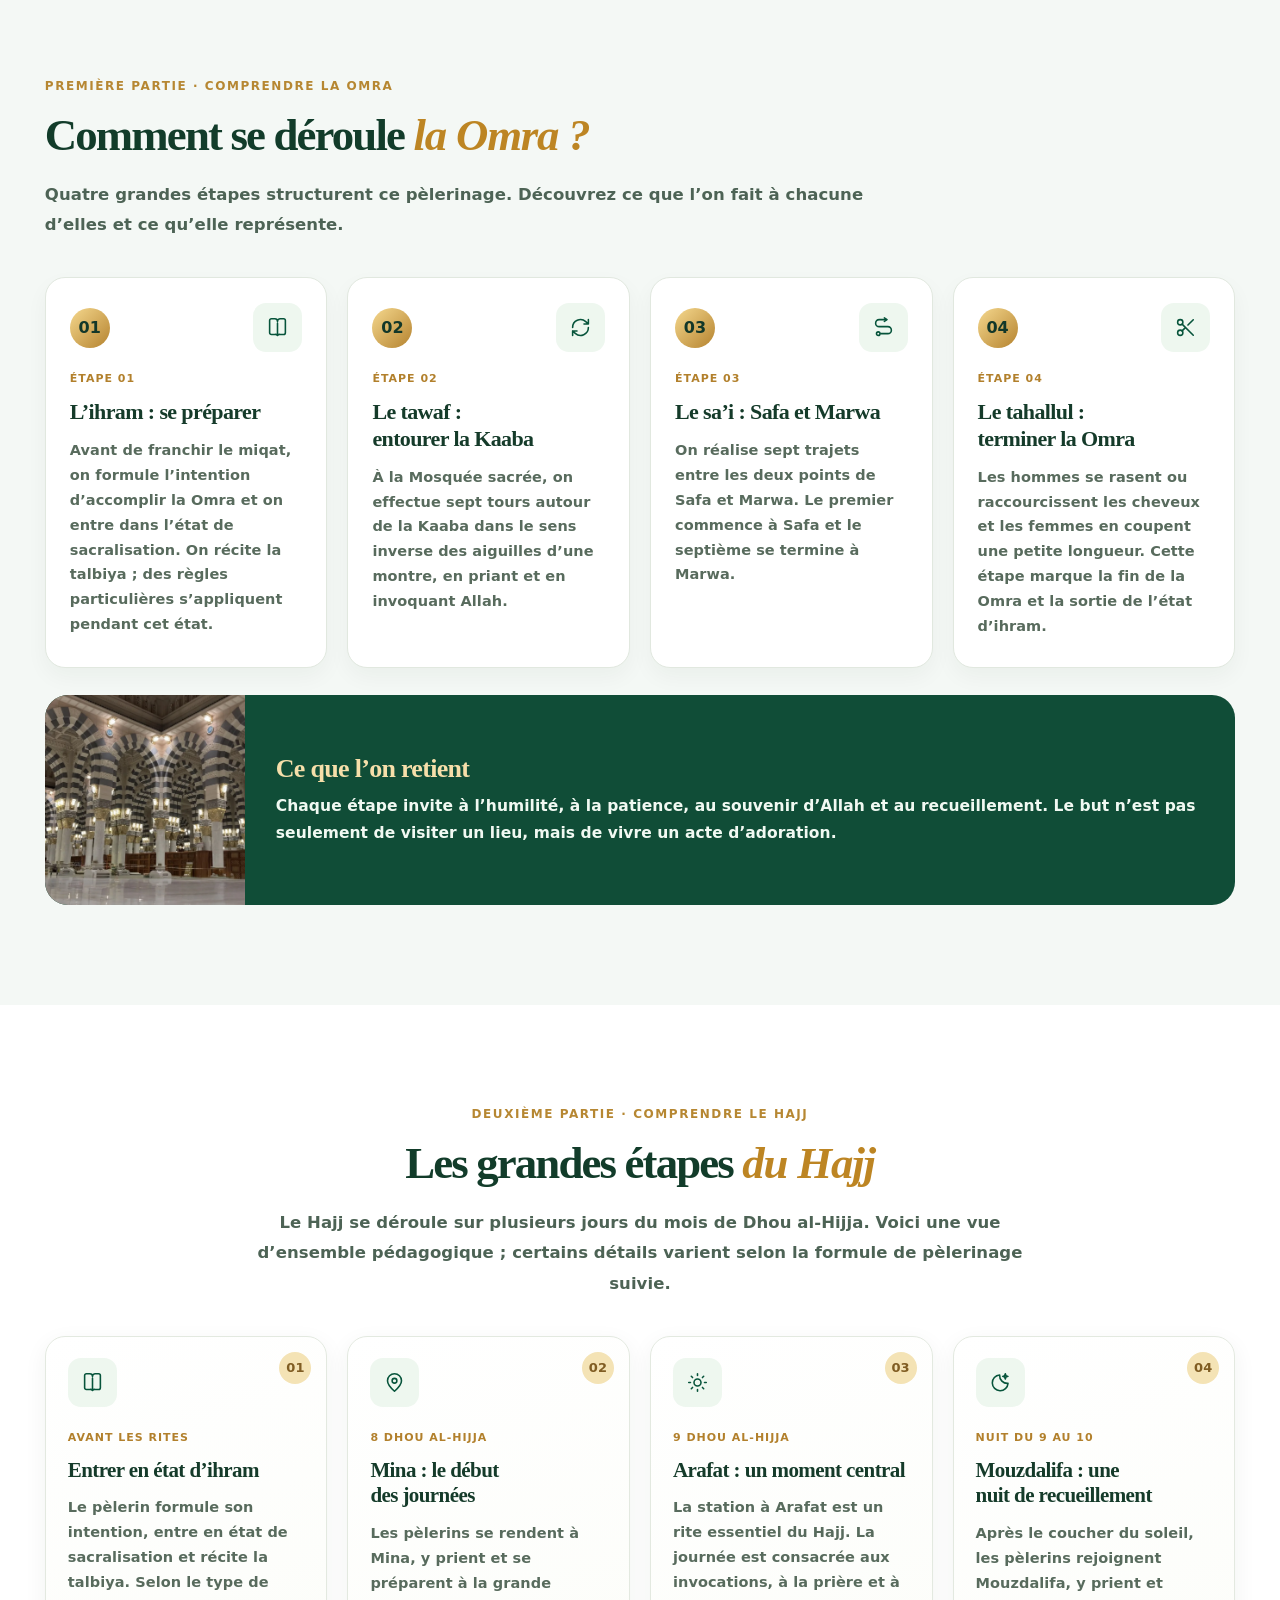
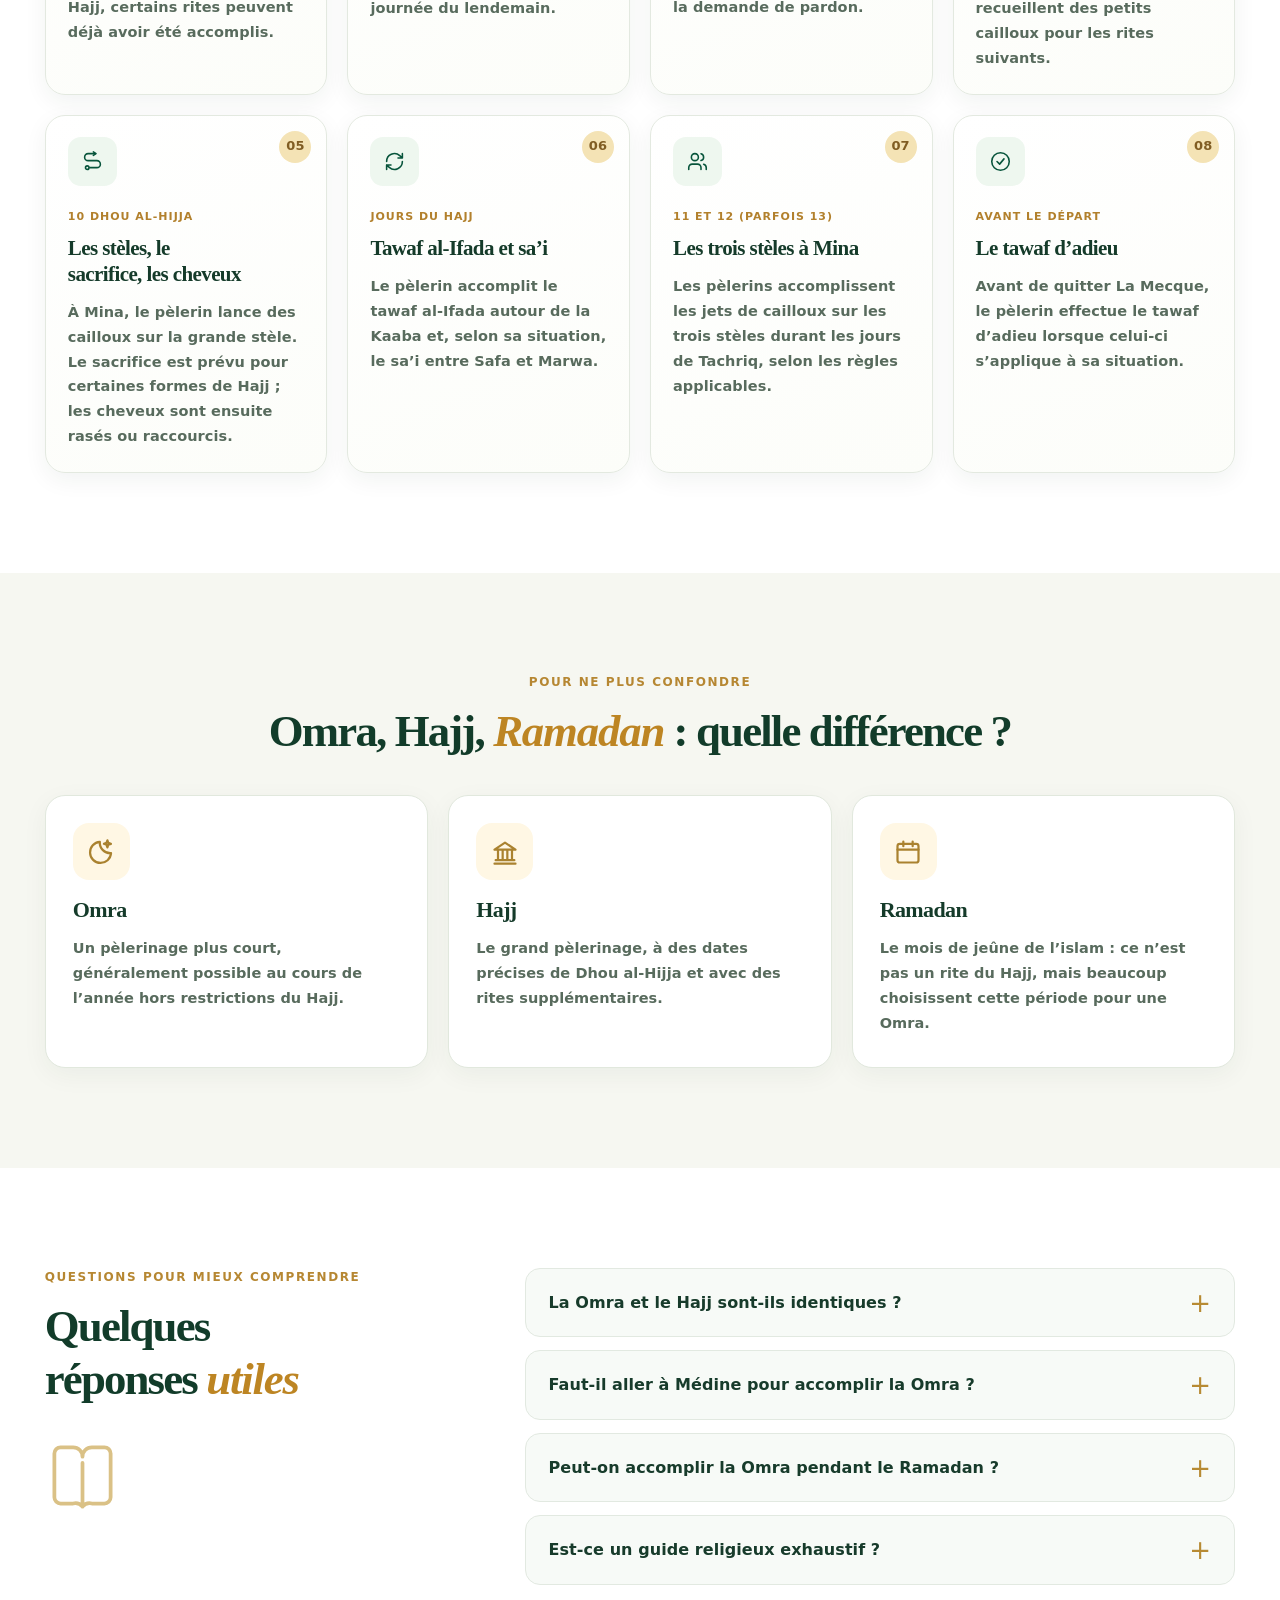
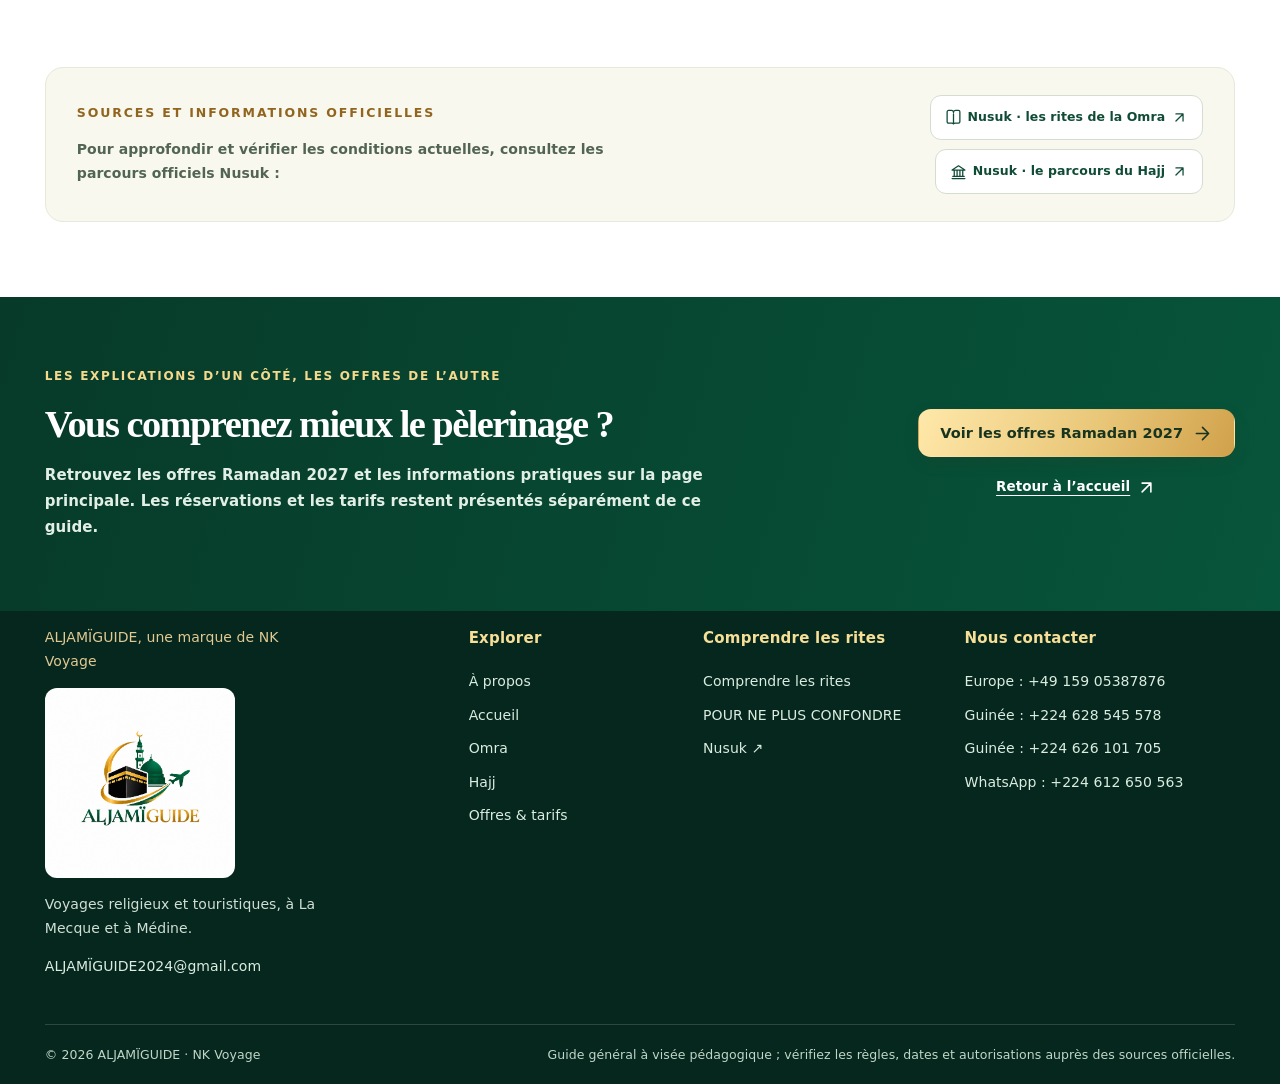
<file: guide-omra-hajj.html>
<!doctype html><html lang="fr"><head>
<meta name="robots" content="index, follow"><meta charset="utf-8">
<meta http-equiv="Content-Security-Policy" content="default-src 'self'; base-uri 'none'; object-src 'none'; script-src 'self' https://connect.facebook.net; script-src-attr 'none'; style-src 'self' https://fonts.googleapis.com; font-src 'self' https://fonts.gstatic.com; img-src 'self' data: https://www.facebook.com https://www.facebook.net; media-src 'self'; connect-src 'self' https://www.facebook.com https://connect.facebook.net; frame-src https://www.facebook.com; form-action 'none'; upgrade-insecure-requests">
<meta name="referrer" content="no-referrer"><meta name="viewport" content="width=device-width,initial-scale=1,viewport-fit=cover"><meta name="theme-color" content="#06452f"><meta name="description" content="Comprendre la Omra et le Hajj : les rites, leur signification et les étapes du pèlerinage, expliqués clairement par ALJAMÏGUIDE."><title>Comprendre la Omra & le Hajj | ALJAMÏGUIDE</title><link rel="icon" href="assets/aljamiguide-logo.jpg" type="image/jpeg"><link rel="preconnect" href="https://fonts.googleapis.com"><link rel="preconnect" href="https://fonts.gstatic.com" crossorigin><link rel="stylesheet" href="https://fonts.googleapis.com/css2?family=Lora:wght@600;700;800&family=Nunito+Sans:wght@400;500;600;700;800;900&family=Playfair+Display:ital,wght@1,700&display=swap"><link rel="stylesheet" href="styles.css?v=aljami-brand-20261122"><link rel="stylesheet" href="rituels.css?v=aljami-brand-20261122"><link rel="stylesheet" href="meta-pixel.css?v=20261122"><script defer src="meta-pixel.js?v=20261122"></script><link rel="canonical" href="https://aljamiguide.com/guide-omra-hajj.html">
<meta property="og:url" content="https://aljamiguide.com/guide-omra-hajj.html">
<meta property="og:type" content="website">
<meta property="og:site_name" content="ALJAMÏGUIDE">
<meta property="og:title" content="Comprendre la Omra & le Hajj | ALJAMÏGUIDE">
<meta property="og:description" content="Comprendre la Omra et le Hajj : les rites, leur signification et les étapes du pèlerinage, expliqués clairement par ALJAMÏGUIDE.">
</head><body class="ritual-page"><svg aria-hidden="true" class="svg-sprite" focusable="false" xmlns="http://www.w3.org/2000/svg"><symbol id="icon-plane" viewbox="0 0 24 24"><path d="M17.5 21 16 13l-7-3.5V3.5a1.5 1.5 0 0 0-3 0v6L1 12v3l5-1.5V20l-2 1v2l3.5-1 3.5 1v-2l-2-1v-6.5L16 17l1.5 4Z" transform="translate(3 -1) scale(.9)"></path></symbol><symbol id="icon-plane-simple" viewbox="0 0 24 24"><path d="m22 2-7 20-4-9-9-4Z"></path><path d="M22 2 11 13"></path></symbol><symbol id="icon-mail" viewbox="0 0 24 24"><rect height="16" rx="2" width="20" x="2" y="4"></rect><path d="m2 6 10 7 10-7"></path></symbol><symbol id="icon-phone" viewbox="0 0 24 24"><path d="M22 16.9V20a2 2 0 0 1-2.2 2 19 19 0 0 1-8.2-2.9 19 19 0 0 1-5.8-5.8A19 19 0 0 1 2.9 5 2 2 0 0 1 4.9 2H8a2 2 0 0 1 2 1.7l.5 3.1a2 2 0 0 1-.6 2.1L8.4 10a16 16 0 0 0 5.6 5.6l1.1-1.5a2 2 0 0 1 2.1-.6l3.1.5A2 2 0 0 1 22 16.9Z"></path></symbol><symbol id="icon-calendar" viewbox="0 0 24 24"><rect height="16" rx="2" width="18" x="3" y="5"></rect><path d="M16 3v4M8 3v4M3 10h18"></path></symbol><symbol id="icon-shield-check" viewbox="0 0 24 24"><path d="M12 22s8-4 8-10V5l-8-3-8 3v7c0 6 8 10 8 10Z"></path><path d="m9 12 2 2 4-4"></path></symbol><symbol id="icon-users" viewbox="0 0 24 24"><path d="M16 21v-2a4 4 0 0 0-4-4H6a4 4 0 0 0-4 4v2"></path><circle cx="9" cy="7" r="4"></circle><path d="M22 21v-2a4 4 0 0 0-3-3.87M16 3.13a4 4 0 0 1 0 7.75"></path></symbol><symbol id="icon-building" viewbox="0 0 24 24"><rect height="20" rx="2" width="16" x="4" y="2"></rect><path d="M9 22v-4h6v4M8 6h.01M16 6h.01M8 10h.01M16 10h.01M8 14h.01M16 14h.01"></path></symbol><symbol id="icon-message-circle" viewbox="0 0 24 24"><path d="M21 11.5a8.4 8.4 0 0 1-.9 3.8A8.5 8.5 0 0 1 12.5 20a8.4 8.4 0 0 1-3.8-.9L3 21l1.9-5.7a8.4 8.4 0 0 1-.9-3.8 8.5 8.5 0 0 1 4.7-7.6A8.4 8.4 0 0 1 12.5 3H13a8.5 8.5 0 0 1 8 8v.5Z"></path></symbol><symbol id="icon-map-pin" viewbox="0 0 24 24"><path d="M20 10c0 5-8 12-8 12S4 15 4 10a8 8 0 1 1 16 0Z"></path><circle cx="12" cy="10" r="2.7"></circle></symbol><symbol id="icon-arrow-up-right" viewbox="0 0 24 24"><path d="M7 17 17 7M7 7h10v10"></path></symbol><symbol id="icon-arrow-right" viewbox="0 0 24 24"><path d="M5 12h14m-7-7 7 7-7 7"></path></symbol><symbol id="icon-play" viewbox="0 0 24 24"><path d="m8 5 11 7-11 7Z"></path></symbol><symbol id="icon-compass" viewbox="0 0 24 24"><circle cx="12" cy="12" r="10"></circle><path d="m16.24 7.76-2.12 6.36-6.36 2.12 2.12-6.36 6.36-2.12Z"></path></symbol><symbol id="icon-book-open" viewbox="0 0 24 24"><path d="M12 7v14M3 18V4a2 2 0 0 1 2-2h4a3 3 0 0 1 3 3 3 3 0 0 1 3-3h4a2 2 0 0 1 2 2v14a2 2 0 0 1-2 2h-4a3 3 0 0 0-3 1 3 3 0 0 0-3-1H5a2 2 0 0 1-2-2Z"></path></symbol><symbol id="icon-rotate" viewbox="0 0 24 24"><path d="M3 12a9 9 0 0 1 15-6.7L21 8M21 3v5h-5M21 12a9 9 0 0 1-15 6.7L3 16m0 5v-5h5"></path></symbol><symbol id="icon-route" viewbox="0 0 24 24"><circle cx="6" cy="19" r="2"></circle><path d="M9 19h8a4 4 0 0 0 0-8H7a4 4 0 0 1 0-8h8"></path><path d="m13 1 3 2-3 2"></path></symbol><symbol id="icon-scissors" viewbox="0 0 24 24"><circle cx="6" cy="6" r="3"></circle><circle cx="6" cy="18" r="3"></circle><path d="m8.12 8.12 12.76 12.76M14.8 9.2 20.88 3.12M8.12 15.88 11 13"></path></symbol><symbol id="icon-moon-star" viewbox="0 0 24 24"><path d="M20.6 13A9 9 0 0 1 11 3.4 9 9 0 1 0 20.6 13Z"></path><path d="m17.5 2 .7 2.2L20.5 5l-2.3.8-.7 2.2-.8-2.2L14.5 5l2.2-.8Z"></path></symbol><symbol id="icon-bed" viewbox="0 0 24 24"><path d="M3 18v-7h18v7M3 18v3m18-3v3M3 13V6h18v7M3 10h18"></path><path d="M6 9h5m2 0h5"></path></symbol><symbol id="icon-utensils" viewbox="0 0 24 24"><path d="M4 2v7a3 3 0 0 0 6 0V2M7 2v20M20 22V2c-4 2-4 7-4 12h4"></path></symbol><symbol id="icon-droplet" viewbox="0 0 24 24"><path d="M12 22a8 8 0 0 0 8-8c0-5-8-12-8-12S4 9 4 14a8 8 0 0 0 8 8Z"></path></symbol><symbol id="icon-door-open" viewbox="0 0 24 24"><path d="M13 4.2 19 2v20l-6-2.2M13 2H5v20h8M13 4.2v15.6M16 12h.01"></path></symbol><symbol id="icon-check-circle" viewbox="0 0 24 24"><circle cx="12" cy="12" r="10"></circle><path d="m8 12 3 3 5-6"></path></symbol><symbol id="icon-landmark" viewbox="0 0 24 24"><path d="m3 10 9-6 9 6M4 10h16M6 10v9m4-9v9m4-9v9m4-9v9M3 22h18M4 19h16"></path></symbol><symbol id="icon-globe" viewbox="0 0 24 24"><circle cx="12" cy="12" r="10"></circle><path d="M2 12h20M12 2a15 15 0 0 1 0 20M12 2a15 15 0 0 0 0 20"></path></symbol><symbol id="icon-sparkles" viewbox="0 0 24 24"><path d="m12 3 1.7 5.3L19 10l-5.3 1.7L12 17l-1.7-5.3L5 10l5.3-1.7L12 3ZM19 16l.7 2.3L22 19l-2.3.7L19 22l-.7-2.3L16 19l2.3-.7L19 16Z"></path></symbol><symbol id="icon-sun" viewbox="0 0 24 24"><circle cx="12" cy="12" r="4"></circle><path d="M12 2v2M12 20v2m10-10h-2M4 12H2m17.07 7.07-1.42-1.42M6.35 6.35 4.93 4.93m14.14 0-1.42 1.42M6.35 17.65l-1.42 1.42"></path></symbol><symbol id="icon-coffee" viewbox="0 0 24 24"><path d="M4 9h13v7a5 5 0 0 1-5 5H9a5 5 0 0 1-5-5V9ZM17 11h2a3 3 0 0 1 0 6h-2M7 3v3m5-3v3"></path></symbol><symbol id="icon-heart" viewbox="0 0 24 24"><path d="M20.8 4.6a5.5 5.5 0 0 0-7.8 0L12 5.7l-1.1-1.1a5.5 5.5 0 0 0-7.8 7.8L12 21l8.8-8.6a5.5 5.5 0 0 0 0-7.8Z"></path></symbol></svg><a class="skip-link" href="#main">Aller au contenu</a><div class="announcement">
<div class="container announcement-in">
<div class="announcement-tag"><span aria-hidden="true"><svg aria-hidden="true" class="ui-icon"><use href="#icon-plane-simple"></use></svg></span> <span data-t="topTag">Voyages religieux &amp; touristiques</span><span class="dotsep">|</span> <span>Omra</span> <span class="dotsep">|</span> <span>Hajj</span> <span class="dotsep">|</span> <span>Ramadan</span></div>
<div class="announcement-links"><a href="tel:+4915905387876">+49 159 05387876</a><span class="dotsep">|</span><a href="tel:+224628545578">+224 628 545 578</a><span class="dotsep">|</span><a href="tel:+224626101705">+224 626 101 705</a><span class="dotsep">|</span><a href="mailto:ALJAMÏGUIDE2024@gmail.com"><svg aria-hidden="true" class="ui-icon"><use href="#icon-mail"></use></svg> E-mail</a></div>
</div>
</div><header class="site-header" id="site-header">
<div class="container nav-in">
<div class="header-brands"><a class="partner-brand" href="a-propos.html" aria-label="NK Voyage — À propos"><img src="assets/nk-voyage-logo.jpg" alt="NK Voyage" width="1277" height="1232"/></a><a aria-label="ALJAMÏGUIDE, accueil" class="brand" href="index.html#accueil"><span class="brand-primary"><img class="brand-logo" src="assets/aljamiguide-logo.jpg" alt="ALJAMÏGUIDE — Votre voyage spirituel" width="1254" height="1254" fetchpriority="high"/></span></a></div>
<nav aria-label="Navigation principale" class="main-nav" id="primary-nav">
<a class="nav-link" data-rt="navHome" href="index.html#accueil">Accueil</a>
<a class="nav-link active" data-rt="navOmra" href="#omra">Omra</a>
<a class="nav-link" data-rt="navHajj" href="#hajj">Hajj</a>
<a class="nav-link" data-rt="navOffers" href="index.html#offres">Offres &amp; tarifs</a>
<a class="nav-link" data-rt="navGallery" href="index.html#galerie">Photos &amp; vidéos</a>
<a class="nav-link" data-rt="navContact" href="index.html#contact">Contact</a>

<a class="nav-link" data-brand="navAbout" href="a-propos.html">À propos</a>
</nav>
<div class="nav-actions"><label class="lang-control"><span class="sr-only">Langue / Language</span><svg aria-hidden="true" class="ui-icon lang-globe"><use href="#icon-globe"></use></svg><select aria-label="Choisir la langue" id="language"><option value="fr">FR</option><option value="en">EN</option><option value="de">DE</option></select></label><a class="btn btn-gold nav-book" href="index.html#reservation"><svg aria-hidden="true" class="btn-ic" viewbox="0 0 24 24"><rect height="16" rx="2" width="18" x="3" y="5"></rect><path d="M7 3v4m10-4v4M3 10h18"></path></svg><span data-rt="navBook">Réserver mon voyage</span></a><button aria-controls="primary-nav" aria-expanded="false" aria-label="Ouvrir le menu" class="hamburger" id="menu-toggle" type="button"><span></span><span></span><span></span></button></div>
</div>
</header>
<main id="main">
<section class="ritual-hero"><div class="ritual-hero-img" role="img" aria-label="La Kaaba au cœur de La Mecque"></div><div class="ritual-hero-shade"></div><div class="container ritual-hero-content">
<a class="ritual-return" href="index.html#accueil"><svg aria-hidden="true" class="ui-icon"><use href="#icon-arrow-right"></use></svg><span data-rt="back" >Retour au site</span></a>
<span class="ritual-eyebrow" data-rt="heroKicker" >UNE PAGE POUR COMPRENDRE · PAS UNE OFFRE</span>
<h1 data-rt-html="heroTitle" >Comprendre la <em>Omra</em> et le <em>Hajj</em></h1>
<p class="ritual-hero-intro" data-rt="heroIntro" >Qu’est-ce que ces deux pèlerinages ? Pourquoi les accomplit-on ? Découvrez les rites et leur déroulement pas à pas, avec des explications accessibles à tous.</p>
<div class="ritual-hero-actions"><a class="btn btn-gold" href="#omra"><svg aria-hidden="true" class="ui-icon"><use href="#icon-book-open"></use></svg><span data-rt="heroBtn" >Découvrir la Omra</span></a><a class="btn btn-outline-light" href="#hajj"><span data-rt="heroBtn2" >Découvrir le Hajj</span><svg aria-hidden="true" class="ui-icon"><use href="#icon-arrow-right"></use></svg></a></div>
</div></section>
<section class="ritual-section ritual-introduction" id="comprendre"><div class="container">
<div class="ritual-heading center"><span class="section-kicker"><span data-rt="introKicker" >DEUX PÈLERINAGES, UN CHEMINEMENT DE FOI</span></span><h2 data-rt-html="introTitle" >Le sens du <em>voyage spirituel</em></h2><p data-rt="introLead" >Avant de choisir un séjour, prenez le temps de découvrir la signification de ces actes d’adoration. La Omra et le Hajj ont des rites communs, mais ils ne se déroulent ni au même moment ni de la même manière.</p></div>
<div class="ritual-intro-grid"><article class="ritual-intro-card"><div class="ritual-intro-img"><img src="assets/kaaba-dusk.webp" alt="La Kaaba à La Mecque" loading="lazy" /></div><div class="ritual-intro-body"><h3 data-rt="whatOmra" >Qu’est-ce que la Omra ?</h3><p data-rt="whatOmraText" >La Omra est un pèlerinage accompli à La Mecque. Plus courte que le Hajj, elle comprend l’entrée en état d’ihram, le tawaf autour de la Kaaba, le sa’i entre Safa et Marwa, puis la coupe des cheveux. Elle se réalise généralement tout au long de l’année, selon les règles d’accès en vigueur.</p><a class="ritual-card-arrow" href="#omra" aria-label="Lire la section omra"><svg aria-hidden="true" class="ui-icon"><use href="#icon-arrow-right"></use></svg></a></div></article><article class="ritual-intro-card"><div class="ritual-intro-img"><img src="assets/kaaba-aerial.webp" alt="Vue aérienne de La Mosquée sacrée de La Mecque" loading="lazy" /></div><div class="ritual-intro-body"><h3 data-rt="whatHajj" >Qu’est-ce que le Hajj ?</h3><p data-rt="whatHajjText" >Le Hajj est le grand pèlerinage, cinquième pilier de l’islam. Il est obligatoire une fois dans la vie pour les musulmans qui remplissent les conditions requises. Il a lieu à des dates précises du mois de Dhou al-Hijja, notamment à Mina, Arafat, Mouzdalifa et La Mecque.</p><a class="ritual-card-arrow" href="#hajj" aria-label="Lire la section hajj"><svg aria-hidden="true" class="ui-icon"><use href="#icon-arrow-right"></use></svg></a></div></article></div>
</div></section>
<section class="ritual-section ritual-omra" id="omra"><div class="container"><div class="ritual-heading"><span class="section-kicker"><span data-rt="omraKicker" >PREMIÈRE PARTIE · COMPRENDRE LA OMRA</span></span><h2 data-rt-html="omraTitle" >Comment se déroule <em>la Omra ?</em></h2><p data-rt="omraLead" >Quatre grandes étapes structurent ce pèlerinage. Découvrez ce que l’on fait à chacune d’elles et ce qu’elle représente.</p></div>
<div class="omra-steps"><article class="omra-step"><div class="omra-step-top"><span class="num-pill">01</span><span class="ritual-icon"><svg aria-hidden="true" class="ui-icon"><use href="#icon-book-open"></use></svg></span></div><div class="ritual-date" data-rt="omra1Date" >ÉTAPE 01</div><h3 data-rt="omra1Title" >L’ihram : se préparer</h3><p data-rt="omra1Text" >Avant de franchir le miqat, on formule l’intention d’accomplir la Omra et on entre dans l’état de sacralisation. On récite la talbiya ; des règles particulières s’appliquent pendant cet état.</p></article><article class="omra-step"><div class="omra-step-top"><span class="num-pill">02</span><span class="ritual-icon"><svg aria-hidden="true" class="ui-icon"><use href="#icon-rotate"></use></svg></span></div><div class="ritual-date" data-rt="omra2Date" >ÉTAPE 02</div><h3 data-rt="omra2Title" >Le tawaf : entourer la Kaaba</h3><p data-rt="omra2Text" >À la Mosquée sacrée, on effectue sept tours autour de la Kaaba dans le sens inverse des aiguilles d’une montre, en priant et en invoquant Allah.</p></article><article class="omra-step"><div class="omra-step-top"><span class="num-pill">03</span><span class="ritual-icon"><svg aria-hidden="true" class="ui-icon"><use href="#icon-route"></use></svg></span></div><div class="ritual-date" data-rt="omra3Date" >ÉTAPE 03</div><h3 data-rt="omra3Title" >Le sa’i : Safa et Marwa</h3><p data-rt="omra3Text" >On réalise sept trajets entre les deux points de Safa et Marwa. Le premier commence à Safa et le septième se termine à Marwa.</p></article><article class="omra-step"><div class="omra-step-top"><span class="num-pill">04</span><span class="ritual-icon"><svg aria-hidden="true" class="ui-icon"><use href="#icon-scissors"></use></svg></span></div><div class="ritual-date" data-rt="omra4Date" >ÉTAPE 04</div><h3 data-rt="omra4Title" >Le tahallul : terminer la Omra</h3><p data-rt="omra4Text" >Les hommes se rasent ou raccourcissent les cheveux et les femmes en coupent une petite longueur. Cette étape marque la fin de la Omra et la sortie de l’état d’ihram.</p></article></div>
<div class="ritual-passage"><img src="assets/medina-arches.webp" alt="Architecture des arcades de la Mosquée du Prophète à Médine" loading="lazy"><div><h3 data-rt="omraMeaningTitle" >Ce que l’on retient</h3><p data-rt="omraMeaningText" >Chaque étape invite à l’humilité, à la patience, au souvenir d’Allah et au recueillement. Le but n’est pas seulement de visiter un lieu, mais de vivre un acte d’adoration.</p></div></div>
</div></section>
<section class="ritual-section ritual-hajj" id="hajj"><div class="container"><div class="ritual-heading center"><span class="section-kicker"><span data-rt="hajjKicker" >DEUXIÈME PARTIE · COMPRENDRE LE HAJJ</span></span><h2 data-rt-html="hajjTitle" >Les grandes étapes <em>du Hajj</em></h2><p data-rt="hajjLead" >Le Hajj se déroule sur plusieurs jours du mois de Dhou al-Hijja. Voici une vue d’ensemble pédagogique ; certains détails varient selon la formule de pèlerinage suivie.</p></div><div class="hajj-timeline"><article class="hajj-stage"><div class="hajj-dot">01</div><span class="ritual-icon"><svg aria-hidden="true" class="ui-icon"><use href="#icon-book-open"></use></svg></span><div class="hajj-text"><span class="ritual-date" data-rt="hajj1Date" >AVANT LES RITES</span><h3 data-rt="hajj1Title" >Entrer en état d’ihram</h3><p data-rt="hajj1Text" >Le pèlerin formule son intention, entre en état de sacralisation et récite la talbiya. Selon le type de Hajj, certains rites peuvent déjà avoir été accomplis.</p></div></article><article class="hajj-stage"><div class="hajj-dot">02</div><span class="ritual-icon"><svg aria-hidden="true" class="ui-icon"><use href="#icon-map-pin"></use></svg></span><div class="hajj-text"><span class="ritual-date" data-rt="hajj2Date" >8 DHOU AL-HIJJA</span><h3 data-rt="hajj2Title" >Mina : le début des journées</h3><p data-rt="hajj2Text" >Les pèlerins se rendent à Mina, y prient et se préparent à la grande journée du lendemain.</p></div></article><article class="hajj-stage"><div class="hajj-dot">03</div><span class="ritual-icon"><svg aria-hidden="true" class="ui-icon"><use href="#icon-sun"></use></svg></span><div class="hajj-text"><span class="ritual-date" data-rt="hajj3Date" >9 DHOU AL-HIJJA</span><h3 data-rt="hajj3Title" >Arafat : un moment central</h3><p data-rt="hajj3Text" >La station à Arafat est un rite essentiel du Hajj. La journée est consacrée aux invocations, à la prière et à la demande de pardon.</p></div></article><article class="hajj-stage"><div class="hajj-dot">04</div><span class="ritual-icon"><svg aria-hidden="true" class="ui-icon"><use href="#icon-moon-star"></use></svg></span><div class="hajj-text"><span class="ritual-date" data-rt="hajj4Date" >NUIT DU 9 AU 10</span><h3 data-rt="hajj4Title" >Mouzdalifa : une nuit de recueillement</h3><p data-rt="hajj4Text" >Après le coucher du soleil, les pèlerins rejoignent Mouzdalifa, y prient et recueillent des petits cailloux pour les rites suivants.</p></div></article><article class="hajj-stage"><div class="hajj-dot">05</div><span class="ritual-icon"><svg aria-hidden="true" class="ui-icon"><use href="#icon-route"></use></svg></span><div class="hajj-text"><span class="ritual-date" data-rt="hajj5Date" >10 DHOU AL-HIJJA</span><h3 data-rt="hajj5Title" >Les stèles, le sacrifice, les cheveux</h3><p data-rt="hajj5Text" >À Mina, le pèlerin lance des cailloux sur la grande stèle. Le sacrifice est prévu pour certaines formes de Hajj ; les cheveux sont ensuite rasés ou raccourcis.</p></div></article><article class="hajj-stage"><div class="hajj-dot">06</div><span class="ritual-icon"><svg aria-hidden="true" class="ui-icon"><use href="#icon-rotate"></use></svg></span><div class="hajj-text"><span class="ritual-date" data-rt="hajj6Date" >JOURS DU HAJJ</span><h3 data-rt="hajj6Title" >Tawaf al-Ifada et sa’i</h3><p data-rt="hajj6Text" >Le pèlerin accomplit le tawaf al-Ifada autour de la Kaaba et, selon sa situation, le sa’i entre Safa et Marwa.</p></div></article><article class="hajj-stage"><div class="hajj-dot">07</div><span class="ritual-icon"><svg aria-hidden="true" class="ui-icon"><use href="#icon-users"></use></svg></span><div class="hajj-text"><span class="ritual-date" data-rt="hajj7Date" >11 ET 12 (PARFOIS 13)</span><h3 data-rt="hajj7Title" >Les trois stèles à Mina</h3><p data-rt="hajj7Text" >Les pèlerins accomplissent les jets de cailloux sur les trois stèles durant les jours de Tachriq, selon les règles applicables.</p></div></article><article class="hajj-stage"><div class="hajj-dot">08</div><span class="ritual-icon"><svg aria-hidden="true" class="ui-icon"><use href="#icon-check-circle"></use></svg></span><div class="hajj-text"><span class="ritual-date" data-rt="hajj8Date" >AVANT LE DÉPART</span><h3 data-rt="hajj8Title" >Le tawaf d’adieu</h3><p data-rt="hajj8Text" >Avant de quitter La Mecque, le pèlerin effectue le tawaf d’adieu lorsque celui-ci s’applique à sa situation.</p></div></article></div></div></section>
<section class="ritual-section ritual-difference" id="differences"><div class="container"><div class="ritual-heading center"><span class="section-kicker"><span data-rt="differenceKicker" >POUR NE PLUS CONFONDRE</span></span><h2 data-rt-html="differenceTitle" >Omra, Hajj, <em>Ramadan</em> : quelle différence ?</h2></div><div class="diff-grid"><article class="diff-card"><span class="diff-icon"><svg aria-hidden="true" class="ui-icon"><use href="#icon-moon-star"></use></svg></span><h3 data-rt="dif1Title" >Omra</h3><p data-rt="dif1Text" >Un pèlerinage plus court, généralement possible au cours de l’année hors restrictions du Hajj.</p></article><article class="diff-card"><span class="diff-icon"><svg aria-hidden="true" class="ui-icon"><use href="#icon-landmark"></use></svg></span><h3 data-rt="dif2Title" >Hajj</h3><p data-rt="dif2Text" >Le grand pèlerinage, à des dates précises de Dhou al-Hijja et avec des rites supplémentaires.</p></article><article class="diff-card"><span class="diff-icon"><svg aria-hidden="true" class="ui-icon"><use href="#icon-calendar"></use></svg></span><h3 data-rt="dif3Title" >Ramadan</h3><p data-rt="dif3Text" >Le mois de jeûne de l’islam : ce n’est pas un rite du Hajj, mais beaucoup choisissent cette période pour une Omra.</p></article></div></div></section>
<section class="ritual-section ritual-questions" id="questions"><div class="container ritual-questions-grid"><div class="ritual-heading"><span class="section-kicker"><span data-rt="faqKicker" >QUESTIONS POUR MIEUX COMPRENDRE</span></span><h2 data-rt-html="faqTitle" >Quelques réponses <em>utiles</em></h2><div class="question-decoration"><svg aria-hidden="true" class="ui-icon"><use href="#icon-book-open"></use></svg></div></div><div class="ritual-faq-list"><details class="ritual-faq"><summary><span data-rt="faq1Q" >La Omra et le Hajj sont-ils identiques ?</span><span aria-hidden="true" class="faq-plus">+</span></summary><p data-rt="faq1A" >Non. Ils partagent certains rites comme l’ihram, le tawaf et le sa’i, mais le Hajj comprend des étapes supplémentaires à des jours spécifiques.</p></details><details class="ritual-faq"><summary><span data-rt="faq2Q" >Faut-il aller à Médine pour accomplir la Omra ?</span><span aria-hidden="true" class="faq-plus">+</span></summary><p data-rt="faq2A" >Non. Les rites de la Omra se déroulent à La Mecque. Visiter Médine et la Mosquée du Prophète est un moment spirituel apprécié, mais cela ne fait pas partie des rites obligatoires de la Omra.</p></details><details class="ritual-faq"><summary><span data-rt="faq3Q" >Peut-on accomplir la Omra pendant le Ramadan ?</span><span aria-hidden="true" class="faq-plus">+</span></summary><p data-rt="faq3A" >Oui, sous réserve des conditions et autorisations applicables. Le Ramadan est une période particulièrement appréciée pour son ambiance spirituelle.</p></details><details class="ritual-faq"><summary><span data-rt="faq4Q" >Est-ce un guide religieux exhaustif ?</span><span aria-hidden="true" class="faq-plus">+</span></summary><p data-rt="faq4A" >Non. Il s’agit d’une présentation générale. Les modalités peuvent varier selon les écoles juridiques, la formule de Hajj et les règles saoudiennes en vigueur. Pour les détails de votre situation, demandez conseil à un guide qualifié.</p></details></div></div></section>
<section class="sources-section"><div class="container"><div class="sources-box"><div><span class="section-kicker" data-rt="sourceLabel" >SOURCES ET INFORMATIONS OFFICIELLES</span><p data-rt="sourceText" >Pour approfondir et vérifier les conditions actuelles, consultez les parcours officiels Nusuk :</p></div><div class="source-buttons"><a href="https://umrah.nusuk.sa/Journey" target="_blank" rel="noopener noreferrer"><svg aria-hidden="true" class="ui-icon"><use href="#icon-book-open"></use></svg><span data-rt="nusukOmra" >Nusuk · les rites de la Omra</span><svg aria-hidden="true" class="ui-icon"><use href="#icon-arrow-up-right"></use></svg></a><a href="https://hajj.nusuk.sa/Journey" target="_blank" rel="noopener noreferrer"><svg aria-hidden="true" class="ui-icon"><use href="#icon-landmark"></use></svg><span data-rt="nusukHajj" >Nusuk · le parcours du Hajj</span><svg aria-hidden="true" class="ui-icon"><use href="#icon-arrow-up-right"></use></svg></a></div></div></div></section>
<section class="ritual-cta"><div class="container ritual-cta-grid"><div><span class="section-kicker light"><span data-rt="ctaKicker" >LES EXPLICATIONS D’UN CÔTÉ, LES OFFRES DE L’AUTRE</span></span><h2 data-rt="ctaTitle" >Vous comprenez mieux le pèlerinage ?</h2><p data-rt="ctaText" >Retrouvez les offres Ramadan 2027 et les informations pratiques sur la page principale. Les réservations et les tarifs restent présentés séparément de ce guide.</p></div><div class="ritual-cta-actions"><a href="index.html#offres" class="btn btn-gold"><span data-rt="ctaButton" >Voir les offres Ramadan 2027</span><svg aria-hidden="true" class="ui-icon"><use href="#icon-arrow-right"></use></svg></a><a href="index.html#accueil" class="ritual-cta-back"><span data-rt="ctaBack" >Retour à l’accueil</span><svg aria-hidden="true" class="ui-icon"><use href="#icon-arrow-up-right"></use></svg></a></div></div></section>
</main><footer class="footer ritual-footer"><div class="container footer-top"><div class="footer-about"><p class="footer-endorsement" data-brand="footerBy">ALJAMÏGUIDE, une marque de NK Voyage</p><a href="index.html#accueil" class="footer-brand"><img class="footer-logo" src="assets/aljamiguide-logo.jpg" alt="ALJAMÏGUIDE — Votre voyage spirituel" width="1254" height="1254" loading="lazy"/></a><p data-rt="footerText" >Voyages religieux et touristiques, à La Mecque et à Médine.</p><a href="mailto:ALJAMÏGUIDE2024@gmail.com">ALJAMÏGUIDE2024@gmail.com</a></div><div><h4 data-rt="footerExplore" >Explorer</h4><a data-brand="navAbout" href="a-propos.html">À propos</a><a href="index.html#accueil"><span data-rt="navHome" >Accueil</span></a><a href="#omra"><span data-rt="navOmra" >Omra</span></a><a href="#hajj"><span data-rt="navHajj" >Hajj</span></a><a href="index.html#offres"><span data-rt="navOffers" >Offres & tarifs</span></a></div><div><h4 data-rt="footerGuide" >Comprendre les rites</h4><a href="#comprendre"><span data-rt="footerGuide" >Comprendre les rites</span></a><a href="#differences"><span data-rt="differenceKicker" >POUR NE PLUS CONFONDRE</span></a><a href="https://www.nusuk.sa/" target="_blank" rel="noopener noreferrer">Nusuk ↗</a></div><div class="footer-contact"><h4 data-rt="footerContact" >Nous contacter</h4><a href="tel:+4915905387876">Europe : +49 159 05387876</a><a href="tel:+224628545578">Guinée : +224 628 545 578</a><a href="tel:+224626101705">Guinée : +224 626 101 705</a><a href="https://wa.me/224612650563" target="_blank" rel="noopener noreferrer">WhatsApp : +224 612 650 563</a></div></div><div class="container footer-bottom"><span>© 2026 ALJAMÏGUIDE · NK Voyage</span><span><span data-rt="footerNote" >Guide général à visée pédagogique ; vérifiez les règles, dates et autorisations auprès des sources officielles.</span></span></div></footer>
<a href="https://wa.me/224612650563?text=Bonjour%20ALJAM%C3%8FGUIDE%2C%20je%20souhaite%20des%20renseignements%20sur%20vos%20voyages." class="floating-whatsapp" aria-label="Contacter ALJAMÏGUIDE sur WhatsApp" target="_blank" rel="noopener noreferrer"><svg aria-hidden="true" viewBox="0 0 32 32"><path d="M16 2.8a13 13 0 0 0-11.2 19.6L3 29l6.8-1.8A13.2 13.2 0 1 0 16 2.8Zm0 23.6a10.5 10.5 0 0 1-5.5-1.6l-.4-.2-4 1 1.1-3.9-.3-.4A10.6 10.6 0 1 1 16 26.4Zm5.8-7.9c-.3-.2-1.9-.9-2.2-1-.3-.1-.5-.2-.7.2-.2.3-.8 1-1 1.2-.2.2-.4.2-.7.1-.3-.2-1.3-.5-2.5-1.5-.9-.8-1.5-1.8-1.7-2.1-.2-.3 0-.5.2-.7l.5-.6.3-.5c.1-.2.1-.4 0-.6l-1-2.4c-.2-.5-.5-.5-.7-.5h-.6c-.2 0-.6.1-.9.4s-1.2 1.1-1.2 2.7 1.2 3.1c.2.2 2.4 3.7 5.9 5.2.8.4 1.5.6 2 .8.8.2 1.5.2 2.1.1.6-.1 1.9-.8 2.2-1.6.3-.7.3-1.4.2-1.6-.1-.2-.3-.3-.6-.5Z" fill="currentColor"></path></svg><span class="wa-tip">WhatsApp</span></a>
<script defer src="rituels.js?v=aljami-brand-20261122"></script><script defer src="branding.js?v=aljami-brand-20261122"></script></body></html>
</file>
<file: styles.css>
:root{--forest:#06452f;--forest-deep:#032f24;--forest-light:#0a5f42;--mint:#edf7f1;--gold:#c99c40;--gold-light:#f2d582;--ink:#17241e;--muted:#65746d;--ivory:#fffdf9;--page:#fff;--line:#e4e8e2;--radius:18px;--shadow:0 17px 46px rgba(17,43,29,.09);--font-body:"DM Sans",Arial,sans-serif;--font-display:"Playfair Display",Georgia,serif}
*,*::before,*::after{box-sizing:border-box}html{scroll-behavior:smooth;scroll-padding-top:115px}body{margin:0;color:var(--ink);background:#fff;font:15px/1.55 var(--font-body);overflow-x:hidden}a{text-decoration:none;color:inherit}button,select,input,textarea{font:inherit}button{cursor:pointer}img,video{display:block;max-width:100%}svg{display:block}strong,b{font-weight:750}.container{width:min(1450px,93%);margin:auto}.sr-only{position:absolute;width:1px;height:1px;margin:-1px;overflow:hidden;clip:rect(0,0,0,0);white-space:nowrap}.skip-link{position:absolute;left:12px;top:-50px;z-index:1000;background:var(--forest);color:white;padding:10px}.skip-link:focus{top:10px}.announcement{height:36px;background:linear-gradient(100deg,#063d2a,#064e35 65%,#063322);color:#f4fbf8;font-size:11px;font-weight:600}.announcement-in{height:100%;display:flex;align-items:center;justify-content:space-between;gap:15px}.announcement-tag,.announcement-links{display:flex;align-items:center;gap:10px}.announcement-tag>span:first-child{font-size:17px}.announcement-links>a:hover{color:var(--gold-light)}.dotsep{color:rgba(255,255,255,.48)}.site-header{position:sticky;top:0;z-index:90;background:rgba(255,255,255,.975);backdrop-filter:blur(14px);box-shadow:0 2px 13px rgba(12,35,23,.075);height:80px}.nav-in{height:100%;display:flex;align-items:center;justify-content:space-between;gap:24px}.brand{display:inline-flex;align-items:center;gap:11px;flex-shrink:0}.brand-symbol{width:56px;height:56px}.brand-name{display:block;font-family:var(--font-display);font-size:28px;font-weight:700;letter-spacing:-1px;color:#073e2e;line-height:1.1;white-space:nowrap}.brand-name em,.footer-brand em{font-style:italic;color:var(--gold);font-weight:650}.brand-name small{display:block;font-family:var(--font-body);font-size:9px;line-height:1.3;text-transform:uppercase;letter-spacing:1.4px;color:#586d5e;font-weight:800;margin-top:5px}.main-nav{display:flex;align-items:center;gap:5px;margin-left:auto}.nav-link{font-size:12px;font-weight:750;padding:11px 12px;border-radius:8px;white-space:nowrap;transition:background .2s,color .2s}.nav-link:hover{background:#f0f5ef;color:var(--forest)}.nav-link.active{background:var(--forest);color:white;box-shadow:0 5px 13px rgba(3,75,48,.16)}.nav-actions{display:flex;align-items:center;gap:12px}.lang-control select{border:1px solid #dfe7e1;background:#fff;color:#21352a;border-radius:9px;padding:9px 7px;max-width:85px;font-weight:750;font-size:11px}.btn{display:inline-flex;justify-content:center;align-items:center;gap:9px;border-radius:10px;border:1px solid transparent;padding:12px 20px;min-height:43px;white-space:nowrap;font-size:12.5px;font-weight:800;line-height:1.25;transition:transform .2s,box-shadow .2s,background .2s;cursor:pointer}.btn:hover{transform:translateY(-2px)}.btn:focus-visible,.nav-link:focus-visible,select:focus-visible,input:focus-visible,textarea:focus-visible,a:focus-visible{outline:3px solid #e9ae47;outline-offset:3px}.btn-gold{color:#14331e;background:linear-gradient(125deg,#fbe6a2 0%,#e6ba55 58%,#c99435 100%);box-shadow:0 7px 17px rgba(82,54,10,.15)}.btn-gold:hover{box-shadow:0 10px 24px rgba(82,54,10,.21)}.btn-green{background:var(--forest);color:white}.btn-green:hover{background:#09603f;box-shadow:0 7px 16px rgba(4,73,45,.2)}.btn-outline-light{border:1.5px solid rgba(255,255,255,.95);background:rgba(5,32,21,.15);color:white}.btn-outline-light:hover{background:rgba(255,255,255,.2)}.btn-large{font-size:13px;padding:14px 22px;min-height:48px}.btn-ic{width:16px;height:16px;fill:none;stroke:currentColor;stroke-width:1.8;stroke-linecap:round}.nav-book{font-size:11.5px;padding:10px 15px}.hamburger{display:none;width:40px;height:38px;border:1px solid #dbe6dd;background:white;border-radius:9px;padding:8px;flex-direction:column;justify-content:space-around}.hamburger span{height:2px;background:var(--forest);display:block;width:100%;border-radius:5px}
.hero{position:relative;min-height:455px;isolation:isolate;overflow:hidden;background:#193c2d}.hero-image,.hero-wash{position:absolute;inset:0;z-index:-2}.hero-image{background-image:url('assets/hero-kaaba.webp');background-position:center bottom;background-size:cover;animation:heroZoom 15s ease-out both}.hero-wash{z-index:-1;background:linear-gradient(95deg,rgba(2,50,34,.98) 0%,rgba(3,52,34,.92) 25%,rgba(6,53,36,.65) 42%,rgba(2,39,28,.1) 68%,rgba(1,29,23,0) 100%)}@keyframes heroZoom{from{transform:scale(1.035)}to{transform:scale(1)}}.hero-content{min-height:455px;display:flex;flex-direction:column;align-items:flex-start;justify-content:center;padding:49px 0 58px;color:#fff}.hero-eyebrow{letter-spacing:2.7px;font-size:10px;font-weight:800;color:#fff5db;display:flex;align-items:center;gap:12px;margin-bottom:17px}.eyebrow-line{width:24px;height:2px;background:var(--gold-light)}.hero h1{font:700 clamp(38px,4.1vw,64px)/1.1 var(--font-display);max-width:720px;margin:0 0 18px;letter-spacing:-1.3px;text-wrap:balance}.hero h1 em{color:var(--gold-light);font-weight:600}.hero-lead{font-size:16px;line-height:1.55;max-width:515px;margin:0 0 22px;color:#fcfffc}.hero-ctas{display:flex;flex-wrap:wrap;gap:14px}.play-circle{width:23px;height:23px;display:grid;place-items:center;border:1.5px solid white;border-radius:50%;font-size:10px}.hero-trust{display:flex;gap:18px;align-items:center;flex-wrap:wrap;margin-top:35px}.hero-trust>div{display:flex;align-items:center;gap:9px;padding-right:16px;border-right:1px solid rgba(255,255,255,.35);font-size:10px;font-weight:650;line-height:1.4}.hero-trust>div:last-child{border:0}.trust-ic{font-size:25px;color:#f4d77f;line-height:1}.hero-pagination{position:absolute;bottom:27px;right:4%;display:flex;gap:7px}.hero-pagination span{width:7px;height:7px;border-radius:12px;background:#ffffff9c}.hero-pagination .is-active{width:27px;background:var(--gold-light)}
.search-container{position:relative;z-index:5;margin-top:-35px}.search-panel{border:1px solid #e0e7e2;border-radius:15px;background:white;padding:12px 13px;display:grid;grid-template-columns:1.25fr 1.15fr 1fr auto;align-items:center;box-shadow:0 19px 35px rgba(13,36,25,.12)}.search-field{display:flex;align-items:center;gap:13px;padding:4px 18px;border-right:1px solid #e6e6e6;min-width:0}.search-field>svg,.search-submit svg{width:25px;height:25px;flex:none;fill:none;stroke:#ab7921;stroke-width:1.6;stroke-linecap:round;stroke-linejoin:round}.search-field>span{min-width:0;display:block;width:100%}.search-field strong{display:block;font-weight:800;color:#1a2c20;white-space:nowrap;font-size:11px}.search-field select{appearance:none;display:block;width:100%;min-width:0;padding:4px 24px 3px 0;margin:0;border:none;background:transparent url('data:image/svg+xml,%3Csvg xmlns="http://www.w3.org/2000/svg" width="12" height="7" viewBox="0 0 12 7"%3E%3Cpath stroke="%236b786b" fill="none" stroke-width="1.5" d="m1 1 5 5 5-5"/%3E%3C/svg%3E') no-repeat right 10px center;color:#647068;font-size:10.5px;font-weight:500;cursor:pointer}.search-submit{margin-left:12px;padding:16px 19px;border-radius:10px;min-height:48px}.search-submit svg{stroke:#fff;width:20px;height:20px}
.section{padding:83px 0}.section-kicker{display:block;font-size:10.5px;font-weight:850;letter-spacing:1.5px;color:#a87825;text-transform:uppercase;margin-bottom:10px}.section-kicker.light{color:#f5d485}h2,h3,p{margin-top:0}h2{font:700 clamp(28px,2.8vw,41px)/1.21 var(--font-display);letter-spacing:-.8px;color:#102c20;margin-bottom:17px}h2 em,h3 em{color:#bd8c38;font-style:italic}.gold-rule{width:50px;height:3px;background:var(--gold);border-radius:2px;margin:22px 0}.destinations{padding:57px 0 45px;background:#fff}.destinations-layout{display:grid;grid-template-columns:260px 1fr;gap:36px;align-items:center}.destinations-intro p{font-size:12px;color:#707e72;max-width:220px}.destination-grid{display:grid;grid-template-columns:repeat(4,minmax(0,1fr));gap:14px}.destination-card{min-width:0;border-radius:13px;overflow:hidden;box-shadow:0 4px 10px rgba(17,40,25,.08);border:1px solid #e9e9e6;background:#fff;transition:transform .2s,box-shadow .2s}.destination-card:hover{transform:translateY(-5px);box-shadow:var(--shadow)}.destination-card img{width:100%;height:115px;object-fit:cover}.destination-copy{display:flex;align-items:center;gap:8px;padding:12px 11px;min-height:63px}.destination-copy>div{flex:1;min-width:0}.destination-copy h3{font-size:13px;font-weight:800;font-family:var(--font-body);margin:0 0 3px;white-space:nowrap;overflow:hidden;text-overflow:ellipsis}.destination-copy p{font-size:9.3px;margin:0;color:#6d7a70;line-height:1.3}.pin-icon{font-size:24px;color:#bc8f33}.round-arrow{border:1px solid #c99841;color:#bd8b2e;border-radius:50%;width:23px;height:23px;display:grid;place-items:center;flex-shrink:0;font-size:15px}
.journeys{background:linear-gradient(130deg,#eaf6ee 0%,#fbfdfb 70%);padding:62px 0 67px}.journeys-layout{display:grid;grid-template-columns:235px 1fr;gap:34px;align-items:center}.journeys-intro p{font-size:12px;color:var(--muted);max-width:220px}.journeys-intro .btn{margin-top:11px}.journeys-grid{display:grid;grid-template-columns:repeat(4,minmax(0,1fr));gap:14px}.journey-card{position:relative;overflow:hidden;background:#fff;border-radius:13px;box-shadow:0 4px 15px rgba(0,0,0,.055);min-width:0}.journey-card img{width:100%;height:125px;object-fit:cover}.journey-inner{position:relative;padding:15px 15px 16px}.journey-tag{position:absolute;top:-108px;left:10px;background:#e8c66a;color:#382b11;padding:5px 10px;border-radius:13px;font-size:9px;font-weight:800;box-shadow:0 2px 6px rgba(0,0,0,.08)}.journey-tag.alt{background:#fff9ec;color:#926d36}.journey-inner h3{font:700 17px/1.2 var(--font-display);margin:0 0 4px}.journey-caption{color:#657368;font-size:10.5px;margin:0 0 15px;min-height:17px}.journey-date{font-size:10px;color:#5b685f;margin:0 0 13px}.btn.small{min-height:32px;padding:9px 10px;font-size:10px;width:100%}
.center-head{text-align:center;max-width:755px;margin:0 auto 37px}.center-head p{font-size:14px;color:#6e786e;line-height:1.7}.offers{background:#fff;padding-top:90px}.offers-grid{display:grid;grid-template-columns:repeat(2,minmax(0,1fr));gap:23px;max-width:1150px;margin:0 auto}.offer-card{border:1px solid #e2e7e0;border-radius:20px;box-shadow:0 11px 27px rgba(12,48,31,.06);overflow:hidden;background:#fff}.offer-image{height:198px;position:relative;overflow:hidden;background:#204737}.offer-image::after{content:"";position:absolute;inset:0;background:linear-gradient(0deg,rgba(1,34,21,.8),transparent 58%)}.offer-image img{width:100%;height:100%;object-fit:cover}.offer-country{position:absolute;top:16px;left:17px;z-index:1;background:#fff9e9;color:#78561b;padding:7px 13px;border-radius:30px;font-size:10.5px;font-weight:800}.offer-overlay{position:absolute;right:20px;bottom:11px;color:#fff;font:600 28px var(--font-display);z-index:1;text-shadow:0 2px 8px #0006}.offer-overlay b{color:#f0d17c}.offer-body{padding:22px 25px 25px}.offer-small{display:flex;align-items:center;justify-content:space-between;color:#b28432;font-size:10px;font-weight:750;gap:10px}.offer-body h3{font:700 25px var(--font-display);margin:8px 0 4px;color:#123728}.offer-when{color:#597566;font-size:12px;margin:0 0 18px}.price-box{display:flex;justify-content:space-between;align-items:center;gap:16px;padding:15px 17px;border-radius:13px;background:#f3f8f2;border:1px solid #e5ede3}.price-from{display:block;font-size:10px;font-weight:650;color:#6f7d73}.price{font:800 clamp(22px,2.1vw,31px)/1.2 var(--font-body);color:#064d33;letter-spacing:-1px;white-space:nowrap}.room-picker{max-width:175px;min-width:135px}.room-picker label{display:block;color:#647566;font-size:10px;font-weight:650;margin-bottom:6px}.room-picker select{width:100%;padding:9px 10px;background:white;border:1px solid #d6e2d8;border-radius:7px;color:#2b4332;font-size:10.5px;font-weight:700}.amenities{list-style:none;padding:0;margin:18px 0 22px;display:grid;grid-template-columns:1fr 1fr;gap:11px 18px}.amenities li{position:relative;padding-left:21px;font-size:11px;color:#4e6053;line-height:1.35}.amenities li:before{content:"✓";position:absolute;left:0;top:-1px;color:#07704a;font-weight:950;font-size:13px}.offer-buttons{display:flex;justify-content:space-between;align-items:center;gap:15px}.offer-buttons .btn{font-size:11px}.text-link{font-size:10px;color:#936e2f;text-decoration:underline;text-underline-offset:3px;font-weight:750}.offers-note{background:#faf8f2;border:1px solid #eee1c9;border-radius:10px;padding:13px 17px;max-width:1150px;margin:19px auto 0;color:#6b6456;font-size:11px}.search-results{max-width:1150px;margin:0 auto 20px;padding:13px 18px;border-left:4px solid #d3ac5d;background:#f1f7f1;color:#284835;border-radius:8px;font-size:13px}
.ramadan-story{position:relative;isolation:isolate;min-height:430px;overflow:hidden;background:#064d38}.ramadan-photo,.ramadan-shade{position:absolute;inset:0;z-index:-2}.ramadan-photo{background:url('assets/kaaba-aerial.webp') center 50%/cover no-repeat}.ramadan-shade{z-index:-1;background:linear-gradient(90deg,rgba(1,47,32,.96) 0%,rgba(1,50,34,.94) 42%,rgba(5,45,33,.47) 69%,rgba(3,47,32,.25) 100%)}.ramadan-inner{display:flex;justify-content:space-between;align-items:center;gap:60px;min-height:430px;padding:53px 0;color:#fff}.ramadan-copy{max-width:620px}.ramadan-copy h2{color:#fff;font-size:clamp(32px,3.2vw,50px)}.ramadan-copy h2 em{color:#f5d789}.ramadan-copy p{color:#f1f8f2;font-size:14px;line-height:1.7;max-width:560px;margin-bottom:25px}.ramadan-quote{width:320px;flex-shrink:0;align-self:end;padding:25px 27px;background:#fffffff2;border-radius:17px 17px 0 0;color:#1c3829;box-shadow:0 14px 35px #07261440}.huge-quote{color:#c8a058;font-family:Georgia,serif;font-size:70px;line-height:.8}.ramadan-quote p{font:italic 19px/1.5 var(--font-display);margin:0 0 19px}.quote-line{display:inline-block;background:#b28c43;width:45px;height:2px;margin-right:10px;vertical-align:middle}.ramadan-quote>span:last-child{font-size:9px;letter-spacing:1.4px;font-weight:900;color:#79745f}
.guide{background:#fff}.steps-grid{display:grid;grid-template-columns:repeat(4,minmax(0,1fr));gap:18px}.step{position:relative;background:linear-gradient(180deg,#fff,#fafdfa);border:1px solid #e0ebe2;border-radius:16px;padding:29px 25px 25px;min-height:264px;transition:transform .2s,border-color .2s}.step:hover{transform:translateY(-5px);border-color:#c4dfc9}.step-no{position:absolute;top:21px;right:19px;color:#d8e2d7;font:800 39px var(--font-display)}.step-icon{display:grid;place-items:center;width:58px;height:58px;background:#edf7f0;border-radius:15px;color:#a8863e;font-size:29px;margin-bottom:23px}.step h3{font:700 18px var(--font-display);margin:0 0 10px;color:#1b412e}.step p{color:#67766b;font-size:12px;line-height:1.75;margin:0}.guide-footer{display:grid;grid-template-columns:35% 1fr;gap:32px;align-items:stretch;border:1px solid #e6eee6;background:#f3f9f4;border-radius:18px;overflow:hidden;margin-top:31px}.guide-footer-image img{width:100%;height:100%;min-height:225px;object-fit:cover}.guide-footer-copy{padding:30px 40px 25px 0}.guide-footer-copy h3{font:700 25px var(--font-display);margin:0 0 10px}.guide-footer-copy p{color:#637667;font-size:12px;line-height:1.7;margin:0 0 13px}.source-link{font-size:11px;font-weight:850;color:#05683f;text-decoration:underline;text-underline-offset:4px}
.medina{background:#f7f9f5}.medina-layout{display:grid;grid-template-columns:1.07fr 1fr;align-items:center;gap:min(8vw,110px)}.medina-collage{position:relative;padding:0 24px 35px 0}.medina-collage .main{width:100%;height:395px;object-fit:cover;border-radius:18px}.medina-collage .inset{position:absolute;bottom:0;right:-14px;width:34%;height:210px;object-fit:cover;border:8px solid #f7f9f5;border-radius:17px;box-shadow:0 8px 28px #0012}.medina-label{position:absolute;bottom:57px;left:17px;display:flex;align-items:center;gap:10px;background:#fff;border-radius:10px;padding:10px 17px;color:var(--forest);font-size:12px;font-weight:850;box-shadow:0 9px 27px #0002;letter-spacing:1px}.medina-label-symbol{color:#bb9041;font-size:23px}.medina-copy h2{font-size:clamp(31px,3.2vw,48px)}.medina-copy>p{font-size:13px;color:#657467;line-height:1.8;max-width:580px}.medina-facts{display:grid;gap:19px;margin:24px 0 30px}.medina-facts>div{display:flex;gap:16px;align-items:center}.medina-facts>div>span{display:grid;place-items:center;background:#e6f2e9;width:43px;height:43px;border-radius:10px;color:#ad8539;font-size:22px;flex:none}.medina-facts b,.medina-facts small{display:block}.medina-facts b{font-size:13px}.medina-facts small{font-size:11px;color:#6e7a70}
.gallery{background:#fff}.section-head-between{display:flex;justify-content:space-between;align-items:end;gap:40px;margin-bottom:32px}.section-head-between p{max-width:370px;font-size:12px;color:#657367}.gallery-grid{display:grid;grid-template-columns:1.4fr 1fr 1fr 1fr;grid-template-rows:170px 170px;gap:11px}.gallery-photo{position:relative;border:0;border-radius:12px;overflow:hidden;padding:0;background:#e8ece7;min-width:0;min-height:0;text-align:left}.gallery-photo img{width:100%;height:100%;object-fit:cover;transition:transform .45s}.gallery-photo:hover img{transform:scale(1.055)}.gallery-photo::after{content:"";position:absolute;inset:42% 0 0;background:linear-gradient(0deg,#06170eaa,transparent);pointer-events:none}.gallery-photo span{position:absolute;bottom:13px;left:15px;right:15px;font-size:10px;color:white;font-weight:850;letter-spacing:1px;z-index:2;display:flex;justify-content:space-between}.gallery-photo span b{font-size:17px}.gallery-photo.wide{grid-row:span 2}.gallery-photo.tall{grid-row:span 2}.video-section-title{display:flex;align-items:center;justify-content:space-between;gap:15px;margin:48px 0 21px}.video-section-title h3{font:700 24px var(--font-display);margin:0}.video-section-title p{font-size:11px;color:#728074;margin:0}.video-grid{display:grid;grid-template-columns:1fr 1fr 1fr;gap:20px;align-items:stretch}.video-tile{background:#edf4ee;border-radius:17px;overflow:hidden;min-height:285px}.video-tile>video{width:100%;height:265px;object-fit:cover;background:#0e3024}.video-info{background:#f1f7f1;display:flex;justify-content:space-between;align-items:center;gap:8px;padding:14px 17px}.video-info b{font-size:12px}.video-info small{font-size:10px;color:#6b756e}.videonote{background:var(--forest);padding:35px;display:flex;flex-direction:column;align-items:flex-start;justify-content:center;color:#fff}.bismillah{font-size:24px;color:#e6ca7c;direction:rtl;display:block;margin-bottom:20px}.videonote h3{font:600 25px var(--font-display);color:white;line-height:1.28;margin-bottom:13px}.videonote p{font-size:12px;color:#c9e2d1;margin-bottom:23px}
.benefits{background:#f5f9f5}.benefits-grid{display:grid;grid-template-columns:repeat(4,1fr);gap:24px}.benefit{background:white;border:1px solid #e7ede6;border-radius:15px;text-align:center;padding:27px 20px;box-shadow:0 5px 20px #203d2808}.benefit-icon{display:grid;place-items:center;margin:0 auto 16px;width:59px;height:59px;border-radius:17px;background:linear-gradient(120deg,#faf5e7,#e8f3e9);color:#af883a;font-size:32px}.benefit h3{font:700 18px var(--font-display);margin-bottom:9px}.benefit p{font-size:11px;color:#6a786f;line-height:1.65;margin:0}
.faq{background:#fff}.faq-layout{display:grid;grid-template-columns:.83fr 1.17fr;gap:8%;align-items:start}.faq-layout>div:first-child>p{font-size:13px;color:#617466;max-width:430px;margin-bottom:24px}.faq-list details{border-bottom:1px solid #e0e7df}.faq-list details:first-child{border-top:1px solid #e0e7df}.faq-list summary{font-size:13px;font-weight:800;list-style:none;position:relative;padding:20px 40px 20px 0;cursor:pointer}.faq-list summary::-webkit-details-marker{display:none}.faq-list summary:after{content:"+";position:absolute;right:10px;top:14px;color:#a7843d;font-size:22px;font-weight:500}.faq-list details[open] summary:after{content:"−"}.faq-list details p{font-size:12px;color:#617266;line-height:1.75;padding:0 35px 16px 0;margin:0}
.contact-section{position:relative;background:linear-gradient(140deg,#064630,#033224);color:#fff;padding-bottom:86px}.contact-heading{display:flex;justify-content:space-between}.contact-heading h2{color:#fff;font-size:clamp(32px,3.2vw,47px)}.contact-heading h2 em{color:#efd483}.contact-heading p{color:#dce8df;max-width:515px;font-size:13px}.contact-big-star{font:200 160px Georgia,serif;color:#a9c2ad2a;align-self:center}.contact-cards{display:grid;grid-template-columns:repeat(3,1fr);gap:17px;margin:27px 0 45px}.contact-card{background:#ffffff12;border:1px solid #ffffff3b;padding:21px;border-radius:14px;display:flex;align-items:center;gap:16px;transition:background .2s}.contact-card:hover{background:#ffffff26}.contact-card-icon{display:grid;place-items:center;width:47px;height:47px;flex:none;border-radius:11px;background:#ffffff1c;color:#efd58b;font-size:25px}.contact-card div{min-width:0}.contact-card small,.contact-card strong,.contact-card div>span{display:block}.contact-card small{color:#c7e1d1;font-size:10px;margin-bottom:2px}.contact-card strong{font-size:14px;white-space:nowrap}.contact-card div>span{font-size:11px;color:#d0ddd1}.card-out{margin-left:auto;color:#e7c97a;font-size:21px}.reservation{display:grid;grid-template-columns:.85fr 1.15fr;border-radius:20px;overflow:hidden;background:#fff;box-shadow:0 21px 43px rgba(0,0,0,.17);color:#1d3023}.reservation-aside{position:relative;padding:38px 40px;background:#f4f8f2;min-height:505px;overflow:hidden}.reservation-aside h3{font:700 35px/1.18 var(--font-display);max-width:320px;margin:0 0 15px}.reservation-aside p{color:#67776b;max-width:350px;font-size:12px}.reservation-aside>img{position:absolute;width:185px;height:245px;object-fit:cover;bottom:0;right:28px;border-radius:17px 17px 0 0;box-shadow:0 8px 30px #092e2518}.reservation-email{position:absolute;bottom:23px;left:35px;font-size:11px;color:#395a40;z-index:2;background:#f4f8f2da;padding:9px 12px;border-radius:8px}.reservation-form{padding:39px 40px;display:flex;flex-direction:column;gap:21px}.form-grid{display:grid;grid-template-columns:1fr 1fr;gap:19px}.reservation-form label{display:flex;flex-direction:column;gap:6px;font-size:11px;font-weight:800;color:#3d5141}.reservation-form input,.reservation-form select,.reservation-form textarea{width:100%;border:1px solid #dfe8df;border-radius:8px;background:#fdfefd;padding:12px 13px;font-size:12px;color:#2b3a2c;font-weight:500;outline:0}.reservation-form input:focus,.reservation-form select:focus,.reservation-form textarea:focus{border-color:#b89b61;box-shadow:0 0 0 3px #cda45424}.reservation-form textarea{resize:vertical}.btn-form{align-self:flex-start;min-width:300px}.form-disclaimer{color:#7a867a;font-size:10px;margin:-11px 0 0;max-width:500px}
.footer{background:#06271e;color:#e4eee7;padding:52px 0 0}.footer-top{display:grid;grid-template-columns:1.6fr 1fr 1.15fr 1.5fr;gap:45px;padding-bottom:45px}.footer-top>div{display:flex;flex-direction:column;align-items:flex-start;gap:10px}.footer-brand{font:700 28px var(--font-display);color:#fff}.footer-about p{font-size:12px;color:#b3c8ba;max-width:280px;margin:5px 0 5px}.footer-top h4{color:#f6df97;font-size:12px;margin:5px 0 8px}.footer-top a:not(.footer-brand){color:#c4d5c8;font-size:11px;transition:color .2s}.footer-top a:hover{color:#ffdc82}.social-link{padding:9px 12px;border-radius:8px;background:#ffffff16;margin-top:9px}.footer-bottom{border-top:1px solid #ffffff27;padding:19px 0;display:flex;justify-content:space-between;gap:20px;color:#a5baaa;font-size:10px}
.floating-whatsapp{position:fixed;bottom:22px;right:22px;z-index:80;display:grid;place-items:center;width:57px;height:57px;background:#08b347;color:#fff;border:4px solid #fff;border-radius:50%;box-shadow:0 6px 20px rgba(4,64,30,.29);transition:transform .2s}.floating-whatsapp:hover{transform:scale(1.09)}.floating-whatsapp svg{width:32px;height:32px}.wa-tip{position:absolute;right:58px;padding:7px 9px;background:#0c5a34;border-radius:6px;font-size:11px;color:white;visibility:hidden;opacity:0;transition:opacity .15s}.floating-whatsapp:hover .wa-tip{visibility:visible;opacity:1}.lightbox,.video-dialog{background:transparent;border:0;border-radius:16px;padding:0;max-height:88vh;max-width:90vw;overflow:visible}.lightbox::backdrop,.video-dialog::backdrop{background:rgba(0,16,9,.86)}.lightbox img{max-height:80vh;max-width:87vw;object-fit:contain;border-radius:12px}.lightbox p{margin:8px auto 0;text-align:center;color:#fff;font-size:13px}.lightbox-close{position:absolute;z-index:5;right:-15px;top:-16px;border:0;background:white;color:#113c25;border-radius:50%;width:38px;height:38px;font-size:25px;box-shadow:0 4px 12px #0002}.video-dialog video{max-height:80vh;max-width:85vw;border-radius:12px;background:black}.reveal{opacity:1;transform:none}.js-animations .reveal{opacity:0;transform:translateY(17px);transition:opacity .52s,transform .52s}.js-animations .reveal.is-visible{opacity:1;transform:none}

.ramadan-explainer{background:#fafbf8}.ramadan-explainer-layout{display:grid;grid-template-columns:1.2fr .8fr;gap:8%;align-items:center}.ramadan-explainer-copy>p{font-size:13px;max-width:680px;color:#657769;line-height:1.8}.ramadan-traditions{display:grid;grid-template-columns:1fr 1fr;gap:24px 22px;margin-top:30px}.ramadan-traditions>div{display:flex;gap:15px;align-items:flex-start}.ramadan-traditions>div>span{display:grid;place-items:center;flex:none;width:46px;height:46px;background:#e6f2e8;border-radius:12px;font-size:23px;color:#ba9042}.ramadan-traditions h3{font:700 18px var(--font-display);margin:0 0 5px;color:#164230}.ramadan-traditions p{font-size:11px;color:#6b796e;line-height:1.65;margin:0}.ramadan-explainer-picture{position:relative;max-width:430px;justify-self:end;width:100%}.ramadan-explainer-picture>img{width:100%;height:460px;object-fit:cover;border-radius:18px}.picture-note{position:absolute;right:-15px;bottom:26px;max-width:260px;background:#fff;border-radius:10px;padding:15px 18px;box-shadow:0 7px 25px #16292121}.picture-note span{display:block;font-size:9px;font-weight:850;color:#b1822f;letter-spacing:1.4px}.picture-note b{font:600 17px/1.5 var(--font-display);color:#264a33}.ramadan-explainer-picture>img{object-position:center 38%}
@media(max-width:800px){.ramadan-explainer-layout{grid-template-columns:1fr;gap:26px}.ramadan-explainer-picture{justify-self:center;max-width:500px}.ramadan-explainer-picture>img{height:340px}.picture-note{right:10px;bottom:18px}}
@media(max-width:520px){.ramadan-traditions{grid-template-columns:1fr;gap:16px;margin-top:23px}.ramadan-explainer-picture>img{height:290px}}
@media(min-width:1600px){.hero,.hero-content{min-height:520px}.hero h1{font-size:66px}.destination-card img{height:130px}.journey-card img{height:149px}}
@media(max-width:1280px){.brand-name{font-size:24px}.brand-symbol{width:47px;height:47px}.nav-in{gap:12px}.main-nav{gap:0}.nav-link{font-size:10.5px;padding:10px 8px}.nav-book{padding:10px 11px;font-size:10px}.journeys-layout{grid-template-columns:210px 1fr;gap:25px}.destinations-layout{grid-template-columns:230px 1fr;gap:20px}.destination-grid{gap:10px}.destination-card img{height:105px}}
@media(max-width:1050px){.site-header{height:73px}.nav-in{gap:13px}.hamburger{display:flex;order:5}.main-nav{display:none;position:absolute;top:100%;left:0;right:0;background:white;box-shadow:0 18px 28px rgba(10,50,29,.12);padding:13px 4%;flex-direction:column;align-items:stretch;gap:0}.main-nav.is-open{display:flex}.nav-link{font-size:14px;padding:13px 16px}.brand-name{font-size:27px}.hero,.hero-content{min-height:475px}.destinations-layout,.journeys-layout{grid-template-columns:1fr}.destinations-intro{max-width:650px}.destinations-intro h2 br,.journeys-intro h2 br{display:none}.destinations-intro .gold-rule,.journeys-intro .gold-rule{margin:13px 0}.destinations-intro p,.journeys-intro p{max-width:680px}.journeys-intro .btn{margin:0 0 13px}.journeys-layout{gap:16px}.destination-grid,.journeys-grid{grid-template-columns:repeat(4,1fr)}.search-panel{grid-template-columns:1fr 1fr;row-gap:10px}.search-field:nth-child(2){border:0}.search-field:nth-child(3){border-left:0}.search-submit{margin:0;width:100%}.search-field{padding:7px 14px}.medina-layout{gap:50px}.contact-card{padding:15px;gap:8px}.contact-card-icon{display:none}.contact-card strong{font-size:12px}.offer-body{padding:21px}}
@media(max-width:800px){.container{width:min(100% - 32px,630px)}.announcement{height:30px}.announcement-tag{font-size:10px}.announcement-links{display:none}.brand-name{font-size:25px}.nav-book{display:none}.hero,.hero-content{min-height:630px}.hero-image{background-position:66% 50%}.hero-wash{background:linear-gradient(100deg,#052f21ec,rgba(3,51,34,.84) 60%,rgba(1,45,27,.32))}.hero-content{justify-content:center;padding:45px 0 130px}.hero h1{font-size:clamp(37px,7.4vw,52px)}.hero-lead{font-size:14px}.hero-trust{margin-top:29px;gap:13px}.hero-trust>div{width:calc(50% - 13px);padding-right:5px;border:0;font-size:10px}.hero-pagination{right:7%;bottom:100px}.search-container{margin-top:-75px}.search-panel{grid-template-columns:1fr 1fr;padding:15px;gap:7px}.search-field{border:1px solid #e5eae4!important;border-radius:9px;padding:13px 9px;gap:9px}.search-field>svg{width:19px;height:19px}.search-field strong{font-size:10px}.search-field select{font-size:9.5px}.search-submit{min-height:54px;grid-column:span 2}.section{padding:65px 0}.destinations{padding:53px 0}.destination-grid{grid-template-columns:repeat(2,1fr)}.destination-card img{height:145px}.journeys-grid{grid-template-columns:repeat(2,1fr)}.journey-card img{height:150px}.offers-grid{grid-template-columns:1fr;gap:24px;max-width:560px}.offer-image{height:210px}.offer-body{padding:24px}.price{font-size:30px}.ramadan-inner{display:block;padding:72px 0}.ramadan-copy h2{font-size:37px}.ramadan-quote{margin:40px 0 -72px auto;width:min(90%,400px);border-radius:16px 16px 0 0}.steps-grid{grid-template-columns:repeat(2,1fr)}.medina-layout{grid-template-columns:1fr}.medina-collage .main{height:365px}.medina-copy h2{font-size:37px}.gallery-grid{grid-template-columns:repeat(3,1fr);grid-template-rows:190px 190px}.gallery-photo.wide{grid-column:span 2;grid-row:span 1}.gallery-photo.tall{grid-row:span 2}.video-grid{grid-template-columns:repeat(2,1fr)}.videonote{grid-column:span 2;min-height:240px}.benefits-grid{grid-template-columns:repeat(2,1fr)}.faq-layout{grid-template-columns:1fr;gap:30px}.contact-cards{grid-template-columns:1fr;margin:25px 0 35px;gap:10px}.contact-card-icon{display:grid}.contact-card strong{font-size:14px}.reservation{grid-template-columns:1fr}.reservation-aside{min-height:280px}.reservation-aside>img{height:230px;width:160px}.reservation-form{padding:29px}.footer-top{grid-template-columns:repeat(2,1fr);gap:30px}.footer-bottom{flex-direction:column;gap:7px}.section-head-between{display:block}.section-head-between p{max-width:650px}.site-header{top:0}}
@media(max-width:520px){body{font-size:14px}.container{width:calc(100% - 28px)}.announcement-tag{gap:7px;font-size:9px}.brand-symbol{width:43px;height:43px}.brand-name{font-size:22px}.brand-name small{font-size:7px}.nav-actions{gap:7px}.site-header{height:68px}.lang-control select{font-size:10px;padding:8px 3px;max-width:72px}.hero,.hero-content{min-height:640px}.hero-image{background-position:58% 50%}.hero-wash{background:linear-gradient(100deg,#052c20ee,#043724bf 72%,#01311e91)}.hero-eyebrow{font-size:8.5px;letter-spacing:1.4px}.hero h1{font-size:39px;letter-spacing:-1px}.hero-lead{font-size:13px;max-width:365px}.hero-ctas{gap:9px}.hero-ctas .btn{font-size:10.5px;padding:11px 12px;min-height:44px}.hero-trust{margin-top:30px}.hero-trust>div{font-size:9px}.trust-ic{font-size:20px}.hero-pagination{bottom:92px}.search-panel{gap:7px;padding:12px}.search-field{padding:10px 7px}.search-field>svg{display:none}.search-field strong{font-size:10px}.search-field select{font-size:9px;padding-right:16px}.search-field:nth-child(3){grid-column:span 2}.search-submit{font-size:12px}.section{padding:58px 0}h2{font-size:31px}.destination-grid,.journeys-grid{gap:11px}.destination-card img{height:105px}.destination-copy{gap:6px;padding:10px 8px;min-height:69px}.destination-copy h3{font-size:11px}.destination-copy p{font-size:9px}.pin-icon{display:none}.round-arrow{width:21px;height:21px;font-size:12px}.journey-card img{height:110px}.journey-inner{padding:12px 11px}.journey-inner h3{font-size:14px}.journey-tag{font-size:8px;top:-96px}.journey-caption,.journey-date{font-size:9px}.offer-image{height:170px}.offer-body{padding:20px}.offer-body h3{font-size:23px}.offer-small{font-size:9px}.price-box{padding:11px;gap:8px;flex-wrap:wrap}.price{font-size:25px}.room-picker{min-width:128px}.amenities{grid-template-columns:1fr;gap:9px;margin:18px 0}.amenities li{font-size:11px}.offer-buttons{gap:10px;align-items:flex-start;flex-direction:column}.offer-buttons .btn{width:100%}.ramadan-inner{padding:60px 0}.ramadan-copy h2{font-size:33px}.ramadan-quote{margin-top:25px;margin-bottom:-60px}.steps-grid{grid-template-columns:1fr;gap:12px}.step{padding:22px;min-height:0}.step-icon{margin-bottom:12px;width:48px;height:48px;font-size:24px}.step p{font-size:12px}.guide-footer{grid-template-columns:1fr;gap:0}.guide-footer-image img{min-height:160px;height:190px}.guide-footer-copy{padding:23px}.guide-footer-copy h3{font-size:23px}.medina-collage .main{height:270px}.medina-collage .inset{height:168px;right:-4px}.medina-copy h2{font-size:33px}.gallery-grid{grid-template-columns:repeat(2,1fr);grid-auto-rows:142px;grid-template-rows:none}.gallery-photo.wide{grid-column:span 2}.gallery-photo.tall{grid-row:span 2}.gallery-photo span{font-size:9px}.video-section-title{display:block}.video-grid{grid-template-columns:1fr}.video-tile>video{height:300px}.videonote{grid-column:auto;min-height:230px}.benefits-grid{gap:12px}.benefit{padding:20px 13px}.benefit-icon{width:47px;height:47px;font-size:25px}.benefit h3{font-size:16px}.benefit p{font-size:10px}.faq-list summary{font-size:12px}.contact-big-star{display:none}.contact-heading h2{font-size:35px}.reservation-aside{padding:28px;min-height:270px}.reservation-aside h3{font-size:29px}.reservation-aside>img{width:120px;right:11px;opacity:.65}.reservation-aside p{max-width:230px}.reservation-email{left:17px;bottom:14px;font-size:10px}.reservation-form{padding:24px 18px}.form-grid{grid-template-columns:1fr;gap:15px}.btn-form{min-width:0;width:100%;white-space:normal}.footer-top{grid-template-columns:1fr 1fr;gap:26px 15px}.footer-top>div:first-child{grid-column:span 2}.footer-top>div:last-child{grid-column:span 2}.footer-bottom{font-size:9px}.floating-whatsapp{bottom:14px;right:14px;width:52px;height:52px}.floating-whatsapp svg{width:28px;height:28px}}
@media(prefers-reduced-motion:reduce){*,*::before,*::after{scroll-behavior:auto!important;transition:none!important;animation:none!important}}

/* ALJAMÏGUIDE — V2 layout, accessibility and icon consistency */
:root {
  --font-body: "Manrope", "Avenir Next", "Segoe UI", system-ui, sans-serif;
  --font-display: "Fraunces", "Iowan Old Style", Georgia, serif;
  --ink: #152e23;
  --muted: #425b4c;
  --gold: #b68533;
  --gold-light: #f7dda1;
  --line: #dbe6da;
}
html {scroll-padding-top: 110px;}
body {font-family:var(--font-body);font-size:16px;line-height:1.68;-webkit-font-smoothing:antialiased;text-rendering:optimizeLegibility}
p {line-height:1.7}
button,select,input,textarea {font-family:inherit}
.svg-sprite {position:absolute!important;width:0!important;height:0!important;overflow:hidden;opacity:0;pointer-events:none}
.ui-icon {display:inline-block;width:21px;height:21px;flex:none;vertical-align:-.22em;fill:none;stroke:currentColor;stroke-width:1.8;stroke-linecap:round;stroke-linejoin:round}

/* A cleaner, more premium masthead */
.announcement {height:41px;font-size:12px;font-weight:650;letter-spacing:.01em}
.announcement-tag,.announcement-links {gap:13px}
.announcement-tag .ui-icon {width:16px;height:16px;color:#f5d78e;stroke-width:2}
.announcement-links a {display:inline-flex;align-items:center;gap:6px;color:#f3faf4}
.announcement-links .ui-icon {height:15px;width:15px}
.site-header {height:88px;background:rgba(255,255,255,.985);border-bottom:1px solid #e8ede8;box-shadow:0 5px 22px rgba(13,53,33,.065)}
.nav-in {gap:18px}
.brand-symbol {width:62px;height:62px}
.brand-name {font-family:var(--font-display);font-size:30px;letter-spacing:-1.1px;font-weight:700;line-height:1.15}
.brand-name small {font:800 10.5px/1.4 var(--font-body);letter-spacing:1.15px;color:#344f3c;margin-top:5px}
.main-nav {gap:0}
.nav-link {font-size:13px;font-weight:750;padding:12px 11px;border-radius:9px;letter-spacing:-.01em}
.lang-control {display:flex;align-items:center;gap:6px;padding:5px 8px;border:1px solid #dfe9df;border-radius:10px;background:#fff}
.lang-control .lang-globe {width:16px;height:16px;color:#1c5940}
.lang-control select {border:0;padding:6px 3px;max-width:none;font-size:12px;color:#234b37;background:#fff;outline-offset:3px;cursor:pointer}
.nav-book {font-size:13px;padding:12px 16px;min-height:45px}
.nav-book .btn-ic {width:18px;height:18px}
.btn {font-size:14px;letter-spacing:.005em;min-height:46px;border-radius:11px;padding:13px 21px;font-weight:800}
.btn-gold {color:#153421;background:linear-gradient(112deg,#f9e5a5 0%,#eccc73 56%,#d1a24a 100%)}
.btn-green {background:#045436}
.btn-green:hover {background:#073b2b}
.btn-large {min-height:52px;font-size:14.5px;padding:15px 22px}
.btn .ui-icon {width:19px;height:19px;stroke-width:2}

/* Hero without the distracting search overlay */
.hero,.hero-content {min-height:535px}
.hero-image {background-position:center 58%}
.hero-wash {background:linear-gradient(91deg,rgba(2,45,31,.99) 0%,rgba(3,44,31,.94) 28%,rgba(2,40,27,.73) 45%,rgba(2,30,22,.23) 72%,rgba(1,20,17,.04) 100%)}
.hero-content {padding:65px 0 70px}
.hero-eyebrow {font-size:12px;font-weight:800;letter-spacing:2.1px;color:#ffe4a5;margin-bottom:18px}
.hero h1 {font-size:clamp(44px,4.7vw,68px);font-weight:650;max-width:750px;letter-spacing:-1.6px;line-height:1.12;text-shadow:0 2px 14px rgba(1,22,12,.18)}
.hero h1 em {font-weight:600;color:#ffe4a5}
.hero-lead {font-size:17px;font-weight:520;line-height:1.75;max-width:590px;margin-bottom:24px;color:#fff;text-shadow:0 1px 4px rgba(0,0,0,.28)}
.hero-ctas {gap:14px}
.play-circle {width:27px;height:27px}
.play-circle .ui-icon {width:14px;height:14px;fill:currentColor;stroke-width:1}
.hero-trust {gap:15px;margin-top:39px;max-width:900px}
.hero-trust>div {font-size:12.5px;line-height:1.5;gap:11px;padding-right:15px;font-weight:700;color:#fff}
.trust-ic {width:35px;height:35px;display:grid;place-items:center;color:#f6d582}
.trust-ic .ui-icon {width:27px;height:27px;stroke-width:1.9}

/* Larger titles, simpler cards and consistently readable small text */
.section {padding:90px 0}
.section-kicker {font-size:12px;font-weight:850;letter-spacing:1.5px;color:#866021;margin-bottom:12px}
h2 {font-size:clamp(32px,3vw,45px);font-weight:670;letter-spacing:-.7px;line-height:1.2}
h2 em,h3 em {color:#a47527}
.center-head {max-width:870px;margin-bottom:37px}
.center-head p {font-size:16px;color:var(--muted)}
.destinations {padding:82px 0 75px}
.destinations-layout {grid-template-columns:270px minmax(0,1fr);gap:35px;align-items:center}
.destinations-intro p,.journeys-intro p {font-size:14px;color:var(--muted);line-height:1.68;max-width:260px}
.destination-grid,.journeys-grid {gap:16px}
.destination-card,.journey-card {border-radius:15px}
.destination-card img {height:152px}
.destination-copy {padding:15px 13px;gap:9px;min-height:88px;align-items:flex-start}
.destination-copy h3 {font-size:16px;line-height:1.38;white-space:normal;overflow:visible;text-overflow:clip;margin-bottom:3px}
.destination-copy p {font-size:12.5px;line-height:1.45;color:#45594b}
.pin-icon {display:grid;place-items:center;width:20px;height:25px;color:#af7b24}
.pin-icon .ui-icon {width:19px;height:19px}
.round-arrow {align-self:center;width:30px;height:30px;color:#82571c;border-color:#bc9855}
.round-arrow .ui-icon {width:17px;height:17px}
.journeys {padding:80px 0 83px}
.journeys-layout {grid-template-columns:235px minmax(0,1fr);gap:34px}
.journey-card img {height:165px}
.journey-inner {padding:18px 15px 18px}
.journey-tag {top:-148px;left:12px;font-size:11.5px;line-height:1.3;padding:6px 10px;border-radius:9px}
.journey-inner h3 {font-size:19px;line-height:1.22;min-height:46px;margin-bottom:8px;font-weight:650}
.journey-caption {font-size:13px;line-height:1.5;min-height:39px;margin-bottom:12px;color:#475d4f}
.journey-date,.offer-when {display:flex;align-items:center;gap:7px;font-size:13px;line-height:1.6;color:#3f5b48}
.journey-date .ui-icon,.offer-when .ui-icon,.offer-small .ui-icon {width:17px;height:17px;color:#9b7027}
.btn.small {min-height:43px;padding:11px 10px;font-size:12.5px;white-space:normal}

/* The two real offers remain prominent, without a dummy search box */
.offers {padding-top:88px}
.offers-grid {gap:28px}
.offer-card {border-radius:21px}
.offer-image {height:242px}
.offer-country {font-size:12.5px;padding:9px 15px;color:#62440f}
.offer-overlay {font-size:32px}
.offer-body {padding:28px 30px 29px}
.offer-body h3 {font-size:29px;line-height:1.25;margin:12px 0 8px;font-weight:700}
.offer-small {font-size:12.5px;color:#78541d;flex-wrap:wrap;align-items:center;gap:8px 12px}
.offer-small>span:first-child {display:inline-flex;align-items:center;gap:6px}
.offer-when {margin-bottom:19px}
.price-box {padding:18px;border-color:#d6e8d8;gap:14px}
.price-from,.room-picker label {font-size:12.5px;font-weight:750;color:#3f5949}
.price {font-size:clamp(24px,2.5vw,34px);letter-spacing:-.7px;line-height:1.25;color:#044c31}
.room-picker {max-width:184px;min-width:145px}
.room-picker select {font-size:13px;min-height:45px;padding:11px 10px;color:#234833}
.amenities {gap:14px 18px;margin:25px 0}
.amenities li {font-size:13.5px;line-height:1.55;color:#375443;padding-left:24px}
.amenities li::before {font-size:17px;color:#006b43;top:0}
.offer-buttons {gap:14px;flex-wrap:wrap}
.offer-buttons .btn {font-size:13px}
.text-link {font-size:13px;color:#855f1d}
.offers-note {font-size:13.5px;line-height:1.65;padding:15px 18px;color:#4b4538}

/* A stronger hierarchy in the educational and storytelling sections */
.ramadan-story,.ramadan-inner {min-height:480px}
.ramadan-copy p {font-size:16px}
.ramadan-quote p {font-size:22px}
.ramadan-quote>span:last-child {font-size:12px;color:#52604e}
.ramadan-explainer-copy>p {font-size:16px;color:var(--muted)}
.ramadan-traditions h3 {font-size:20px}
.ramadan-traditions p {font-size:14px;color:var(--muted)}
.ramadan-traditions>div>span {width:51px;height:51px}
.ramadan-traditions .ui-icon {width:27px;height:27px;color:#90671e}
.picture-note span {font-size:11.5px;color:#815717}
.picture-note b {font-size:19px}
.step {padding:30px 24px;min-height:300px}
.step-no {font-size:42px;color:#bacbbd}
.step-icon {width:64px;height:64px;margin-bottom:22px}
.step-icon .ui-icon {width:31px;height:31px;color:#9a732d}
.step h3 {font-size:21px;line-height:1.3}
.step p {font-size:14px;line-height:1.68;color:#3f5849}
.guide-footer-copy h3 {font-size:28px}
.guide-footer-copy p {font-size:14.5px;color:#405b49}
.source-link {font-size:13.5px}
.medina-copy>p {font-size:16px;color:var(--muted)}
.medina-label {font-size:13px}
.medina-label .ui-icon {width:22px;height:22px}
.medina-facts b {font-size:15px}
.medina-facts small {font-size:13px;color:#4d5e51}
.medina-facts .ui-icon {width:23px;height:23px}
.section-head-between p {font-size:14px;color:var(--muted);line-height:1.75}
.gallery-photo span {font-size:12px;line-height:1.35;text-shadow:0 1px 5px #001}
.video-section-title h3 {font-size:29px}
.video-section-title p {font-size:13.5px;color:var(--muted)}
.video-info b {font-size:15px}
.video-info small {font-size:12px;color:#496153}
.videonote p {font-size:14.5px;color:#e3f0e4}
.benefit-icon .ui-icon {width:33px;height:33px;color:#926822}
.benefit h3 {font-size:21px}
.benefit p {font-size:14px;color:#40594a}
.faq-layout>div:first-child>p {font-size:15px;color:var(--muted)}
.faq-list summary {font-size:15px;line-height:1.55;min-height:65px}
.faq-list details p {font-size:14px;color:#415849}

/* Contact and inquiry: legible with adequate tap areas */
.contact-heading p {font-size:16px;color:#e5f3e8}
.contact-big-star {width:145px;height:145px;display:grid;place-items:center}
.contact-big-star .ui-icon {width:115px;height:115px;stroke:#9ccaaa;stroke-width:.55;opacity:.36}
.contact-card {min-height:97px;gap:15px}
.contact-card-icon {width:52px;height:52px}
.contact-card-icon .ui-icon {width:25px;height:25px}
.contact-card small {font-size:12px;color:#d1e9d9}
.contact-card strong {font-size:15px;overflow-wrap:anywhere}
.contact-card div>span {font-size:13px;color:#e1eee4}
.card-out .ui-icon {width:20px;height:20px}
.reservation-aside h3 {font-size:38px}
.reservation-aside p {font-size:14px;color:#445b4b;line-height:1.73}
.reservation-email {font-size:12px;display:flex;align-items:center;gap:9px;color:#27432f}
.reservation-email .ui-icon {width:17px;height:17px}
.reservation-form label {font-size:13px;color:#2b4433}
.reservation-form input,.reservation-form select,.reservation-form textarea {font-size:15px;min-height:49px;color:#233d2c;background:#fff}
.reservation-form textarea {min-height:100px}
.form-disclaimer {font-size:12.5px;color:#4f6254;line-height:1.65}
.footer-top h4 {font-size:15px}
.footer-about p {font-size:14px;color:#d0dfd4}
.footer-top a:not(.footer-brand) {font-size:13px;color:#dbece0;line-height:1.6;overflow-wrap:anywhere}
.footer-bottom {font-size:12px;color:#c1d6c7}
.social-link {display:flex;align-items:center;gap:8px}
.social-link .ui-icon {width:18px;height:18px;color:#f4dd9c}
.wa-tip {font-size:13px}

@media (max-width:1350px) {
  .nav-link {font-size:12px;padding:11px 8px}
  .nav-book {font-size:12px;padding:12px}
  .brand-name {font-size:27px}
  .brand-symbol {width:56px;height:56px}
  .nav-in {gap:11px}
  .journey-inner h3 {font-size:17.5px}
  .journey-caption {font-size:12.5px}
}
@media (max-width:1140px) {
  .site-header {height:77px}
  .hamburger {display:flex}
  .main-nav {display:none;position:absolute;top:100%;left:0;right:0;background:#fff;box-shadow:0 15px 32px rgba(8,44,26,.14);padding:14px 4%;flex-direction:column;align-items:stretch;gap:0}
  .main-nav.is-open {display:flex}
  .nav-link {font-size:15px;padding:13px 15px}
  .destinations-layout,.journeys-layout {grid-template-columns:1fr;gap:24px}
  .destinations-intro p,.journeys-intro p {max-width:650px}
  .destinations-intro h2 br,.journeys-intro h2 br {display:none}
  .journeys-intro .btn {margin:4px 0 8px}
  .contact-card strong {font-size:13.5px}
}
@media (max-width:900px) {
  .destination-grid,.journeys-grid {grid-template-columns:repeat(2,minmax(0,1fr))}
  .destination-card img,.journey-card img {height:175px}
  .journey-tag {top:-158px}
  .journey-inner h3 {min-height:unset;font-size:20px}
  .journey-caption {min-height:unset;font-size:13px}
  .steps-grid {grid-template-columns:repeat(2,minmax(0,1fr))}
  .benefits-grid {grid-template-columns:repeat(2,minmax(0,1fr))}
}
@media (max-width:800px) {
  .container {width:min(100% - 36px,650px)}
  .announcement {height:34px;font-size:11px}
  .announcement-links {display:none}
  .site-header {height:76px}
  .brand-name {font-size:26px}
  .brand-name small {font-size:10px}
  .nav-book {display:none}
  .hero,.hero-content {min-height:600px}
  .hero-image {background-position:61% center}
  .hero-wash {background:linear-gradient(98deg,rgba(3,43,31,.98),rgba(3,48,34,.88) 56%,rgba(3,41,29,.54))}
  .hero-content {padding:75px 0 80px;justify-content:center}
  .hero h1 {font-size:clamp(39px,6.5vw,53px);max-width:620px}
  .hero-lead {font-size:16px;max-width:520px}
  .hero-trust {margin-top:30px;gap:16px}
  .hero-trust>div {width:calc(50% - 12px);font-size:12px;border:0;padding-right:0;gap:8px}
  .trust-ic {width:32px;height:32px}
  .trust-ic .ui-icon {width:25px;height:25px}
  .destinations {padding-top:65px}
  .destination-grid,.journeys-grid {gap:16px}
  .destination-card img {height:175px}
  .offers-grid {grid-template-columns:1fr;max-width:590px}
  .offer-body {padding:26px}
  .price-box {flex-wrap:nowrap}
  .ramadan-copy p {font-size:15px}
  .medina-layout {grid-template-columns:1fr}
  .medina-copy>p {font-size:15px}
  .contact-card-icon {display:grid}
  .contact-card strong {font-size:15px}
  .reservation {grid-template-columns:1fr}
  .reservation-aside {min-height:315px}
  .reservation-form {padding:31px}
  .faq-layout {grid-template-columns:1fr}
  .footer-bottom {flex-direction:column;gap:9px}
}
@media (max-width:520px) {
  body {font-size:15px}
  .container {width:calc(100% - 30px)}
  .announcement-tag {font-size:10px;gap:8px;white-space:nowrap;overflow:hidden}
  .dotsep {opacity:.7}
  .site-header {height:71px}
  .brand-symbol {width:44px;height:44px}
  .brand-name {font-size:23px;letter-spacing:-.8px}
  .brand-name small {font-size:8.5px;letter-spacing:.8px}
  .nav-actions {gap:8px}
  .lang-control {padding:2px 4px;gap:4px}
  .lang-control .lang-globe {width:14px;height:14px}
  .lang-control select {max-width:48px;padding:7px 0;font-size:11px}
  .hamburger {width:43px;height:41px}
  .hero,.hero-content {min-height:660px}
  .hero-image {background-position:60% center}
  .hero-wash {background:linear-gradient(100deg,rgba(2,42,30,.98) 5%,rgba(2,47,33,.91) 60%,rgba(2,38,27,.64))}
  .hero-content {padding:66px 0 65px}
  .hero-eyebrow {font-size:10.5px;letter-spacing:1.45px;margin-bottom:15px}
  .hero h1 {font-size:clamp(37px,9.4vw,44px);line-height:1.15;letter-spacing:-.7px}
  .hero h1 br {display:none}
  .hero-lead {font-size:15px;line-height:1.7;max-width:98%;margin-top:3px}
  .hero-ctas {gap:10px;width:100%}
  .hero-ctas .btn {font-size:13px;padding:11px 12px;min-height:47px}
  .hero-ctas .btn-gold {flex:1 1 210px}
  .hero-ctas .btn-outline-light {flex:1 1 125px}
  .hero-trust {gap:15px 5px;margin-top:26px}
  .hero-trust>div {width:calc(50% - 3px);font-size:11.5px;line-height:1.45;gap:6px}
  .trust-ic {width:27px;height:27px}
  .trust-ic .ui-icon {width:22px;height:22px}
  .section {padding:63px 0}
  .section-kicker {font-size:11.5px}
  h2 {font-size:32px;line-height:1.24}
  .destinations {padding:62px 0}
  .destinations-intro h2 br,.journeys-intro h2 br {display:none}
  .destinations-intro p,.journeys-intro p {font-size:14px}
  .destination-grid,.journeys-grid {grid-template-columns:repeat(2,minmax(0,1fr));gap:11px}
  .destination-card img {height:122px}
  .destination-copy {padding:12px 10px;gap:5px;min-height:115px}
  .destination-copy h3 {font-size:14px;line-height:1.3}
  .destination-copy p {font-size:12px;line-height:1.35}
  .pin-icon {display:none}
  .round-arrow {width:25px;height:25px;align-self:center}
  .round-arrow .ui-icon {width:14px;height:14px}
  .journeys {padding:63px 0}
  .journey-card img {height:129px}
  .journey-inner {padding:14px 11px 13px}
  .journey-tag {top:-116px;left:8px;max-width:calc(100% - 16px);font-size:10.5px;padding:6px 8px;white-space:normal}
  .journey-inner h3 {font-size:16px;line-height:1.28;min-height:63px;margin-bottom:5px}
  .journey-caption {font-size:12px;min-height:50px;margin-bottom:10px}
  .journey-date {font-size:12px;min-height:44px;margin-bottom:9px;gap:4px}
  .journey-date .ui-icon {width:15px;height:15px}
  .btn.small {min-height:45px;font-size:12px;padding:8px 6px}
  .center-head p {font-size:14px}
  .offers {padding-top:67px}
  .offer-image {height:195px}
  .offer-body {padding:22px 19px}
  .offer-body h3 {font-size:25px}
  .offer-small {font-size:12px}
  .offer-when {font-size:12.5px}
  .price-box {flex-wrap:wrap;padding:16px;gap:13px}
  .price {font-size:clamp(25px,7.5vw,31px)}
  .room-picker {min-width:100%;max-width:100%}
  .room-picker select {font-size:14px}
  .amenities {grid-template-columns:1fr;gap:10px}
  .amenities li {font-size:13.5px}
  .offer-buttons {flex-direction:column;align-items:stretch}
  .offer-buttons .btn {width:100%;font-size:13px}
  .text-link {text-align:center;font-size:13px}
  .offers-note {font-size:13px}
  .ramadan-inner {padding:62px 0}
  .ramadan-copy h2 {font-size:35px}
  .ramadan-quote {margin-top:30px;margin-bottom:-62px;padding:22px}
  .ramadan-quote p {font-size:20px}
  .ramadan-traditions {gap:20px}
  .ramadan-traditions h3 {font-size:19px}
  .ramadan-traditions p {font-size:14px}
  .step {min-height:0;padding:24px 22px}
  .steps-grid {grid-template-columns:1fr}
  .step h3 {font-size:22px}
  .step p {font-size:14px}
  .guide-footer-copy {padding:25px}
  .guide-footer-copy h3 {font-size:25px}
  .guide-footer-copy p {font-size:14px}
  .medina-copy h2 {font-size:35px}
  .medina-facts b {font-size:14px}
  .medina-facts small {font-size:12.5px}
  .gallery-photo span {font-size:11.5px}
  .video-section-title h3 {font-size:26px}
  .video-section-title p {font-size:13px}
  .video-info b {font-size:14px}
  .video-info small {font-size:11.5px}
  .benefits-grid {gap:13px}
  .benefit {padding:20px 12px}
  .benefit-icon {width:52px;height:52px}
  .benefit-icon .ui-icon {width:29px;height:29px}
  .benefit h3 {font-size:18px}
  .benefit p {font-size:12.5px;line-height:1.65}
  .faq-list summary {font-size:14px}
  .faq-list details p {font-size:13.5px}
  .contact-heading h2 {font-size:36px}
  .contact-heading p {font-size:14.5px}
  .contact-card {padding:17px 15px}
  .contact-card strong {font-size:14px}
  .contact-card div>span {font-size:12.5px}
  .reservation-aside {padding:26px;min-height:300px}
  .reservation-aside h3 {font-size:31px}
  .reservation-aside p {font-size:13px;max-width:225px}
  .reservation-aside>img {width:112px;right:9px;opacity:.57}
  .reservation-email {bottom:13px;left:13px;font-size:11.5px;max-width:calc(100% - 26px)}
  .reservation-form {padding:25px 20px}
  .reservation-form label {font-size:13px}
  .reservation-form input,.reservation-form select,.reservation-form textarea {font-size:15px}
  .form-disclaimer {font-size:12px}
  .footer-top {gap:29px 16px}
  .footer-top h4 {font-size:14px}
  .footer-top a:not(.footer-brand) {font-size:12.5px}
  .footer-about p {font-size:13px}
  .footer-bottom {font-size:11.5px}
}
@media (max-width:370px) {
  .brand-name {font-size:20px}
  .brand-symbol {width:40px;height:40px}
  .brand-name small {font-size:7.8px}
  .lang-control .lang-globe {display:none}
  .hero,.hero-content {min-height:710px}
  .hero h1 {font-size:35px}
  .hero-ctas .btn {font-size:12px}
  .hero-trust>div {font-size:11px}
  .destination-copy h3 {font-size:13px}
  .round-arrow {width:22px;height:22px}
}
/* Final compact-screen adjustments */
@media (min-width:801px) {
  .hero-image {background-position:center bottom}
  .destinations {padding-top:69px}
}
@media (max-width:520px) {
  .journeys-grid {grid-template-columns:1fr;gap:17px}
  .journey-card img {height:185px}
  .journey-tag {top:-168px;left:13px;font-size:12px}
  .journey-inner {padding:19px 19px 20px}
  .journey-inner h3 {font-size:23px;min-height:auto;margin-bottom:7px}
  .journey-caption {font-size:14px;min-height:auto;margin-bottom:13px}
  .journey-date {font-size:13px;min-height:auto;margin-bottom:14px}
  .btn.small {min-height:46px;font-size:13.5px}
  .benefit p {font-size:13.5px}
}
@media (max-width:370px) {
  .container {width:calc(100% - 24px)}
  .nav-in {gap:3px}
  .brand {gap:5px}
  .brand-name {font-size:19px}
  .nav-actions {gap:4px}
  .hamburger {width:39px;height:39px}
  .announcement-tag>span:nth-child(n+3) {display:none}
}


/* =====================================================================
   ALJAMÏGUIDE · PREMIUM TYPOGRAPHY · V3
   Display: Lora 700 · Accents: Playfair Display 700 italic · UI: Nunito Sans
   The Google Fonts stylesheet loads the requested faces online; local
   serif/sans fallbacks preserve layout when an offline preview is opened.
   ===================================================================== */
:root {
  --font-display: "Lora", "Iowan Old Style", Georgia, serif;
  --font-accent: "Playfair Display", "Baskerville", Georgia, serif;
  --font-body: "Nunito Sans", "Avenir Next", "Segoe UI", system-ui, sans-serif;
  --forest: #06452f;
  --forest-deep: #032f24;
  --forest-light: #0a5f42;
  --gold: #bd8b35;
  --gold-light: #f6dda2;
  --ink: #182c22;
  --muted: #455d4e;
  --line: #dfe8e1;
  --radius: 19px;
  --shadow: 0 12px 36px rgba(18, 54, 35, .075);
}
html { -webkit-text-size-adjust: 100%; text-size-adjust: 100%; }
body {
  font-family: var(--font-body);
  font-size: 16.5px;
  font-weight: 500;
  line-height: 1.72;
  color: var(--ink);
  letter-spacing: .004em;
  font-optical-sizing: auto;
  -webkit-font-smoothing: antialiased;
}
p { line-height: 1.76; }
button, input, select, textarea, .nav-link, .lang-control, .section-kicker {
  font-family: var(--font-body);
}
button, input, select, textarea {font-weight: 600;}
h1, h2, h3, .brand-name, .footer-brand,
.reservation-aside h3, .videonote h3 {
  font-family: var(--font-display);
  font-style: normal;
  font-weight: 700;
  letter-spacing: -.027em;
  font-optical-sizing: auto;
}
h1, h2, h3 {
  text-wrap: balance;
  word-break: normal;
  hyphens: manual;
}
h1 em, h2 em, h3 em,
.brand-name em, .footer-brand em,
.ramadan-quote p {
  font-family: var(--font-accent);
  font-weight: 700;
  font-style: italic;
  letter-spacing: -.026em;
  font-optical-sizing: auto;
}
h1 em, h2 em, h3 em {color: #a77929;}
.hero h1 em {font-family:var(--font-accent); font-style:italic; font-weight:700; color: #ffe0a1;}
.brand-name em {color: #b58028;}
.footer-brand em {color: #f1ca78;}

/* A composed and legible identity bar */
.announcement {font-size: 12.5px; font-weight: 700; letter-spacing: .018em;}
.brand-name {font-size: 29px; line-height: 1.18; letter-spacing: -.045em;}
.brand-name small {font-family:var(--font-body); font-size: 9.5px; font-weight: 800; letter-spacing: 1.15px; line-height:1.45;}
.nav-link {font-size: 14px; font-weight: 800; letter-spacing: -.008em; padding: 12px 10px; border-radius: 11px;}
.nav-link.active {box-shadow: 0 5px 12px rgba(2, 57, 37, .12);}
.lang-control {border-radius: 12px;}
.lang-control select {font-size: 13px; font-weight: 800;}
.nav-book {font-size: 13.5px;}
.btn {font-family:var(--font-body); font-size: 14.5px; font-weight: 800; line-height:1.35; border-radius: 13px; min-height: 48px; padding: 12px 21px;}
.btn-large {font-size: 15px; min-height: 54px; padding: 15px 24px;}
.btn-gold {color: #18341f; background: linear-gradient(115deg,#ffe8aa 0%,#e9c779 55%,#d1a14b 100%); box-shadow:0 6px 16px rgba(63, 45, 20, .12);}
.btn-gold:hover {box-shadow:0 10px 20px rgba(63, 45, 20, .17);}
.btn-green {background: #064f35;}
.destination-card,.journey-card,.offer-card,.step,.benefit,
.video-card,.contact-card,.reservation,.faq-list details {border-radius: var(--radius);}
.destination-card,.journey-card {box-shadow: 0 6px 20px rgba(22, 62, 41, .058);}

/* Prestige without sacrificing readability on the image */
.hero,.hero-content {min-height: 558px;}
.hero-content {padding: 67px 0 73px;}
.hero-wash {background:linear-gradient(93deg,rgba(2,43,30,.99) 0%,rgba(3,46,33,.95) 29%,rgba(2,45,32,.79) 47%,rgba(2,34,25,.27) 73%,rgba(1,20,17,.06) 100%);}
.hero-eyebrow {font-family:var(--font-body); font-size:12px; font-weight:900; letter-spacing:.19em; margin-bottom:21px;}
.hero h1 {font-family:var(--font-display); font-size:clamp(42px,4.35vw,65px); font-weight:700; line-height:1.18; letter-spacing:-.042em; max-width:800px; margin-bottom:23px;}
.hero-lead {font-family:var(--font-body); font-size:17.5px; font-weight:650; line-height:1.78; max-width:575px; margin-bottom:26px; text-shadow:0 1px 6px rgba(0,0,0,.24);}
.hero-trust {margin-top:36px;}
.hero-trust>div {font-family:var(--font-body); font-size:13px; font-weight:750; line-height:1.55;}

/* Consistent Lora headline hierarchy / richer breathing room */
.section {padding-top:93px; padding-bottom:93px;}
.section-kicker {font-size:12.5px; font-weight:900; letter-spacing:.15em; line-height:1.6; margin-bottom:15px; color:#92651f;}
h2 {font-family:var(--font-display); font-size:clamp(32px,3.04vw,45px); font-weight:700; line-height:1.27; letter-spacing:-.035em; margin-bottom:21px;}
.center-head {margin-bottom:42px;}
.center-head p {font-size:16.5px; color:var(--muted);}
.destinations,.journeys {padding-top:84px; padding-bottom:81px;}
.destinations-intro p,.journeys-intro p {font-size:15px;}
.destination-copy h3 {font-family:var(--font-body); font-weight:850; font-size:16.5px; letter-spacing:-.01em;}
.destination-copy p {font-size:13px; line-height:1.48;}
.journey-inner h3 {font-family:var(--font-display); font-size:20px; font-weight:700; line-height:1.32; letter-spacing:-.025em;}
.journey-caption {font-size:13.5px; line-height:1.6;}
.journey-date {font-size:13px;}
.journey-tag {font-family:var(--font-body); font-size:11.5px; font-weight:800;}

/* Offer prices and details should remain as legible as the titles */
.offer-body h3 {font-family:var(--font-display); font-size:29px; font-weight:700; line-height:1.27;}
.offer-small,.offer-when,.amenities li,.offer-buttons .btn {font-family:var(--font-body);}
.offer-small {font-size:13px;}
.offer-when {font-size:13.5px;}
.price-from,.room-picker label {font-size:13px; font-weight:800;}
.price {font-family:var(--font-body); font-size:clamp(25px,2.6vw,35px); font-weight:900; letter-spacing:-.027em; line-height:1.27;}
.room-picker select {font-size:14px; font-weight:700;}
.amenities li {font-size:14px; line-height:1.65;}
.offers-note {font-size:14px; line-height:1.72;}

/* Educate through clear, inviting storytelling */
.ramadan-copy h2 {font-size:clamp(34px,3.2vw,49px);}
.ramadan-copy p,.ramadan-explainer-copy>p,.medina-copy>p {font-size:16.5px; line-height:1.77;}
.ramadan-quote p {font-size:22px; line-height:1.55; color:#174731;}
.ramadan-traditions h3,.benefit h3,.step h3 {font-family:var(--font-display); font-weight:700; letter-spacing:-.025em;}
.ramadan-traditions h3 {font-size:21px;}
.ramadan-traditions p,.step p,.benefit p {font-family:var(--font-body); font-size:14.5px; line-height:1.72;}
.step {padding:31px 25px;}
.step h3 {font-size:22px; line-height:1.3;}
.guide-footer-copy h3 {font-size:29px;}
.medina-facts b {font-size:15px;}
.video-section-title h3 {font-size:29px;}
.video-info b {font-size:15px;}
.benefit h3 {font-size:21px;}
.faq-list summary {font-family:var(--font-body); font-size:15.5px; font-weight:800; line-height:1.56;}
.faq-list details p {font-size:14px;}

/* Contact and footer: generous text space and soft dark backgrounds */
.contact-heading h2 {font-size:clamp(35px,3.3vw,47px);}
.contact-heading p {font-size:16px; line-height:1.76;}
.contact-card strong {font-size:15px;}
.contact-card small,.contact-card div>span {font-size:13px;}
.reservation-aside h3 {font-size:37px; line-height:1.26;}
.reservation-aside p {font-size:14.5px;}
.reservation-form label {font-size:13.5px; font-weight:750;}
.reservation-form input,.reservation-form select,.reservation-form textarea {font-family:var(--font-body); font-size:15.5px; font-weight:600; border-radius:11px;}
.footer-brand {font-family:var(--font-display); font-weight:700; font-size:29px;}
.footer-top h4 {font-family:var(--font-body); font-weight:850; font-size:15px; letter-spacing:.015em;}
.footer-top a:not(.footer-brand),.footer-about p {font-size:14px; line-height:1.68;}
.footer-bottom {font-size:12.5px;}

/* Make room for the wider, premium headline typography on tablets */
@media (max-width:1425px) and (min-width:801px) {
  .main-nav {display:none;position:absolute;top:100%;left:0;right:0;background:#fff;box-shadow:0 15px 32px rgba(8,44,26,.12);padding:15px 4%;flex-direction:column;align-items:stretch;gap:0;}
  .main-nav.is-open {display:flex;}
  .hamburger {display:flex;}
  .nav-link {font-size:16px;padding:14px 17px;}
}
@media (max-width:900px) {
  .hero h1 {font-size:clamp(41px,5.8vw,54px); max-width:640px;}
  .section {padding-top:77px; padding-bottom:77px;}
  .destination-copy p {font-size:13.5px;}
  .journey-inner h3 {font-size:21px;}
}
@media (max-width:800px) {
  .hero,.hero-content {min-height:650px;}
  .hero-content {padding-top:80px; padding-bottom:81px;}
  .hero h1 {font-size:clamp(39px,6.5vw,52px); letter-spacing:-.034em; line-height:1.21;}
  .hero-lead {font-size:16px; font-weight:650; line-height:1.72;}
  .hero-trust>div {font-size:12.5px;}
  .section {padding-top:73px; padding-bottom:73px;}
  .destination-copy h3 {font-size:16px;}
  .offer-body h3 {font-size:28px;}
  .price-box {flex-wrap:wrap;}
  .price {font-size:clamp(25px,4.3vw,34px);}
}
@media (max-width:520px) {
  body {font-size:15.5px; line-height:1.72;}
  .announcement {font-size:10px;}
  .brand-name {font-size:22px; letter-spacing:-.045em;}
  .brand-name small {font-size:8.3px; letter-spacing:.75px;}
  .lang-control select {font-size:12px;}
  .hero,.hero-content {min-height:705px;}
  .hero-content {padding:70px 0 68px;}
  .hero-eyebrow {font-size:11.5px; letter-spacing:.12em;}
  .hero h1 {font-size:clamp(35px,9.2vw,43px); line-height:1.22; letter-spacing:-.041em; max-width:100%; margin-bottom:21px;}
  .hero-lead {font-size:15.3px; line-height:1.72;}
  .hero-trust>div {font-size:12px; line-height:1.53;}
  .hero-ctas .btn {font-size:13.5px;}
  .section {padding-top:67px; padding-bottom:67px;}
  .section-kicker {font-size:12px; letter-spacing:.12em;}
  h2 {font-size:clamp(29px,7.45vw,35px); line-height:1.28; letter-spacing:-.03em;}
  .destinations-intro p,.journeys-intro p {font-size:14.5px;}
  .destination-copy h3 {font-size:14.5px;}
  .destination-copy p {font-size:12.8px;}
  .journey-inner h3 {font-size:23px; line-height:1.28;}
  .journey-caption {font-size:14.5px;}
  .journey-date {font-size:13.5px;}
  .offer-body h3 {font-size:26px;}
  .price {font-size:clamp(24px,7.6vw,31px);}
  .amenities li {font-size:14px;}
  .ramadan-copy h2,.medina-copy h2,.contact-heading h2 {font-size:clamp(31px,8vw,36px);}
  .ramadan-quote p {font-size:21px;}
  .ramadan-copy p,.ramadan-explainer-copy>p,.medina-copy>p {font-size:15.5px;}
  .step h3 {font-size:22px;}
  .step p,.ramadan-traditions p {font-size:14.5px;}
  .guide-footer-copy h3 {font-size:25px;}
  .benefit h3 {font-size:19px;}
  .benefit p {font-size:13.5px;}
  .faq-list summary {font-size:15px;}
  .contact-heading p {font-size:15px;}
  .reservation-aside h3 {font-size:clamp(28px,7.3vw,33px);}
  .reservation-aside p {font-size:13.5px;}
  .reservation-form label {font-size:13.5px;}
  .footer-top a:not(.footer-brand),.footer-about p {font-size:13.3px;}
  .footer-bottom {font-size:12px;}
}
@media (max-width:375px) {
  .brand-name {font-size:19px;}
  .brand-name small {font-size:7.6px;}
  .hero h1 {font-size:clamp(32px,9vw,35px); line-height:1.22;}
  .hero,.hero-content {min-height:720px;}
  .hero-trust>div {font-size:11.5px;}
  .destination-grid {grid-template-columns:1fr; gap:16px;}
  .destination-card img {height:171px;}
  .destination-copy {min-height:auto; padding:16px;}
  .destination-copy h3 {font-size:17px;}
  .destination-copy p {font-size:13.5px;}
  .pin-icon {display:grid;}
  .round-arrow {width:31px;height:31px;}
  .price {font-size:26px;}
}
@media (prefers-reduced-motion:reduce) {
  .hero-image {animation:none;}
  .btn,.destination-card,.journey-card {transition:none;}
}

/* V4 - clear educational bridge, distinct from commercial offers */
.ritual-promo{max-width:1150px;margin:35px auto 0;padding:25px 30px;display:grid;grid-template-columns:64px 1fr auto;gap:23px;align-items:center;background:linear-gradient(115deg,#edf6f0,#fbfaf3);border:1px solid #dce9df;border-radius:22px;box-shadow:0 9px 30px rgba(10,54,30,.05)}
.ritual-promo-icon{height:61px;width:61px;display:grid;place-items:center;border-radius:18px;color:#095039;background:#fff;border:1px solid #e3ebe3}
.ritual-promo-icon svg{height:28px;width:28px;fill:none;stroke:currentColor;stroke-width:1.8}
.ritual-promo-content .section-kicker{font-size:12px;margin:0 0 3px}
.ritual-promo h3{margin:0 0 7px;font:700 clamp(22px,2vw,30px)/1.2 var(--font-display);letter-spacing:-.03em;color:#10432f}
.ritual-promo p{margin:0;max-width:640px;font-size:14.5px;line-height:1.7;color:#4a6252;font-weight:650}
.ritual-promo-link{white-space:normal;text-align:center}
.guide-read-more{margin:18px 0 12px}
.guide-read-more svg{width:18px;height:18px;fill:none;stroke:currentColor;stroke-width:2}
@media(max-width:900px){.ritual-promo{grid-template-columns:50px 1fr;gap:14px}.ritual-promo-icon{width:50px;height:50px}.ritual-promo-link{grid-column:2;justify-self:start}}
@media(max-width:520px){.ritual-promo{grid-template-columns:1fr;padding:24px 20px;margin-top:25px;gap:13px}.ritual-promo-icon{width:52px;height:52px}.ritual-promo-link{grid-column:1;justify-self:stretch}.ritual-promo h3{font-size:25px}.ritual-promo p{font-size:14px}}

/* Contacts, video background and refined icon treatments. */
.hero-image {animation:none;overflow:hidden;}
.hero-background-video {width:100%;height:100%;object-fit:cover;object-position:center;}
.hero-wash {background:linear-gradient(95deg,rgba(2,40,28,.94),rgba(3,45,31,.78) 38%,rgba(2,35,25,.28) 75%);}
.contact-number {display:block;width:fit-content;}
.contact-number:hover {color:#f5d78e;}
.contact-number:focus-visible {outline:2px solid #f5d78e;outline-offset:4px;border-radius:3px;}
.ui-icon {stroke-width:1.7;}
.trust-ic {width:44px;height:44px;flex:none;border:1px solid #f5d78e55;border-radius:14px;background:linear-gradient(145deg,#ffffff18,#ffffff06);box-shadow:inset 0 1px 0 #ffffff20;}
.trust-ic .ui-icon {width:23px;height:23px;}
.step-icon,.contact-card-icon {border:1px solid #c99c4038;box-shadow:0 5px 16px #032f240c,inset 0 1px 0 #ffffff30;}
.step-icon {background:linear-gradient(145deg,#f5f9f0,#e6efe4);color:#956b25;}
.step-icon .ui-icon {width:28px;height:28px;}
.contact-card-icon {background:linear-gradient(145deg,#ffffff21,#ffffff09);border-radius:15px;}
.contact-card-icon .ui-icon {width:24px;height:24px;}
@media(max-width:800px){.hero-wash{background:linear-gradient(100deg,#052f21ed,#033322bb 65%,#012d1b65);}.trust-ic{width:36px;height:36px;border-radius:11px;}.trust-ic .ui-icon{width:20px;height:20px;}}

.brand {flex-shrink:0;}
.brand-logo {width:112px;height:90px;object-fit:contain;}
.site-header {height:104px;}
.footer-logo {width:190px;height:auto;border-radius:12px;}
@media(max-width:1050px){.site-header{height:94px;}.brand-logo{width:102px;height:82px;}}
@media(max-width:520px){.site-header{height:88px;}.brand-logo{width:94px;height:76px;}}

/* Private VIP Umrah: featured bespoke offer. */
.vip-offer{display:grid;grid-template-columns:.85fr 1.25fr;margin-top:32px;border:1px solid #c99c4066;border-radius:22px;overflow:hidden;background:linear-gradient(125deg,#053b2c,#07533a);color:#fff;box-shadow:0 16px 40px #032f2414;}
.vip-offer-image{position:relative;min-height:360px;overflow:hidden;}
.vip-offer-image:after{content:"";position:absolute;inset:0;background:linear-gradient(90deg,transparent,#053e2d44);pointer-events:none;}
.vip-offer-image img{width:100%;height:100%;object-fit:cover;position:absolute;inset:0;}
.vip-seal{position:absolute;top:24px;left:24px;z-index:1;display:flex;align-items:center;gap:8px;padding:9px 15px;border-radius:30px;background:#fff5dbea;color:#6b4b13;font-size:14px;font-weight:800;letter-spacing:2px;}
.vip-seal svg{width:24px;height:24px;}
.vip-offer-content{padding:42px 40px;}
.vip-eyebrow{color:#efd18e;font-size:12px;font-weight:800;letter-spacing:2px;}
.vip-offer h3{font-family:var(--font-display);font-size:clamp(28px,3vw,39px);line-height:1.22;color:#fff;margin:14px 0 17px;}
.vip-offer p{font-size:16px;line-height:1.8;color:#e1ede4;margin:0;}
.vip-features{list-style:none;padding:0;margin:24px 0;display:flex;flex-wrap:wrap;gap:12px 20px;}
.vip-features li{display:flex;align-items:center;gap:8px;font-size:14px;color:#f5dfad;}
.vip-whatsapp{font-size:15px;white-space:normal;text-align:center;gap:10px;min-height:48px;}
.vip-whatsapp .ui-icon{flex-shrink:0;}
.vip-offer small{display:block;font-size:13px;color:#c3d7c9;margin-top:13px;}
.vip-whatsapp:focus-visible{outline:3px solid white;outline-offset:5px;}
@media(max-width:800px){.vip-offer{grid-template-columns:1fr;}.vip-offer-image{min-height:230px;}.vip-offer-content{padding:29px 24px 31px;}.vip-offer h3{font-size:30px;}.vip-features{gap:13px 18px;}.vip-whatsapp{width:100%;}}

/* Separate brand identities: Al Jami leads; NK Voyage endorses. */
.brand-primary{display:flex;flex-direction:column;align-items:center;gap:0;}
.brand-primary .brand-logo{width:136px;height:76px;object-fit:contain;}
.brand-endorsement{display:block;font:500 10px/1.35 var(--font-body);color:#657266;white-space:nowrap;letter-spacing:.1px;margin-top:-1px;}
.partner-brand{display:flex;align-items:center;justify-content:center;flex-shrink:0;margin-right:3px;}
.partner-brand img{width:100px;height:100px;object-fit:contain;}
.site-header{height:118px;border-bottom:1px solid #c99c4060;}
.footer-endorsement{color:#e0c992!important;}
.about-hero{background:linear-gradient(120deg,#063e2d,#07543b);color:#fff;padding:70px 0 65px;text-align:center;}
.about-hero .section-kicker{color:#e5c47d;}
.about-hero h1{font:700 clamp(32px,4vw,54px)/1.22 var(--font-display);color:#fff;max-width:820px;margin:17px auto;}
.about-hero p{font-size:17px;color:#e0eee4;max-width:640px;margin:18px auto 0;}
.about-layout{display:grid;grid-template-columns:1.1fr .9fr;gap:70px;align-items:center;}
.about-copy h2{font-size:clamp(29px,3vw,42px);margin:16px 0 24px;}
.about-copy p{font-size:17px;line-height:1.9;color:#526959;margin:0 0 20px;}
.about-copy .btn{margin-top:12px;}
.about-identities{border:1px solid #e4e9df;background:#fff;border-radius:24px;padding:30px 24px;text-align:center;box-shadow:0 16px 50px #063e2d08;}
.identity-main img{width:240px;height:185px;object-fit:contain;margin:auto;}
.identity-main span,.identity-parent span{display:block;font-size:14px;color:#657969;}
.identity-relation{font-size:13px;color:#967239;border-top:1px solid #eadfc4;margin:24px auto 16px;padding-top:19px;max-width:270px;}
.identity-parent img{width:110px;height:107px;object-fit:contain;margin:0 auto 10px;}
.about-contact{background:#edf4ee;padding:48px 0;}
.about-contact>.container{display:flex;align-items:center;justify-content:space-between;gap:35px;}
.about-contact h2{font-size:32px;margin:12px 0;}
.about-contact p{font-size:16px;color:#536b5b;max-width:680px;margin:0;}
@media(max-width:1400px){.main-nav{gap:0}.nav-link{padding:10px 6px;font-size:11px;}.nav-book{padding:11px 12px;font-size:11px;}.nav-in{gap:13px;}.brand-primary .brand-logo{width:120px;height:74px;}.brand-endorsement{font-size:9px;}}
@media(max-width:1200px){.hamburger{display:flex;order:5}.main-nav{display:none;position:absolute;top:100%;left:0;right:0;background:#fff;box-shadow:0 18px 28px #0a321d1f;padding:13px 4%;flex-direction:column;align-items:stretch;gap:0;}.main-nav.is-open{display:flex}.nav-link{font-size:14px;padding:13px 16px;}.nav-actions{margin-left:auto;}.brand-primary .brand-logo{width:136px;height:76px;}.brand-endorsement{font-size:10px;}}
@media(max-width:800px){.site-header{height:110px;}.brand-primary .brand-logo{width:122px;height:72px;}.brand-endorsement{font-size:9px;}.partner-brand img{width:88px;height:88px;}.nav-actions{gap:9px;}.about-hero{padding:48px 0;}.about-hero h1{font-size:34px;}.about-hero p{font-size:16px;}.about-layout{grid-template-columns:1fr;gap:32px;}.about-copy p{font-size:16px;}.about-contact>.container{flex-direction:column;align-items:flex-start;}.about-contact h2{font-size:29px;}}
@media(max-width:420px){.brand-primary .brand-logo{width:110px;height:66px;}.brand-endorsement{font-size:8px;}.partner-brand img{width:78px;height:78px;}.nav-actions{gap:7px;}.nav-in{gap:6px;}.site-header{height:102px;}.lang-control select{max-width:54px;}.about-hero h1{font-size:30px;}}

/* Both logos grouped together: NK Voyage first, ALJAMÏGUIDE smaller. */
.header-brands{display:flex;align-items:center;gap:12px;flex-shrink:0;}
.header-brands .partner-brand{margin:0;}
.header-brands .brand-primary .brand-logo{width:124px;height:98px;}
.header-brands .brand-endorsement{font-size:8px;line-height:1.4;white-space:normal;text-align:center;max-width:100px;margin-top:0;}
@media(max-width:800px){.header-brands{gap:9px;}.header-brands .brand-primary .brand-logo{width:106px;height:84px;}.header-brands .brand-endorsement{max-width:88px;font-size:8px;}}
@media(max-width:420px){.header-brands{gap:7px;}.header-brands .brand-primary .brand-logo{width:90px;height:72px;}.header-brands .brand-endorsement{max-width:76px;font-size:7px;}}
</file>
<file: meta-pixel.css>
.advertising-consent{position:fixed;bottom:76px;left:20px;z-index:110;width:min(540px,calc(100% - 40px));padding:23px;background:#fff;color:#173f2d;border:1px solid #d6dfd7;border-radius:15px;box-shadow:0 12px 48px #032f2433;font-family:Arial,sans-serif;max-height:75dvh;overflow:auto;}.advertising-consent[hidden]{display:none}.advertising-consent h2{font:700 21px/1.3 Arial,sans-serif;margin:0 0 12px;color:#06452f;}.advertising-consent p{font:400 14px/1.7 Arial,sans-serif;margin:0 0 12px;color:#40574a;}.advertising-consent>a{font-size:14px;text-decoration:underline;text-underline-offset:3px;}.advertising-actions{display:flex;gap:12px;margin-top:20px;}.advertising-actions button{flex:1;min-height:44px;padding:10px 15px;border-radius:8px;border:1px solid #06452f;background:#fff;color:#06452f;font:600 15px/1.4 Arial,sans-serif;cursor:pointer;}.advertising-actions button:hover{background:#edf4ee;}.advertising-settings{position:fixed;bottom:14px;left:16px;z-index:100;padding:7px 10px;min-height:36px;border:1px solid #d6dfd7;border-radius:7px;background:#fff;color:#06452f;font:500 12px/1.4 Arial,sans-serif;box-shadow:0 2px 10px #032f241a;cursor:pointer;}.advertising-consent button:focus-visible,.advertising-consent a:focus-visible,.advertising-settings:focus-visible{outline:3px solid #b98c36;outline-offset:3px;}@media(max-width:520px){.advertising-consent{left:12px;width:calc(100% - 24px);bottom:78px;padding:19px;}}
</file>
<file: rituels.css>
/* Al Jami Guide — informational page preserving premium style. */
.ritual-page {overflow-x:clip;background:#fffdf9;color:#183529;}
.ritual-page .site-header .brand-name em {font-family:var(--font-accent);}
.ritual-page .main-nav .nav-link.active{background:#064f35;color:white}
.ritual-page .ui-icon{width:21px;height:21px;fill:none;stroke:currentColor;stroke-linecap:round;stroke-linejoin:round;stroke-width:1.8;flex-shrink:0}
.ritual-page h1,.ritual-page h2,.ritual-page h3{overflow-wrap:normal;word-break:normal;hyphens:none}
.ritual-page h1 em,.ritual-page h2 em{font:italic 700 1em/1.12 var(--font-accent);color:#bd8523}
.ritual-section{padding:100px 0}
.ritual-hero{min-height:560px;position:relative;isolation:isolate;overflow:hidden;background:#063922}
.ritual-hero-img{position:absolute;inset:0;z-index:-2;background-image:url('assets/hero-kaaba.webp');background-size:cover;background-position:center 48%;}
.ritual-hero-shade{position:absolute;inset:0;z-index:-1;background:linear-gradient(90deg,rgba(2,40,29,.98) 0%,rgba(2,45,32,.94) 25%,rgba(2,42,31,.80) 43%,rgba(2,32,25,.25) 75%,rgba(2,34,26,.08) 100%)}
.ritual-hero-content{padding:58px 0 80px;color:white;min-height:560px;display:flex;flex-direction:column;align-items:flex-start;justify-content:center}
.ritual-return{display:inline-flex;align-items:center;gap:8px;font-weight:800;font-size:13px;color:#f4e0aa;margin-bottom:38px;border-bottom:1px solid rgba(246,220,159,.5);padding-bottom:7px}
.ritual-return .ui-icon{width:15px;height:15px;transform:rotate(180deg)}
.ritual-eyebrow{font-size:12px;letter-spacing:.16em;text-transform:uppercase;font-weight:900;color:#f1d282;margin-bottom:18px}
.ritual-hero h1{font:700 clamp(43px,5.1vw,74px)/1.13 var(--font-display);letter-spacing:-.045em;max-width:770px;margin:0 0 22px;text-wrap:balance}
.ritual-hero h1 em{color:#f5d280}
.ritual-hero-intro{font-size:18px;line-height:1.78;font-weight:650;max-width:620px;margin:0 0 25px;text-shadow:0 1px 7px #102f2166}
.ritual-hero-actions{display:flex;align-items:center;gap:14px;flex-wrap:wrap}
.ritual-hero-actions .btn{gap:10px}
.ritual-heading{max-width:820px;margin-bottom:37px}
.ritual-heading.center{text-align:center;margin-left:auto;margin-right:auto}
.ritual-heading .section-kicker{display:block;font-size:12px;font-weight:900;letter-spacing:.13em;margin-bottom:13px;color:#b68732}
.ritual-heading h2{font:700 clamp(33px,3.5vw,52px)/1.18 var(--font-display);letter-spacing:-.041em;color:#123c2a;margin:0 0 18px;text-wrap:balance}
.ritual-heading p{font-size:16.5px;color:#4d6355;line-height:1.83;font-weight:620;margin:0}
.ritual-introduction{background:#fffcf6;padding-bottom:108px}
.ritual-intro-grid{display:grid;grid-template-columns:repeat(2,minmax(0,1fr));gap:24px}
.ritual-intro-card{display:grid;grid-template-columns:38% 62%;background:white;border:1px solid #e6e7df;border-radius:23px;overflow:hidden;box-shadow:0 11px 36px rgba(14,49,29,.068)}
.ritual-intro-img img{width:100%;height:100%;min-height:275px;object-fit:cover}
.ritual-intro-body{padding:30px 31px 27px;position:relative;display:flex;flex-direction:column;align-items:flex-start}
.ritual-intro-body h3{font:700 clamp(22px,2vw,29px)/1.21 var(--font-display);letter-spacing:-.036em;margin:0 0 15px;color:#17392a}
.ritual-intro-body p{font-size:14.5px;line-height:1.72;font-weight:650;color:#536457;margin:0 0 29px}
.ritual-card-arrow{display:grid;place-items:center;align-self:flex-end;margin-top:auto;color:#9b6d24;width:37px;height:37px;border-radius:50%;background:#fbf5e5;border:1px solid #e8d5ac}
.ritual-omra{background:#f4f8f5}
.omra-steps{display:grid;grid-template-columns:repeat(4,minmax(0,1fr));gap:20px}
.omra-step{padding:25px 24px 28px;background:white;border:1px solid #e1e8df;border-radius:20px;box-shadow:0 9px 22px rgba(7,50,28,.045);position:relative}
.omra-step-top{display:flex;align-items:center;justify-content:space-between;margin-bottom:18px}
.num-pill{display:grid;place-items:center;width:40px;height:40px;border-radius:50%;background:linear-gradient(135deg,#f5d88e,#b5832f);font-size:16px;color:#123729;font-weight:900}
.ritual-icon{display:inline-grid;place-items:center;width:49px;height:49px;border-radius:13px;background:#eef7ef;color:#07543b}
.ritual-icon svg{width:25px;height:25px;stroke-width:1.8}
.ritual-date{font-size:11px;letter-spacing:.09em;font-weight:900;color:#b2802c;text-transform:uppercase;display:block;margin-bottom:10px}
.omra-step h3,.hajj-stage h3,.diff-card h3{font:700 22px/1.22 var(--font-display);letter-spacing:-.028em;margin:0 0 12px;color:#153b2a}
.omra-step p,.hajj-stage p,.diff-card p{font-size:14.5px;font-weight:630;line-height:1.72;color:#586b5d;margin:0}
.ritual-passage{display:grid;grid-template-columns:200px 1fr;gap:27px;align-items:center;background:#104d37;color:#fff;border-radius:23px;overflow:hidden;margin-top:27px}
.ritual-passage img{height:210px;width:100%;object-fit:cover}
.ritual-passage>div{padding:23px 38px 23px 4px}
.ritual-passage h3{font:700 26px/1.2 var(--font-display);margin:0 0 9px;color:#f6dfaa}
.ritual-passage p{font-size:15.5px;line-height:1.73;color:#f1f9f2;font-weight:650;margin:0}
.ritual-hajj{background:white}
.hajj-timeline{display:grid;grid-template-columns:repeat(4,minmax(0,1fr));gap:20px}
.hajj-stage{padding:21px 22px 23px;border:1px solid #e3e9e0;border-radius:20px;background:linear-gradient(160deg,#fff,#fcfdf9);position:relative;box-shadow:0 7px 23px rgba(4,48,30,.06);min-height:283px}
.hajj-dot{position:absolute;right:15px;top:15px;background:#f4e3b5;color:#805d23;font-weight:900;font-size:13px;width:32px;height:32px;border-radius:50%;display:grid;place-items:center}
.hajj-stage .ritual-icon{margin-bottom:22px}
.hajj-text h3{font-size:21px}
.ritual-difference{background:#f6f7f1}
.diff-grid{display:grid;grid-template-columns:repeat(3,minmax(0,1fr));gap:20px}
.diff-card{background:white;border:1px solid #e1e8dd;padding:27px 27px 31px;border-radius:20px;box-shadow:0 7px 26px rgba(15,50,30,.05)}
.diff-icon{width:57px;height:57px;color:#aa822f;background:#fff7e4;border-radius:16px;display:grid;place-items:center;margin-bottom:17px}
.diff-icon .ui-icon{width:28px;height:28px;stroke-width:1.9}
.ritual-questions{background:#fff;padding-bottom:82px}
.ritual-questions-grid{display:grid;grid-template-columns:minmax(0,.72fr) minmax(0,1.28fr);gap:80px;align-items:start}
.question-decoration{margin-top:35px;color:#cba753;opacity:.7}
.question-decoration .ui-icon{height:75px;width:75px;stroke-width:1.2}
.ritual-faq-list{display:flex;flex-direction:column;gap:13px}
.ritual-faq{background:#f7faf7;border:1px solid #e2e9e1;border-radius:15px;overflow:hidden}
.ritual-faq summary{cursor:pointer;list-style:none;font-size:16px;font-weight:800;color:#173b2b;padding:20px 23px;display:flex;align-items:center;gap:16px;justify-content:space-between}
.ritual-faq summary::-webkit-details-marker{display:none}
.ritual-faq summary .faq-plus{font-size:26px;font-weight:500;color:#b78a33;line-height:1}
.ritual-faq[open] summary .faq-plus{transform:rotate(45deg)}
.ritual-faq p{padding:0 23px 23px;margin:0;color:#516658;font-size:14.5px;line-height:1.74;font-weight:620}
.sources-section{background:#fff;padding:0 0 75px}
.sources-box{display:grid;grid-template-columns:1fr 1fr;align-items:center;gap:25px;padding:27px 31px;background:#f8f8ef;border:1px solid #e6e8d9;border-radius:18px}
.sources-box p{margin:8px 0 0;font-size:14px;font-weight:650;color:#526454;line-height:1.7}
.source-buttons{display:flex;gap:9px;flex-wrap:wrap;justify-content:flex-end}
.source-buttons a{display:inline-flex;align-items:center;gap:6px;padding:13px 14px;border:1px solid #d3ded1;border-radius:11px;background:#fff;font-size:12.5px;font-weight:820;color:#104c35;line-height:1.3}
.source-buttons a .ui-icon{width:17px;height:17px}
.ritual-cta{background:linear-gradient(105deg,#073a29,#07553b);color:#fff;padding:70px 0}
.ritual-cta-grid{display:grid;grid-template-columns:1fr auto;align-items:center;gap:40px}
.ritual-cta .section-kicker{color:#f5d98d;font-size:12px;font-weight:900;letter-spacing:.14em}
.ritual-cta h2{font:700 clamp(30px,3vw,45px)/1.23 var(--font-display);margin:15px 0;color:#fff;letter-spacing:-.04em}
.ritual-cta p{font-weight:650;color:#e2efe6;line-height:1.73;font-size:15px;max-width:680px;margin:0}
.ritual-cta-actions{display:flex;gap:18px;flex-direction:column;align-items:center}
.ritual-cta-actions .btn{max-width:100%;white-space:normal;text-align:center}
.ritual-cta-back{display:flex;gap:6px;align-items:center;text-decoration:underline;text-underline-offset:4px;font-size:13.5px;font-weight:750}
.ritual-cta-back svg{width:17px;height:17px}
.ritual-footer{padding-top:10px}
.ritual-footer .footer-top{grid-template-columns:1.4fr .7fr .8fr 1fr}
.ritual-footer .footer-top a{display:block}
@media(max-width:1260px){.ritual-intro-card{grid-template-columns:1fr}.ritual-intro-img img{height:190px;min-height:0}.omra-steps,.hajj-timeline{grid-template-columns:repeat(2,minmax(0,1fr))}.hajj-stage{min-height:0}.ritual-questions-grid{gap:40px}}
@media(max-width:900px){.ritual-section{padding:75px 0}.ritual-hero,.ritual-hero-content{min-height:590px}.ritual-hero-shade{background:linear-gradient(90deg,rgba(2,37,26,.97),rgba(2,44,30,.82) 61%,rgba(2,36,25,.48))}.ritual-hero h1{font-size:clamp(40px,6vw,59px)}.ritual-questions-grid{grid-template-columns:1fr;gap:0}.question-decoration{display:none}.ritual-intro-grid{gap:16px}.ritual-cta-grid{grid-template-columns:1fr}.ritual-cta-actions{align-items:flex-start}.ritual-footer .footer-top{grid-template-columns:1fr 1fr}}
@media(max-width:600px){.ritual-section{padding:62px 0}.ritual-hero,.ritual-hero-content{min-height:590px}.ritual-hero-content{padding:47px 0 66px}.ritual-return{margin-bottom:34px}.ritual-eyebrow{font-size:10px;letter-spacing:.11em}.ritual-hero h1{font-size:clamp(36px,9.4vw,47px);line-height:1.22;letter-spacing:-.04em}.ritual-hero-intro{font-size:15.5px;line-height:1.7}.ritual-hero-actions{width:100%;gap:10px}.ritual-hero-actions .btn{flex:1 1 auto;font-size:12.5px;min-width:0;padding:11px 12px}.ritual-hero-shade{background:linear-gradient(90deg,rgba(2,39,27,.98),rgba(4,48,35,.86))}.ritual-heading h2{font-size:clamp(30px,8.6vw,39px)}.ritual-heading p{font-size:15px}.ritual-intro-grid,.omra-steps,.hajj-timeline,.diff-grid{grid-template-columns:1fr}.ritual-intro-card{grid-template-columns:1fr}.ritual-intro-img img{height:210px}.ritual-intro-body{padding:24px}.ritual-intro-body h3{font-size:25px}.omra-step,.hajj-stage{padding:23px}.ritual-passage{grid-template-columns:1fr;gap:0}.ritual-passage img{height:180px}.ritual-passage>div{padding:25px}.ritual-faq summary{font-size:15px;padding:19px}.ritual-faq p{font-size:14px;padding:0 19px 19px}.sources-box{grid-template-columns:1fr;padding:24px 19px}.source-buttons{justify-content:flex-start}.source-buttons a{width:100%;justify-content:center}.ritual-cta{padding:65px 0}.ritual-cta h2{font-size:32px}.ritual-cta-actions{align-items:stretch}.ritual-footer .footer-top{grid-template-columns:1fr 1fr}.ritual-footer .footer-top>div:first-child{grid-column:1/-1}.ritual-footer .footer-top>div:last-child{grid-column:1/-1}}
@media(max-width:370px){.ritual-hero-actions .btn{width:100%;flex-basis:100%}.ritual-hero h1{font-size:35px}.ritual-hero,.ritual-hero-content{min-height:660px}}
@media(prefers-reduced-motion:reduce){.ritual-hero-img{animation:none}}
</file>
